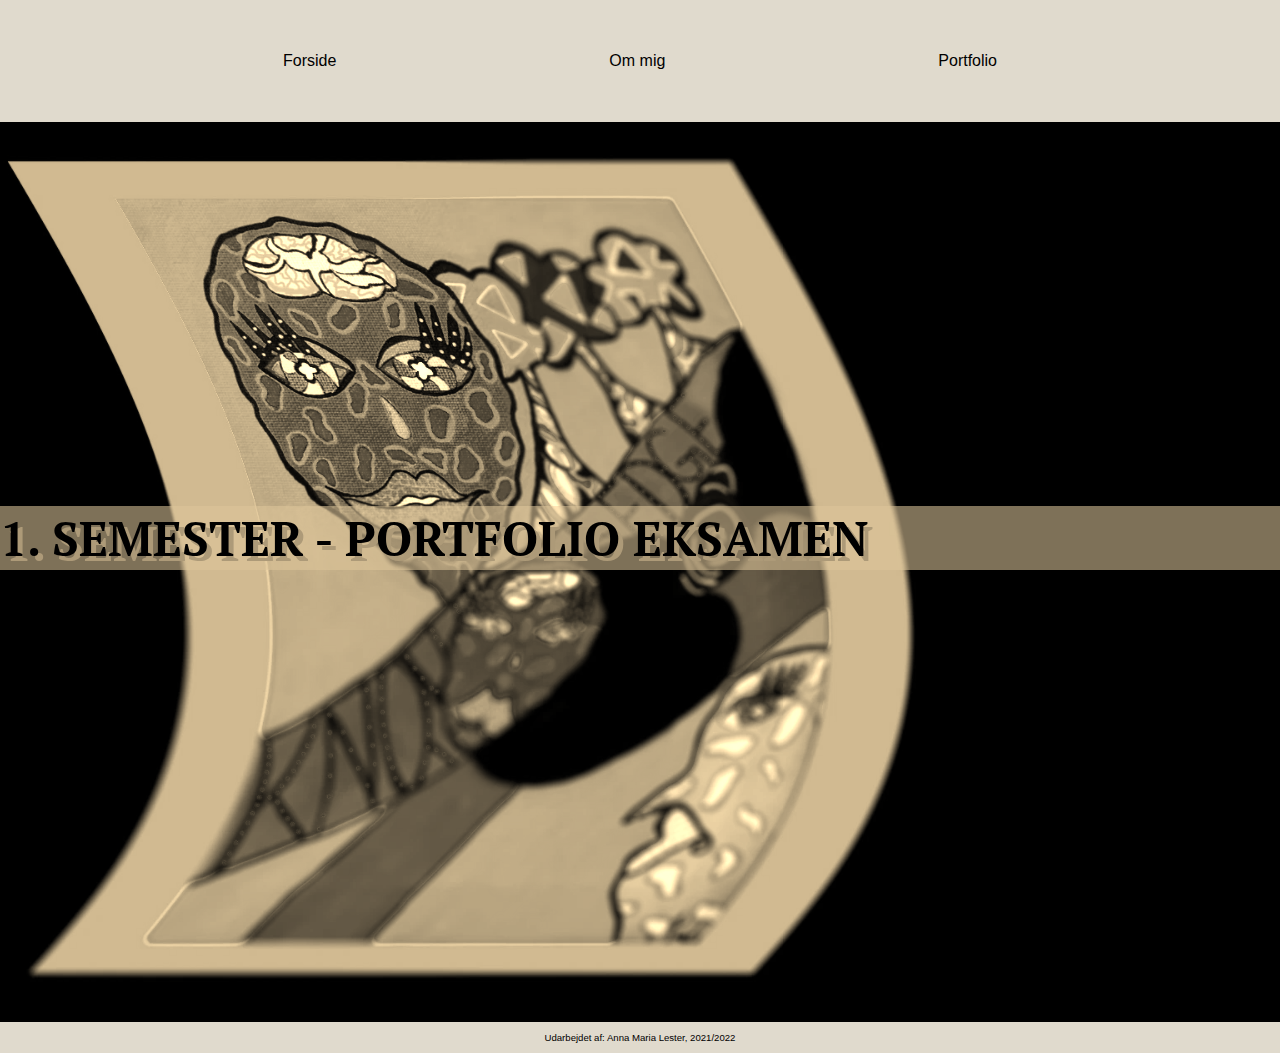
<file: index.html>
<!DOCTYPE html>
<html lang="da">
  <head>
    <meta charset="UTF-8" />
    <meta http-equiv="X-UA-Compatible" content="IE=edge" />
    <meta name="viewport" content="width=device-width, initial-scale=1.0" />
    <title>Portfolio-site</title>
    <link rel="stylesheet" href="styles.css" />
    <link rel="preconnect" href="https://fonts.googleapis.com" />
    <link rel="preconnect" href="https://fonts.gstatic.com" crossorigin />
    <link rel="preconnect" href="https://fonts.googleapis.com" />
    <link rel="preconnect" href="https://fonts.gstatic.com" crossorigin />
    <link
      href="https://fonts.googleapis.com/css2?family=PT+Serif:ital,wght@0,400;0,700;1,400;1,700&display=swap"
      rel="stylesheet"
    />
    <link rel="icon" type="image/svg+xml" href="/aml_f.svg" />
  </head>
  <body>
    <header class="banner">
      <button class="toggle-btn">Menu</button>
      <nav>
        <ul>
          <li><a href="index.html">Forside</a></li>
          <li><a href="ommig.html">Om mig</a></li>
          <li class="dropdown">
            <a href="portfolio.html" class="dropbtn">Portfolio</a>
            <div class="dropdown-content">
              <a href="tema2.html">Tema 2</a>
              <a href="tema3.html">Tema 3</a>
              <a href="tema4.html">Tema 4</a>
              <a href="tema5.css">Tema 5</a>
              <a href="tema6.html">Tema 6</a>
            </div>
          </li>
        </ul>
      </nav>
    </header>

    <main>
      <section id="forside">
        <div class="tekst">
          <h1 class="h1">1. semester - portfolio eksamen</h1>
        </div>
      </section>
    </main>
    <footer>
      <p>Udarbejdet af: Anna Maria Lester, 2021/2022</p>
    </footer>
    <script src="script.js"></script>
  </body>
</html>
</file>
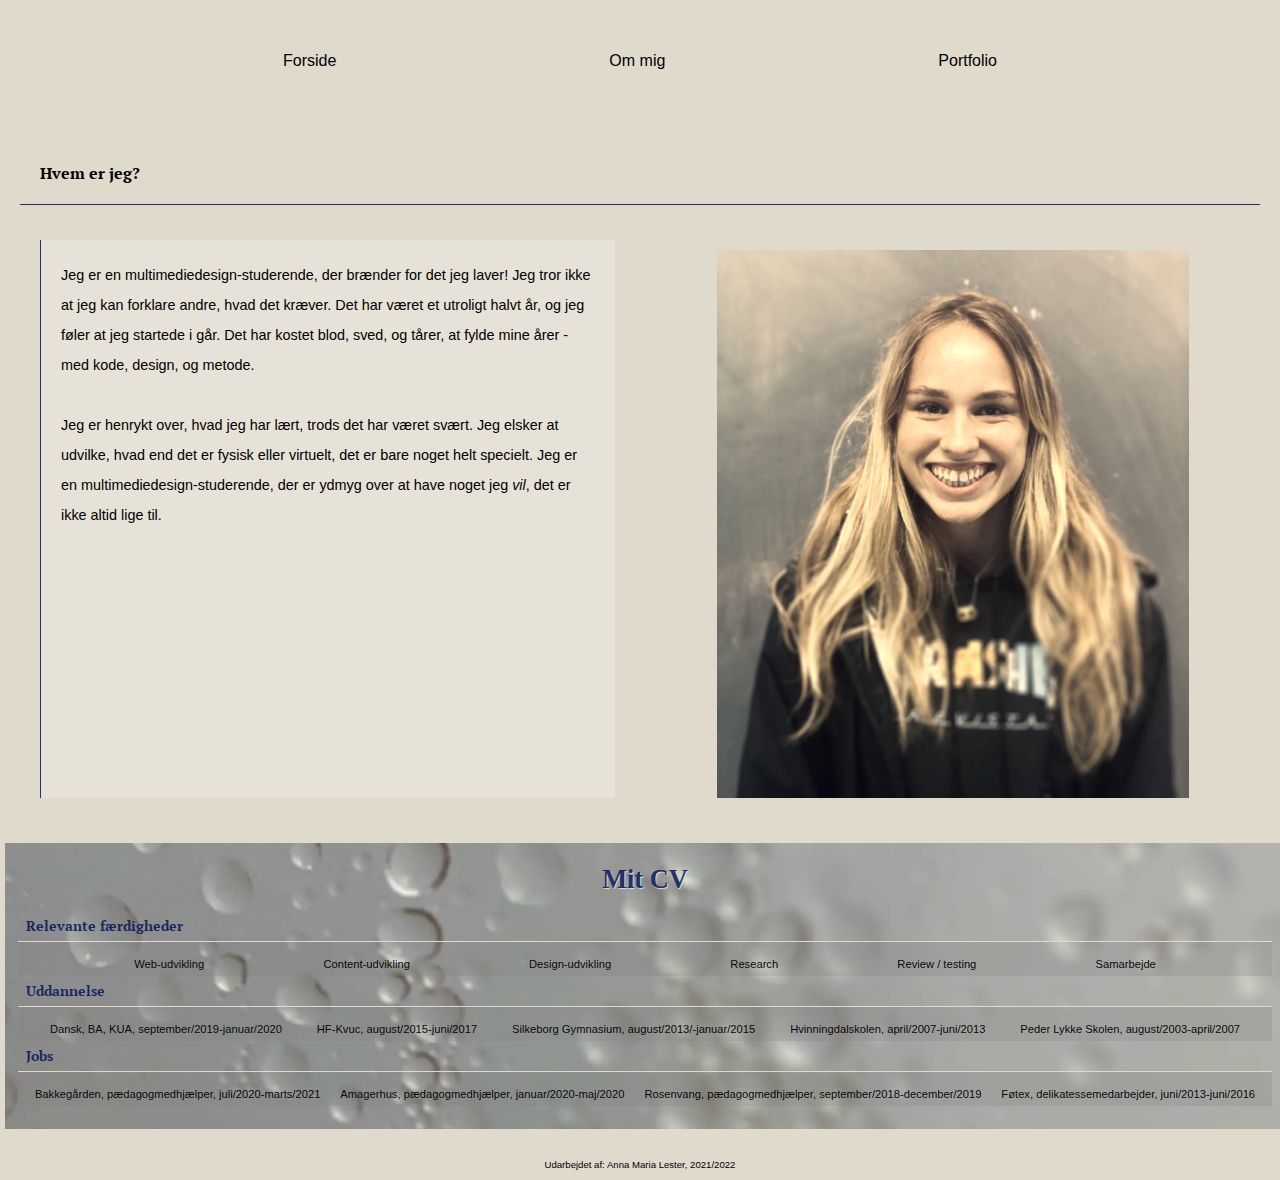
<file: ommig.html>
<!DOCTYPE html>
<html lang="da">
  <head>
    <meta charset="UTF-8" />
    <meta http-equiv="X-UA-Compatible" content="IE=edge" />
    <meta name="viewport" content="width=device-width, initial-scale=1.0" />
    <title>Om mig</title>
    <link rel="stylesheet" href="about.css" />
    <link rel="preconnect" href="https://fonts.googleapis.com" />
    <link rel="preconnect" href="https://fonts.gstatic.com" crossorigin />
    <link rel="preconnect" href="https://fonts.googleapis.com" />
    <link rel="preconnect" href="https://fonts.gstatic.com" crossorigin />
    <link
      href="https://fonts.googleapis.com/css2?family=PT+Serif:ital,wght@0,400;0,700;1,400;1,700&display=swap"
      rel="stylesheet"
    />
    <link rel="icon" type="image/svg+xml" href="aml_f.svg" />
  </head>
  <body>
    <header class="banner">
      <button class="toggle-btn">Menu</button>
      <nav>
        <ul>
          <li><a href="index.html">Forside</a></li>
          <li><a href="ommig.html">Om mig</a></li>
          <li class="dropdown">
            <a href="portfolio.html" class="dropbtn">Portfolio</a>
            <div class="dropdown-content">
              <a href="tema2.html">Tema 2</a>
              <a href="tema3.html">Tema 3</a>
              <a href="tema4.html">Tema 4</a>
              <a href="tema5.html">Tema 5</a>
              <a href="tema6.html">Tema 6</a>
            </div>
          </li>
        </ul>
      </nav>
    </header>
    <main>
      <section id="about">
        <h1>Hvem er jeg?</h1>
        <article>
          <p>
            Jeg er en multimediedesign-studerende, der brænder for det jeg
            laver! Jeg tror ikke at jeg kan forklare andre, hvad det kræver. Det
            har været et utroligt halvt år, og jeg føler at jeg startede i går.
            Det har kostet blod, sved, og tårer, at fylde mine årer - med kode,
            design, og metode.<br /><br />
            Jeg er henrykt over, hvad jeg har lært, trods det har været svært.
            Jeg elsker at udvilke, hvad end det er fysisk eller virtuelt, det er
            bare noget helt specielt. Jeg er en multimediedesign-studerende, der
            er ydmyg over at have noget jeg <em>vil</em>, det er ikke altid lige
            til.
          </p>
          <img src="portraet.webp" class="portraet" alt="portræt af Anna" />
        </article>
      </section>

      <section id="cv">
        <div class="container">
          <div class="h2"><h2>Mit CV</h2></div>
          <h3>Relevante færdigheder</h3>
          <ul class="faerdigheder">
            <li>Web-udvikling</li>
            <li>Content-udvikling</li>
            <li>Design-udvikling</li>
            <li>Research</li>
            <li>Review / testing</li>
            <li>Samarbejde</li>
          </ul>
          <h4>Uddannelse</h4>
          <ul class="uddannelse">
            <li>Dansk, BA, KUA, september/2019-januar/2020</li>
            <li>HF-Kvuc, august/2015-juni/2017</li>
            <li>Silkeborg Gymnasium, august/2013/-januar/2015</li>
            <li>Hvinningdalskolen, april/2007-juni/2013</li>
            <li>Peder Lykke Skolen, august/2003-april/2007</li>
          </ul>

          <h5>Jobs</h5>
          <ul class="jobs">
            <li>Bakkegården, pædagogmedhjælper, juli/2020-marts/2021</li>
            <li>Amagerhus, pædagogmedhjælper, januar/2020-maj/2020</li>
            <li>Rosenvang, pædagogmedhjælper, september/2018-december/2019</li>
            <li>Føtex, delikatessemedarbejder, juni/2013-juni/2016</li>
          </ul>
        </div>
      </section>
    </main>
    <footer>
      <p>Udarbejdet af: Anna Maria Lester, 2021/2022</p>
    </footer>
    <script src="script.js"></script>
  </body>
</html>
</file>
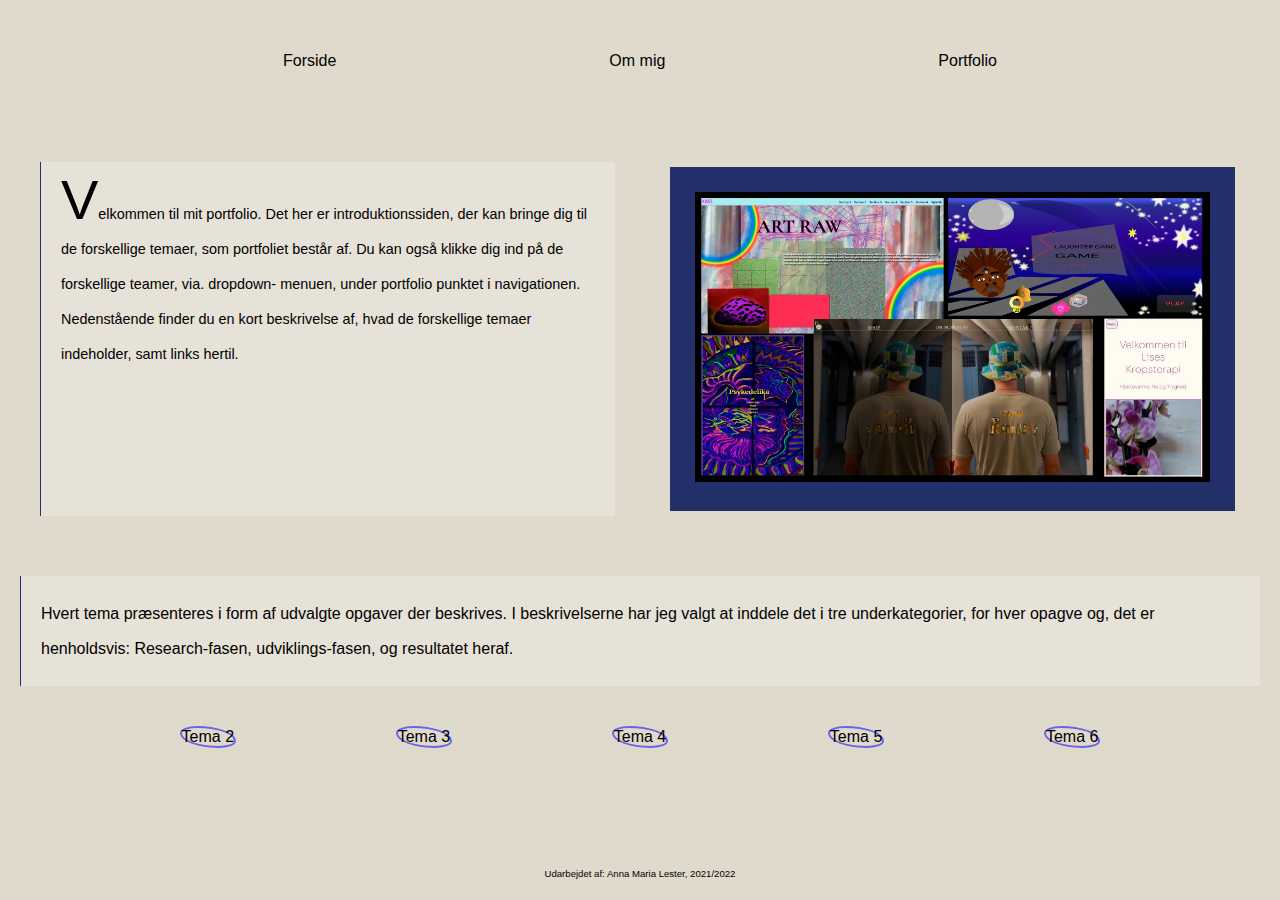
<file: portfolio.html>
<!DOCTYPE html>
<html lang="da">
  <head>
    <meta charset="UTF-8" />
    <meta http-equiv="X-UA-Compatible" content="IE=edge" />
    <meta name="viewport" content="width=device-width, initial-scale=1.0" />
    <title>Portfolio-site</title>
    <link rel="stylesheet" href="port.css" />
    <link rel="preconnect" href="https://fonts.googleapis.com" />
    <link rel="preconnect" href="https://fonts.gstatic.com" crossorigin />
    <link rel="preconnect" href="https://fonts.googleapis.com" />
    <link rel="preconnect" href="https://fonts.gstatic.com" crossorigin />
    <link
      href="https://fonts.googleapis.com/css2?family=PT+Serif:ital,wght@0,400;0,700;1,400;1,700&display=swap"
      rel="stylesheet"
    />
    <link rel="icon" type="image/svg+xml" href="aml_f.svg" />
  </head>
  <body>
    <header class="banner">
      <button class="toggle-btn">Menu</button>
      <nav>
        <ul>
          <li><a href="index.html">Forside</a></li>
          <li><a href="ommig.html">Om mig</a></li>
          <li class="dropdown">
            <a href="portfolio.html" class="dropbtn">Portfolio</a>
            <div class="dropdown-content">
              <a href="tema2.html">Tema 2</a>
              <a href="tema3.html">Tema 3</a>
              <a href="tema4.html">Tema 4</a>
              <a href="tema5.html">Tema 5</a>
              <a href="tema6.html">Tema 6</a>
            </div>
          </li>
        </ul>
      </nav>
    </header>
    <main>
      <section id="introduktion">
        <div class="text">
          <h1 class="h1">Portfolio-forside</h1>
          <p class="p">
            <span>V</span>elkommen til mit portfolio. Det her er
            introduktionssiden, der kan bringe dig til de forskellige temaer,
            som portfoliet består af. Du kan også klikke dig ind på de
            forskellige teamer, via. dropdown- menuen, under portfolio punktet i
            navigationen. Nedenstående finder du en kort beskrivelse af, hvad de
            forskellige temaer indeholder, samt links hertil.<br />
          </p>
        </div>
        <figure class="collage">
          <img src="frontpages.webp" alt="tema-forsider" />
        </figure>
      </section>

      <section id="yderligere">
        <div class="port">
          <h2>Links til temaer</h2>
          <p>
            Hvert tema præsenteres i form af udvalgte opgaver der beskrives. I
            beskrivelserne har jeg valgt at inddele det i tre underkategorier,
            for hver opagve og, det er henholdsvis: Research-fasen,
            udviklings-fasen, og resultatet heraf.
          </p>
        </div>

        <div class="links">
          <a href="tema2.html">Tema 2</a>
          <a href="tema3.html">Tema 3</a>
          <a href="tema4.html">Tema 4</a>
          <a href="tema5.html">Tema 5</a>
          <a href="tema6.html">Tema 6</a>
        </div>
      </section>
    </main>
    <footer>
      <p>Udarbejdet af: Anna Maria Lester, 2021/2022</p>
    </footer>
    <script src="script.js"></script>
  </body>
</html>
</file>
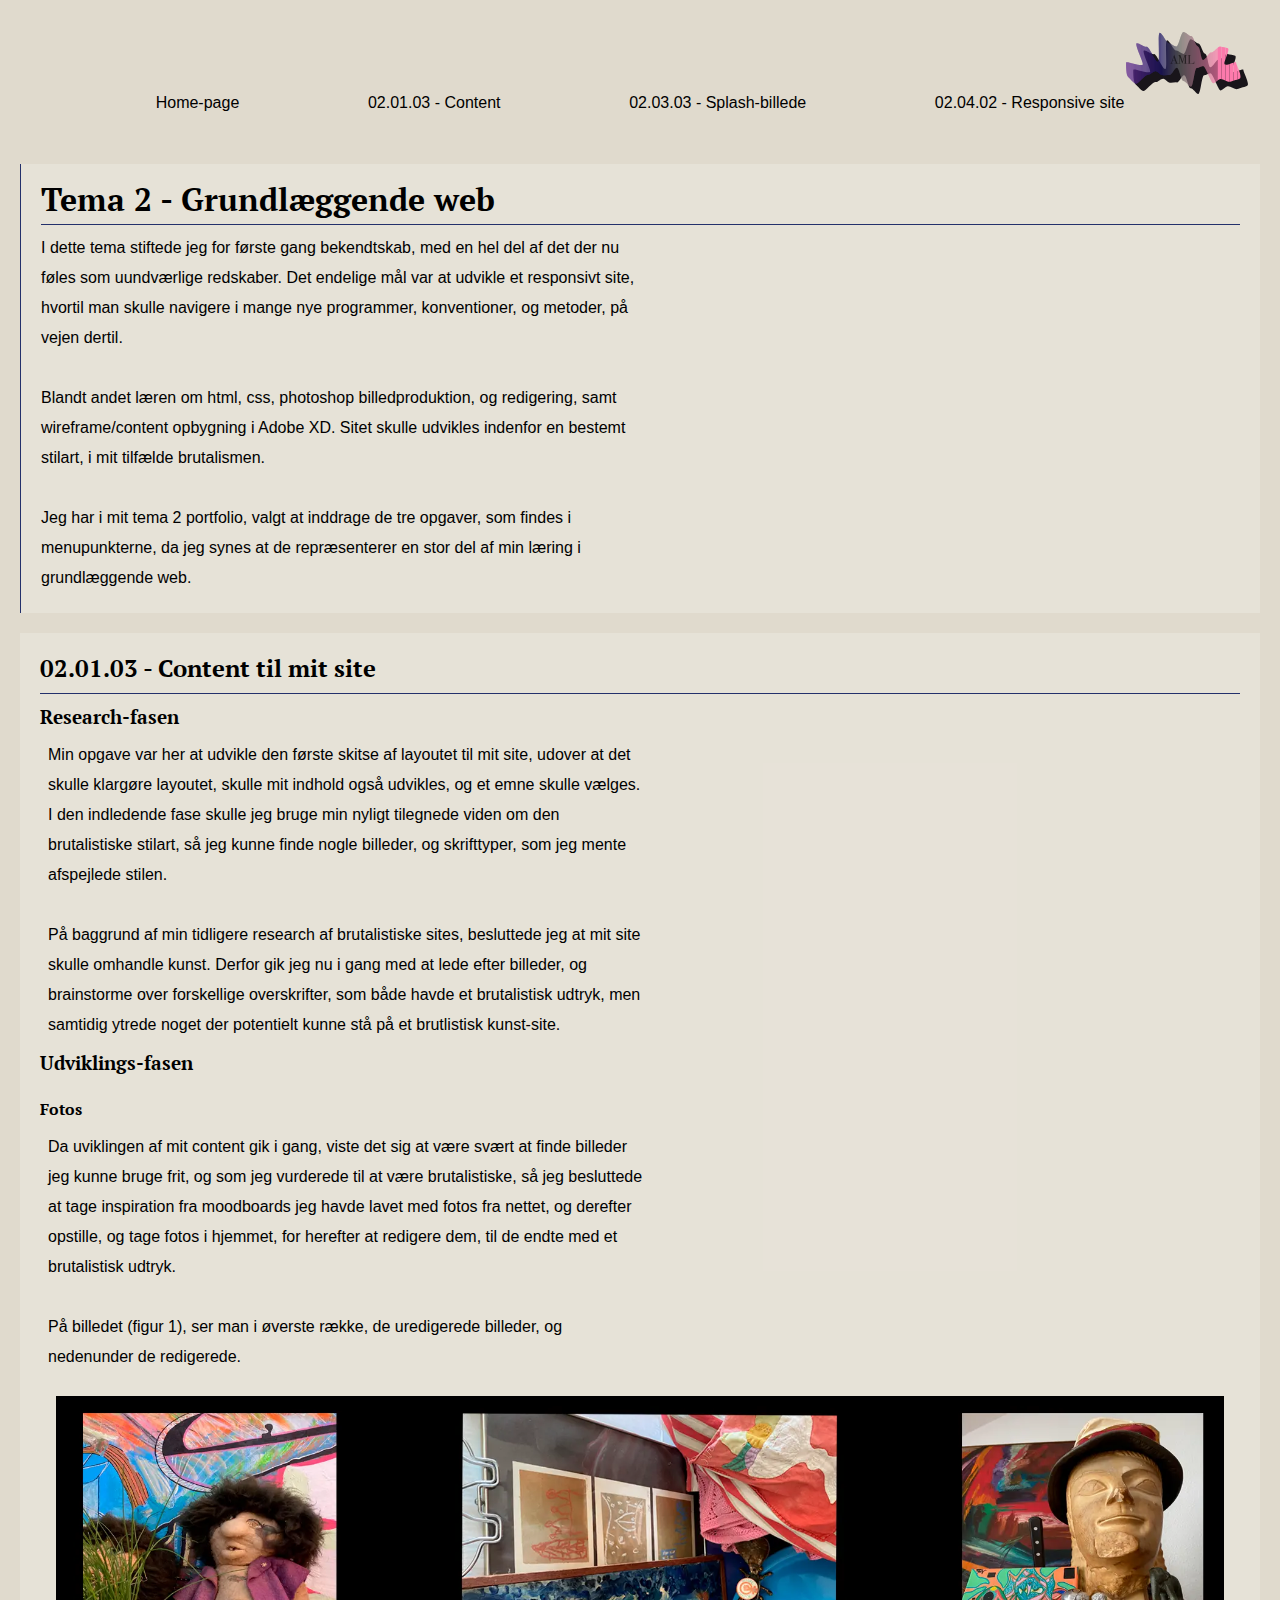
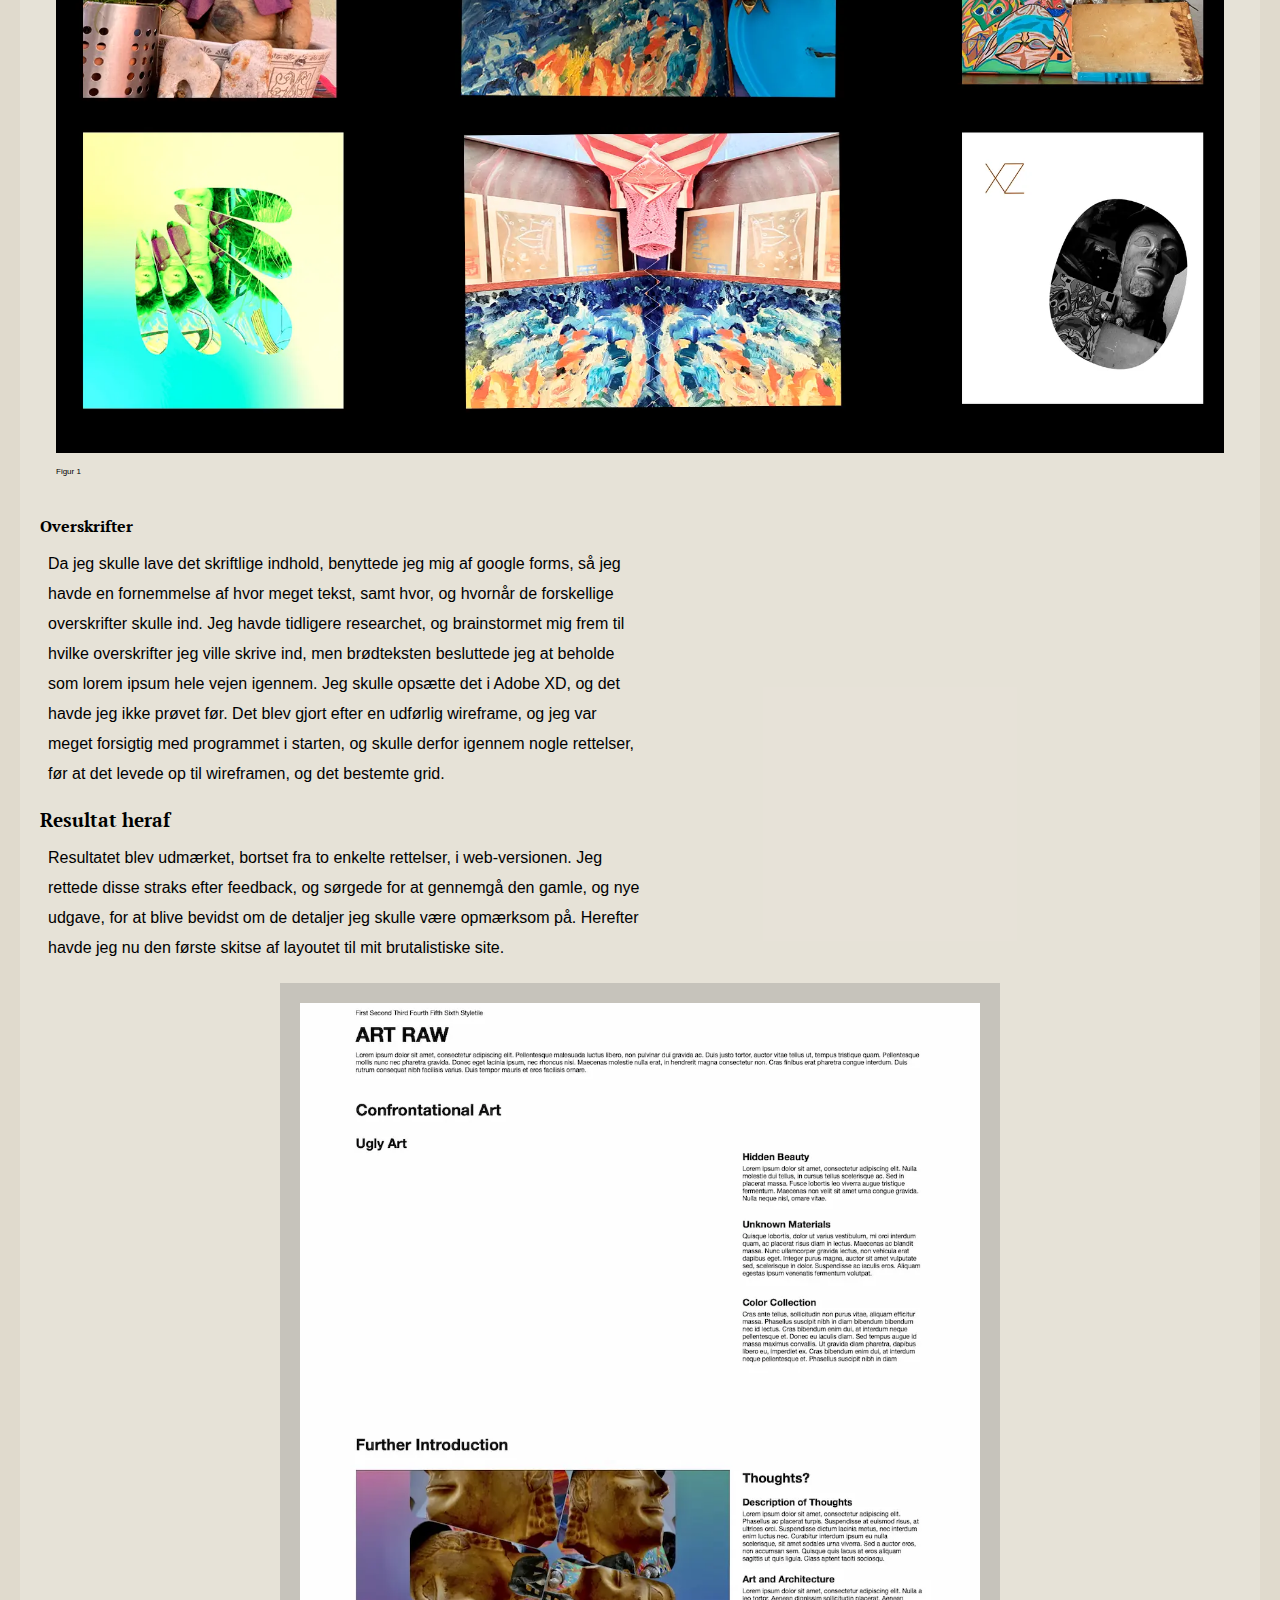
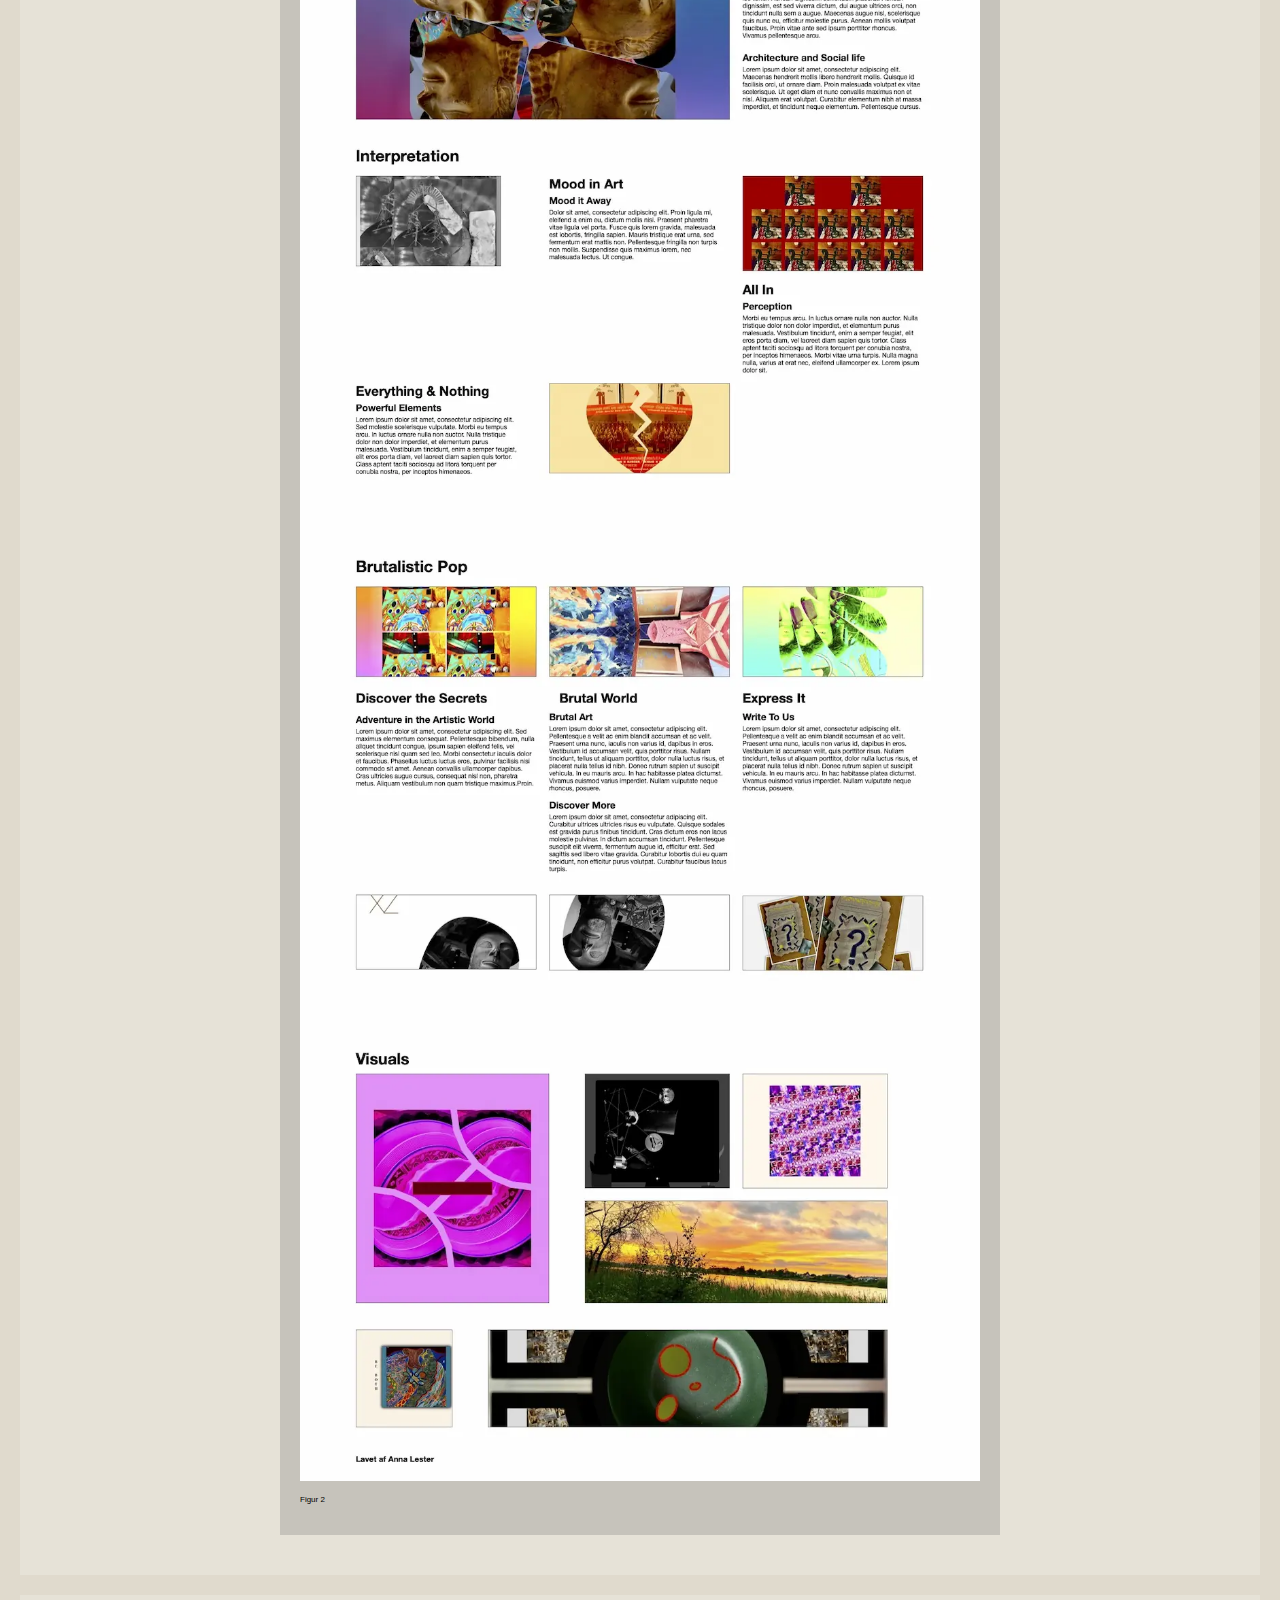
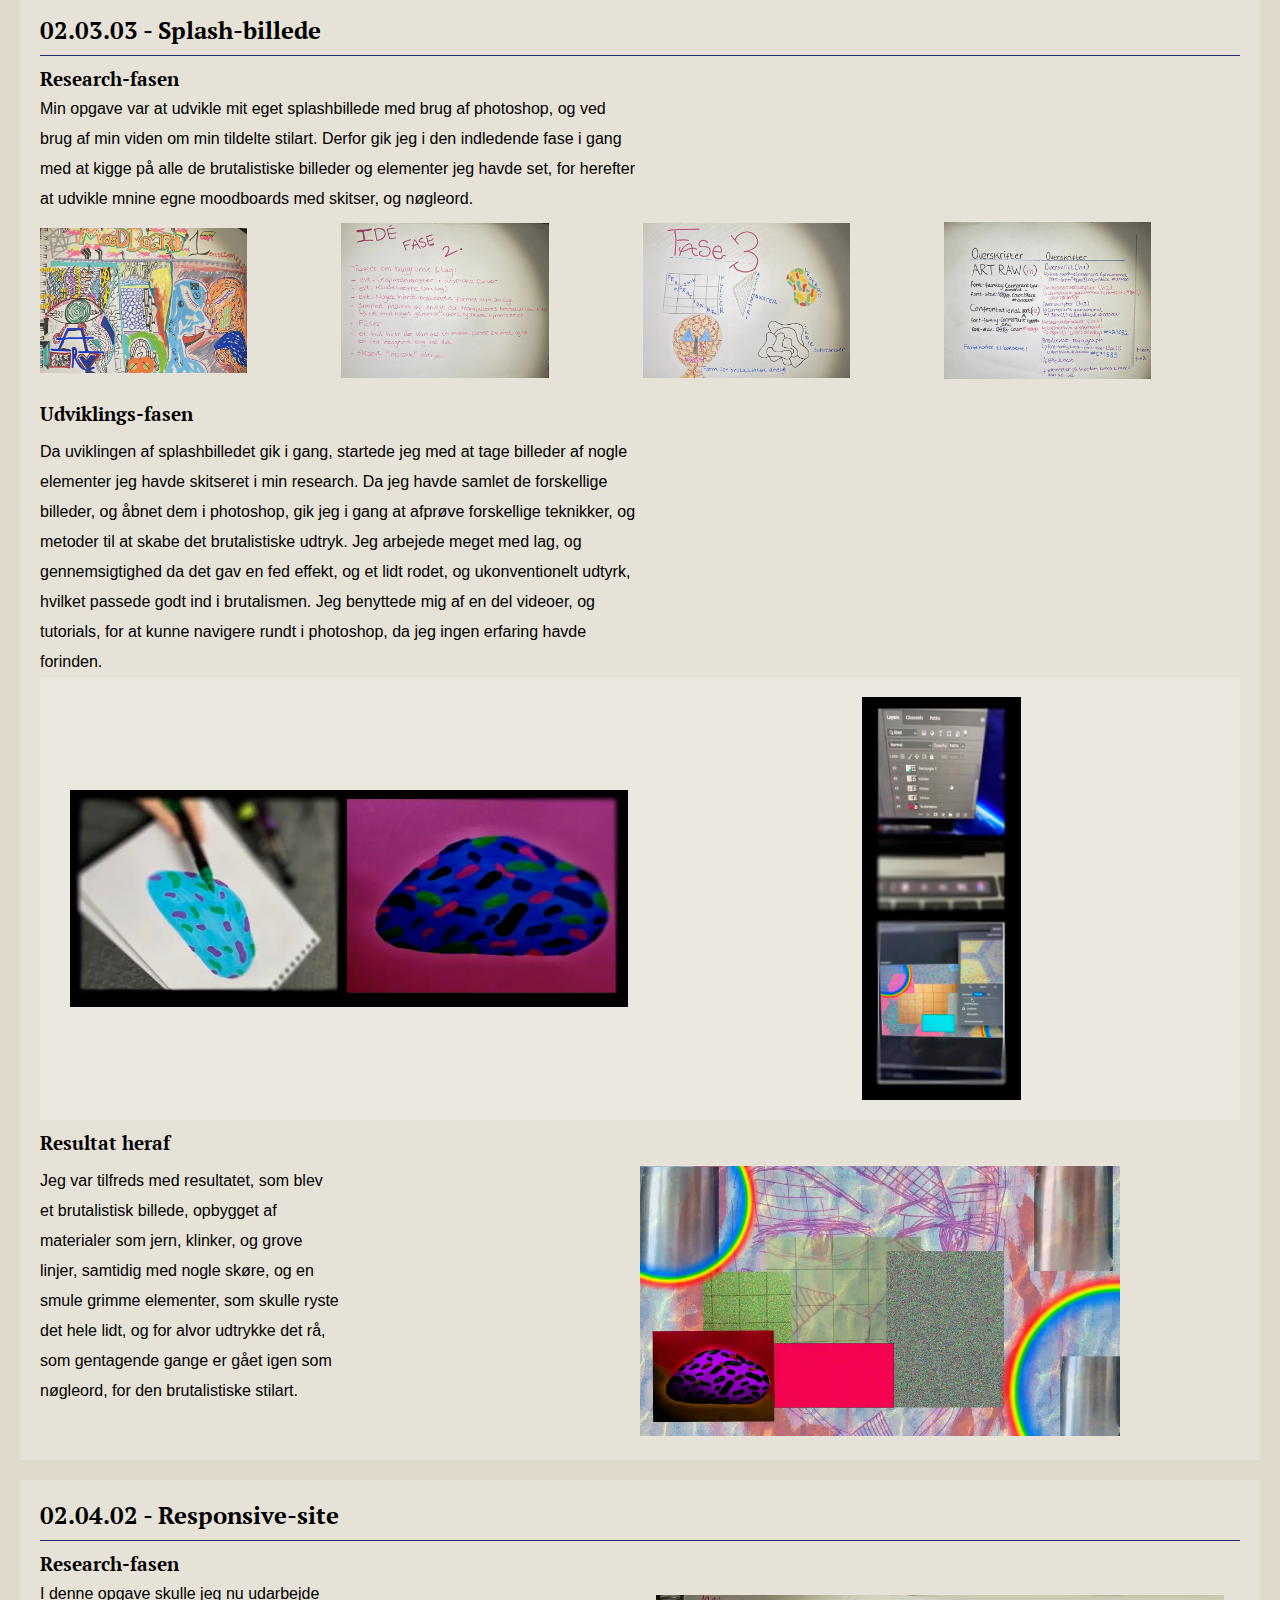
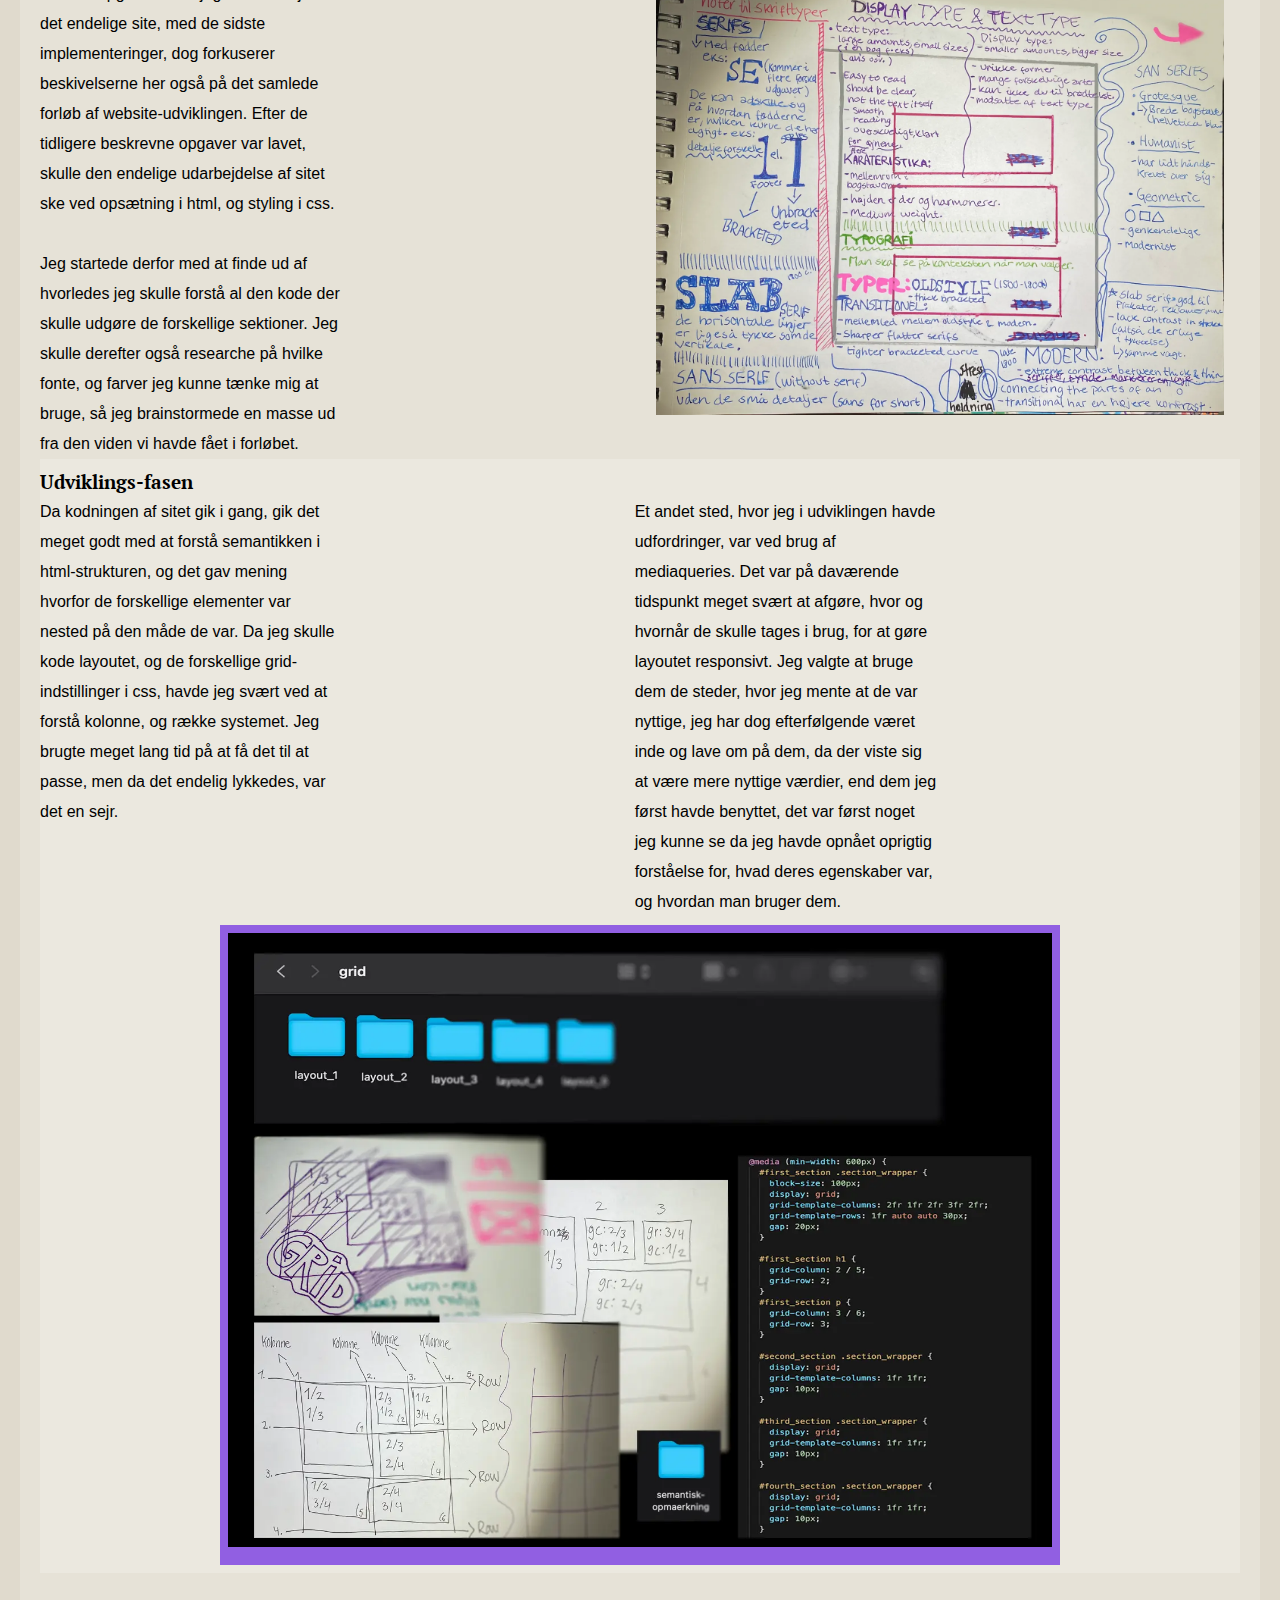
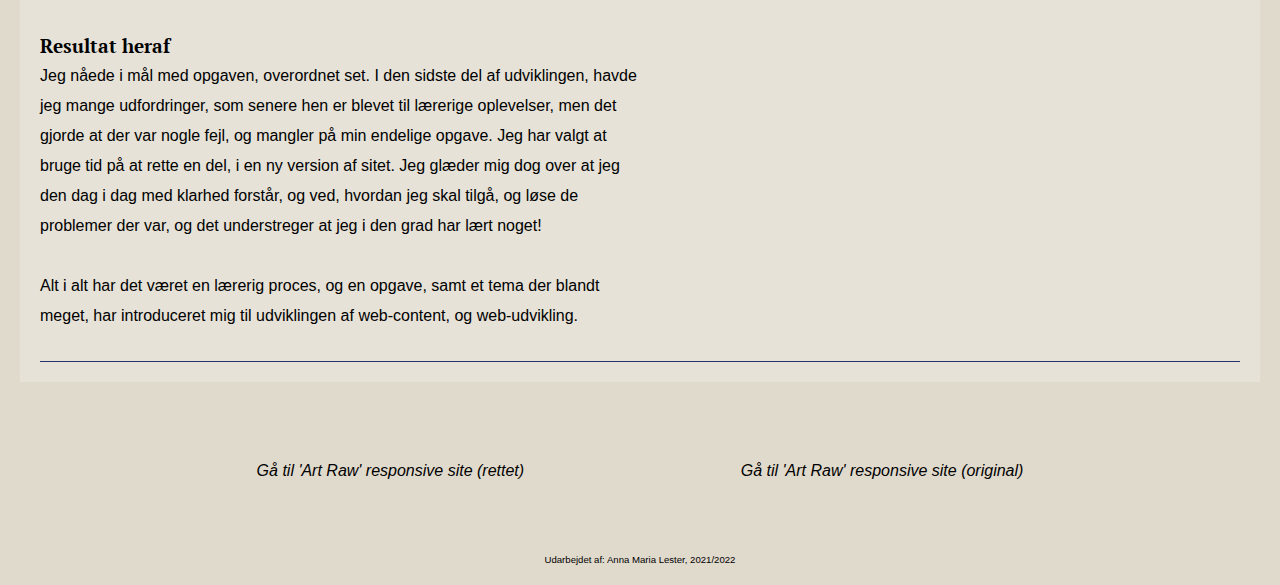
<file: tema2.html>
<!DOCTYPE html>
<html lang="da">
  <head>
    <meta charset="UTF-8" />
    <meta http-equiv="X-UA-Compatible" content="IE=edge" />
    <meta name="viewport" content="width=device-width, initial-scale=1.0" />
    <title>Tema 2</title>
    <link rel="stylesheet" href="tema2.css" />
    <link rel="preconnect" href="https://fonts.googleapis.com" />
    <link rel="preconnect" href="https://fonts.gstatic.com" crossorigin />
    <link rel="preconnect" href="https://fonts.googleapis.com" />
    <link rel="preconnect" href="https://fonts.gstatic.com" crossorigin />
    <link
      href="https://fonts.googleapis.com/css2?family=PT+Serif:ital,wght@0,400;0,700;1,400;1,700&display=swap"
      rel="stylesheet"
    />
    <link rel="icon" type="image/svg+xml" href="aml_f.svg" />
  </head>
  <body>
    <header class="banner">
      <div class="logo">
        <a href="portfolio.html"><img src="aml_.svg" alt="logo" /></a>
      </div>

      <button class="toggle-btn">Menu</button>

      <nav>
        <ul>
          <li><a href="index.html">Home-page</a></li>
          <li><a href="#content">02.01.03 - Content</a></li>
          <li><a href="#splash">02.03.03 - Splash-billede</a></li>
          <li><a href="#responsive">02.04.02 - Responsive site</a></li>
        </ul>
      </nav>
    </header>

    <main>
      <section id="tema2">
        <h1>Tema 2 - Grundlæggende web</h1>
        <p>
          I dette tema stiftede jeg for første gang bekendtskab, med en hel del
          af det der nu føles som uundværlige redskaber. Det endelige mål var at
          udvikle et responsivt site, hvortil man skulle navigere i mange nye
          programmer, konventioner, og metoder, på vejen dertil.<br /><br />
          Blandt andet læren om html, css, photoshop billedproduktion, og
          redigering, samt wireframe/content opbygning i Adobe XD. Sitet skulle
          udvikles indenfor en bestemt stilart, i mit tilfælde brutalismen.<br /><br />
          Jeg har i mit tema 2 portfolio, valgt at inddrage de tre opgaver, som
          findes i menupunkterne, da jeg synes at de repræsenterer en stor del
          af min læring i grundlæggende web.
        </p>
      </section>

      <section id="content">
        <div class="content1">
          <h2>02.01.03 - Content til mit site</h2>
          <h3 class="h3">Research-fasen</h3>
          <p>
            Min opgave var her at udvikle den første skitse af layoutet til mit
            site, udover at det skulle klargøre layoutet, skulle mit indhold
            også udvikles, og et emne skulle vælges. I den indledende fase
            skulle jeg bruge min nyligt tilegnede viden om den brutalistiske
            stilart, så jeg kunne finde nogle billeder, og skrifttyper, som jeg
            mente afspejlede stilen.<br /><br />
            På baggrund af min tidligere research af brutalistiske sites,
            besluttede jeg at mit site skulle omhandle kunst. Derfor gik jeg nu
            i gang med at lede efter billeder, og brainstorme over forskellige
            overskrifter, som både havde et brutalistisk udtryk, men samtidig
            ytrede noget der potentielt kunne stå på et brutlistisk kunst-site.
          </p>
        </div>

        <div class="content2">
          <h3>Udviklings-fasen</h3>
          <h4>Fotos</h4>
          <p>
            Da uviklingen af mit content gik i gang, viste det sig at være svært
            at finde billeder jeg kunne bruge frit, og som jeg vurderede til at
            være brutalistiske, så jeg besluttede at tage inspiration fra
            moodboards jeg havde lavet med fotos fra nettet, og derefter
            opstille, og tage fotos i hjemmet, for herefter at redigere dem, til
            de endte med et brutalistisk udtryk.<br /><br />
            På billedet (figur 1), ser man i øverste række, de uredigerede
            billeder, og nedenunder de redigerede.
          </p>
          <figure class="content_img">
            <img src="brufotos.webp" alt="brutalistiske fotos" />
            <figcaption>Figur 1</figcaption>
          </figure>

          <h4>Overskrifter</h4>
          <p>
            Da jeg skulle lave det skriftlige indhold, benyttede jeg mig af
            google forms, så jeg havde en fornemmelse af hvor meget tekst, samt
            hvor, og hvornår de forskellige overskrifter skulle ind. Jeg havde
            tidligere researchet, og brainstormet mig frem til hvilke
            overskrifter jeg ville skrive ind, men brødteksten besluttede jeg at
            beholde som lorem ipsum hele vejen igennem. Jeg skulle opsætte det i
            Adobe XD, og det havde jeg ikke prøvet før. Det blev gjort efter en
            udførlig wireframe, og jeg var meget forsigtig med programmet i
            starten, og skulle derfor igennem nogle rettelser, før at det levede
            op til wireframen, og det bestemte grid.
          </p>
        </div>

        <div class="content3">
          <h3>Resultat heraf</h3>
          <p>
            Resultatet blev udmærket, bortset fra to enkelte rettelser, i
            web-versionen. Jeg rettede disse straks efter feedback, og sørgede
            for at gennemgå den gamle, og nye udgave, for at blive bevidst om de
            detaljer jeg skulle være opmærksom på. Herefter havde jeg nu den
            første skitse af layoutet til mit brutalistiske site.
          </p>
          <figure class="resultat">
            <img src="content.webp" alt="content web" />
            <figcaption>Figur 2</figcaption>
          </figure>
        </div>
      </section>

      <section id="splash">
        <h2>02.03.03 - Splash-billede</h2>

        <div class="splash1">
          <h3>Research-fasen</h3>
          <p>
            Min opgave var at udvikle mit eget splashbillede med brug af
            photoshop, og ved brug af min viden om min tildelte stilart. Derfor
            gik jeg i den indledende fase i gang med at kigge på alle de
            brutalistiske billeder og elementer jeg havde set, for herefter at
            udvikle mnine egne moodboards med skitser, og nøgleord.
          </p>

          <div class="skitser">
            <img src="moodboard.webp" alt="skitse" />
            <img src="fase2.webp" alt="skitse" />
            <img src="fase3.webp" alt="skitse" />
            <img src="skrift.webp" alt="skitse" />
          </div>
        </div>

        <div class="splash2">
          <h3>Udviklings-fasen</h3>
          <p>
            Da uviklingen af splashbilledet gik i gang, startede jeg med at tage
            billeder af nogle elementer jeg havde skitseret i min research. Da
            jeg havde samlet de forskellige billeder, og åbnet dem i photoshop,
            gik jeg i gang at afprøve forskellige teknikker, og metoder til at
            skabe det brutalistiske udtryk. Jeg arbejede meget med lag, og
            gennemsigtighed da det gav en fed effekt, og et lidt rodet, og
            ukonventionelt udtyrk, hvilket passede godt ind i brutalismen. Jeg
            benyttede mig af en del videoer, og tutorials, for at kunne navigere
            rundt i photoshop, da jeg ingen erfaring havde forinden.
          </p>

          <div class="proces">
            <img src="leopard.webp" class="leopard" alt="element" />

            <img
              src="proces.webp"
              class="img_proces"
              alt="lag & gennemsigtighed"
            />
          </div>
        </div>

        <div class="splash3">
          <h3>Resultat heraf</h3>
          <p>
            Jeg var tilfreds med resultatet, som blev et brutalistisk billede,
            opbygget af materialer som jern, klinker, og grove linjer, samtidig
            med nogle skøre, og en smule grimme elementer, som skulle ryste det
            hele lidt, og for alvor udtrykke det rå, som gentagende gange er
            gået igen som nøgleord, for den brutalistiske stilart.
          </p>

          <div class="splash_foto">
            <img src="splash.webp" alt="splashbillede" />
          </div>
        </div>
      </section>

      <section id="responsive">
        <h2>02.04.02 - Responsive-site</h2>
        <div class="responsive1">
          <h3>Research-fasen</h3>
          <p>
            I denne opgave skulle jeg nu udarbejde det endelige site, med de
            sidste implementeringer, dog forkuserer beskivelserne her også på
            det samlede forløb af website-udviklingen. Efter de tidligere
            beskrevne opgaver var lavet, skulle den endelige udarbejdelse af
            sitet ske ved opsætning i html, og styling i css.<br /><br />
            Jeg startede derfor med at finde ud af hvorledes jeg skulle forstå
            al den kode der skulle udgøre de forskellige sektioner. Jeg skulle
            derefter også researche på hvilke fonte, og farver jeg kunne tænke
            mig at bruge, så jeg brainstormede en masse ud fra den viden vi
            havde fået i forløbet.
          </p>
          <figure>
            <img src="fonte.webp" alt="font-noter" />
          </figure>
        </div>

        <div class="responsive2">
          <h3>Udviklings-fasen</h3>
          <div class="p">
            <p class="p1">
              Da kodningen af sitet gik i gang, gik det meget godt med at forstå
              semantikken i html-strukturen, og det gav mening hvorfor de
              forskellige elementer var nested på den måde de var. Da jeg skulle
              kode layoutet, og de forskellige grid-indstillinger i css, havde
              jeg svært ved at forstå kolonne, og række systemet. Jeg brugte
              meget lang tid på at få det til at passe, men da det endelig
              lykkedes, var det en sejr.
            </p>
            <p class="p2">
              Et andet sted, hvor jeg i udviklingen havde udfordringer, var ved
              brug af mediaqueries. Det var på daværende tidspunkt meget svært
              at afgøre, hvor og hvornår de skulle tages i brug, for at gøre
              layoutet responsivt. Jeg valgte at bruge dem de steder, hvor jeg
              mente at de var nyttige, jeg har dog efterfølgende været inde og
              lave om på dem, da der viste sig at være mere nyttige værdier, end
              dem jeg først havde benyttet, det var først noget jeg kunne se da
              jeg havde opnået oprigtig forståelse for, hvad deres egenskaber
              var, og hvordan man bruger dem.
            </p>
          </div>
          <figure>
            <img src="udvikling.webp" alt="udfordringer" />
          </figure>
        </div>

        <div class="responsive3">
          <h3>Resultat heraf</h3>

          <p>
            Jeg nåede i mål med opgaven, overordnet set. I den sidste del af
            udviklingen, havde jeg mange udfordringer, som senere hen er blevet
            til lærerige oplevelser, men det gjorde at der var nogle fejl, og
            mangler på min endelige opgave. Jeg har valgt at bruge tid på at
            rette en del, i en ny version af sitet. Jeg glæder mig dog over at
            jeg den dag i dag med klarhed forstår, og ved, hvordan jeg skal
            tilgå, og løse de problemer der var, og det understreger at jeg i
            den grad har lært noget!<br /><br />
            Alt i alt har det været en lærerig proces, og en opgave, samt et
            tema der blandt meget, har introduceret mig til udviklingen af
            web-content, og web-udvikling.
          </p>
        </div>
      </section>
      <div class="link">
        <a href="https://perfpics.dk/kea/02_web/responsive2_rettelser/"
          ><em>Gå til 'Art Raw' responsive site (rettet)</em></a
        >
        <a
          href="https://perfpics.dk/kea/02_web/04_responsive/responsive_02/index.html"
          ><em>Gå til 'Art Raw' responsive site (original)</em></a
        >
      </div>
    </main>
    <footer>
      <p>Udarbejdet af: Anna Maria Lester, 2021/2022</p>
    </footer>
    <script src="script.js"></script>
  </body>
</html>
</file>
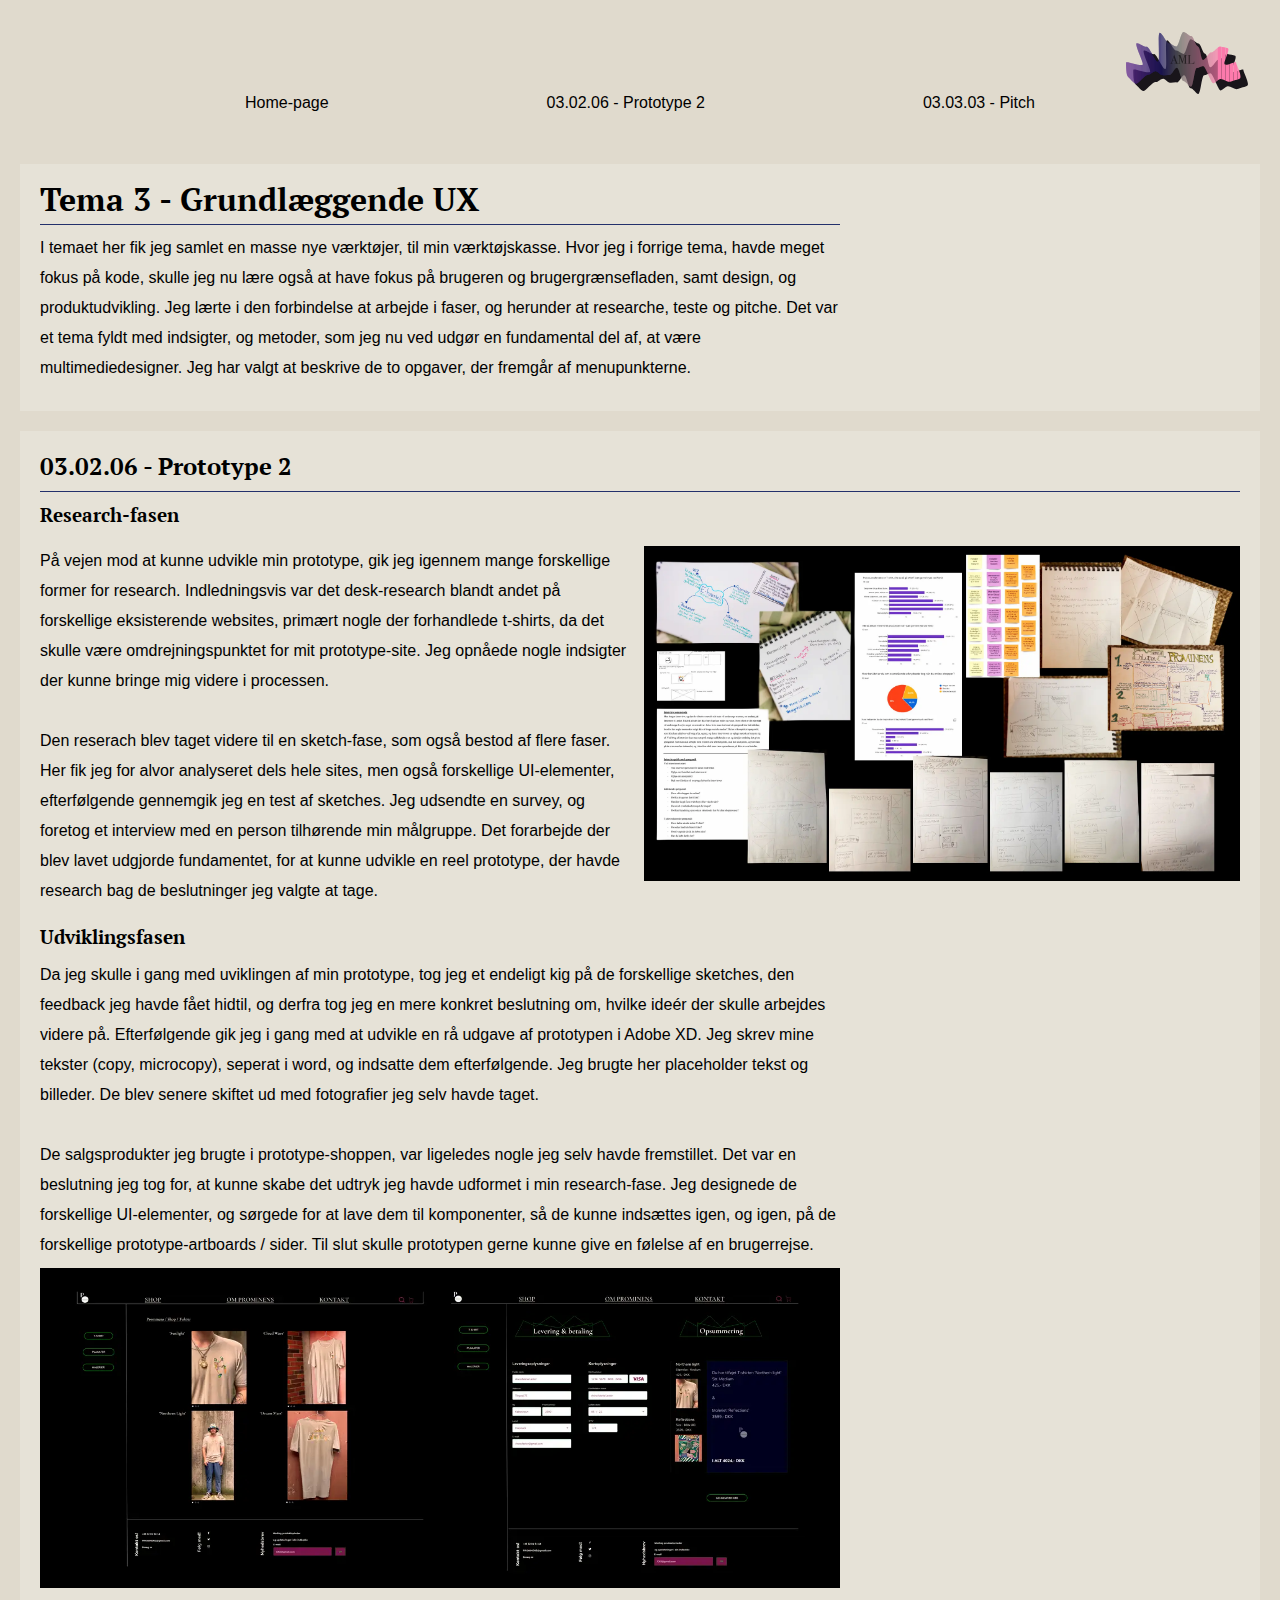
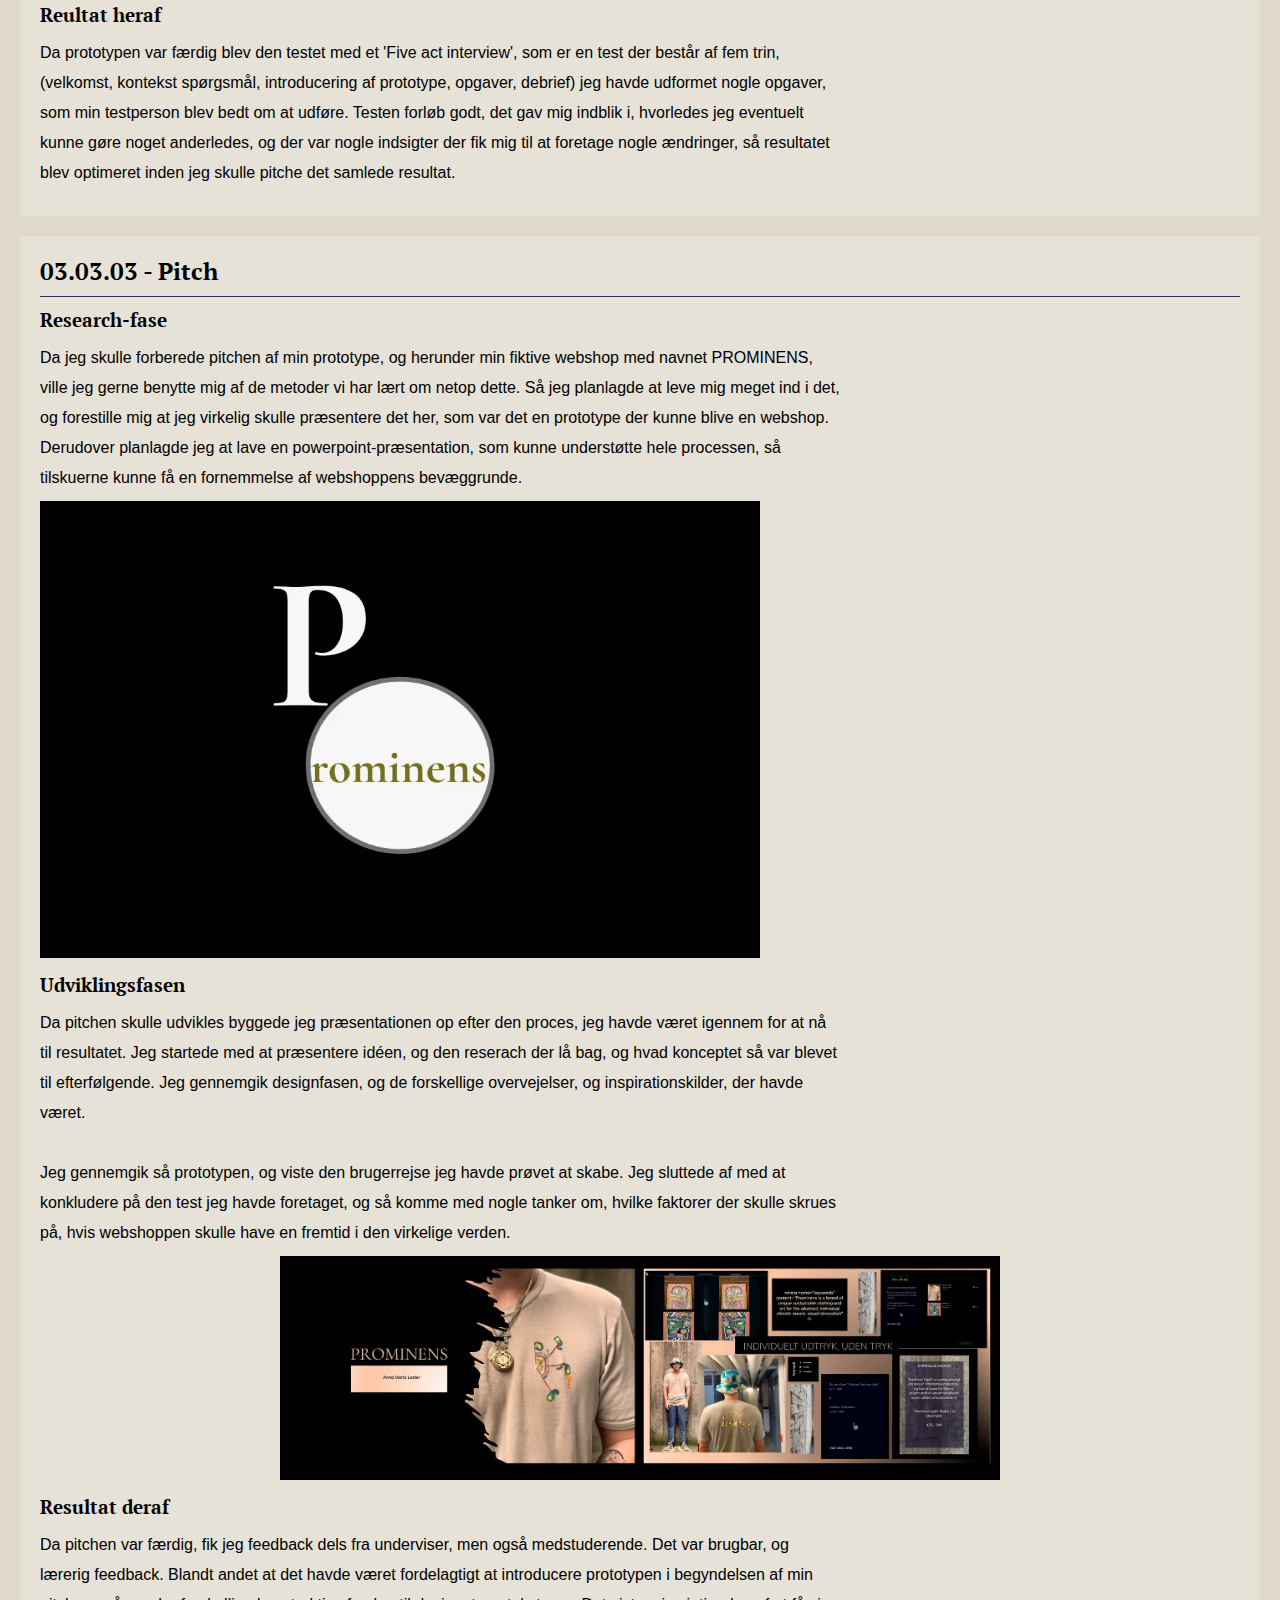
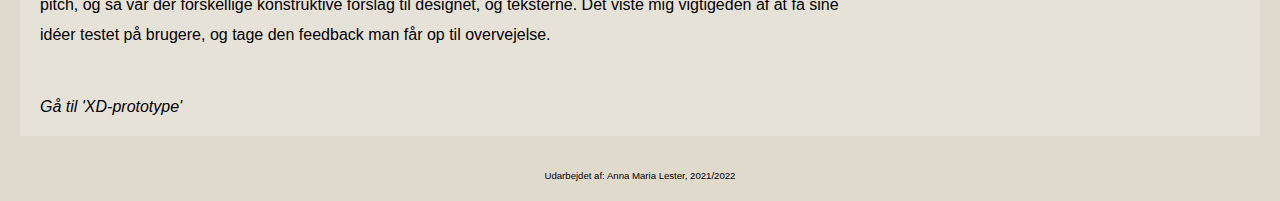
<file: tema3.html>
<!DOCTYPE html>
<html lang="da">
  <head>
    <meta charset="UTF-8" />
    <meta http-equiv="X-UA-Compatible" content="IE=edge" />
    <meta name="viewport" content="width=device-width, initial-scale=1.0" />
    <title>Tema 3</title>
    <link rel="stylesheet" href="tema3.css" />
    <link rel="preconnect" href="https://fonts.googleapis.com" />
    <link rel="preconnect" href="https://fonts.gstatic.com" crossorigin />
    <link rel="preconnect" href="https://fonts.googleapis.com" />
    <link rel="preconnect" href="https://fonts.gstatic.com" crossorigin />
    <link
      href="https://fonts.googleapis.com/css2?family=PT+Serif:ital,wght@0,400;0,700;1,400;1,700&display=swap"
      rel="stylesheet"
    />
    <link rel="icon" type="image/svg+xml" href="aml_f.svg" />
  </head>
  <body>
    <header class="banner">
      <div class="logo">
        <a href="portfolio.html"><img src="aml_.svg" alt="logo" /></a>
      </div>

      <button class="toggle-btn">Menu</button>

      <nav>
        <ul>
          <li><a href="index.html">Home-page</a></li>
          <li><a href="#prototype">03.02.06 - Prototype 2</a></li>
          <li><a href="#pitch">03.03.03 - Pitch</a></li>
        </ul>
      </nav>
    </header>
    <main>
      <section id="tema3">
        <h1>Tema 3 - Grundlæggende UX</h1>
        <p>
          I temaet her fik jeg samlet en masse nye værktøjer, til min
          værktøjskasse. Hvor jeg i forrige tema, havde meget fokus på kode,
          skulle jeg nu lære også at have fokus på brugeren og
          brugergrænsefladen, samt design, og produktudvikling. Jeg lærte i den
          forbindelse at arbejde i faser, og herunder at researche, teste og
          pitche. Det var et tema fyldt med indsigter, og metoder, som jeg nu
          ved udgør en fundamental del af, at være multimediedesigner. Jeg har
          valgt at beskrive de to opgaver, der fremgår af menupunkterne.
        </p>
      </section>

      <section id="prototype">
        <h2>03.02.06 - Prototype 2</h2>
        <div class="proto1">
          <h3>Research-fasen</h3>
          <p>
            På vejen mod at kunne udvikle min prototype, gik jeg igennem mange
            forskellige former for research. Indledningsvis var det
            desk-research blandt andet på forskellige eksisterende websites,
            primært nogle der forhandlede t-shirts, da det skulle være
            omdrejningspunktet for mit prototype-site. Jeg opnåede nogle
            indsigter der kunne bringe mig videre i processen.<br /><br />
            Den reserach blev taget videre til en sketch-fase, som også bestod
            af flere faser. Her fik jeg for alvor analyseret dels hele sites,
            men også forskellige UI-elementer, efterfølgende gennemgik jeg en
            test af sketches. Jeg udsendte en survey, og foretog et interview
            med en person tilhørende min målgruppe. Det forarbejde der blev
            lavet udgjorde fundamentet, for at kunne udvikle en reel prototype,
            der havde research bag de beslutninger jeg valgte at tage.
          </p>

          <figure class="research_img">
            <img src="research.webp" alt="research collage" />
          </figure>
        </div>

        <div class="proto2">
          <h3>Udviklingsfasen</h3>
          <p>
            Da jeg skulle i gang med uviklingen af min prototype, tog jeg et
            endeligt kig på de forskellige sketches, den feedback jeg havde fået
            hidtil, og derfra tog jeg en mere konkret beslutning om, hvilke
            ideér der skulle arbejdes videre på. Efterfølgende gik jeg i gang
            med at udvikle en rå udgave af prototypen i Adobe XD. Jeg skrev mine
            tekster (copy, microcopy), seperat i word, og indsatte dem
            efterfølgende. Jeg brugte her placeholder tekst og billeder. De blev
            senere skiftet ud med fotografier jeg selv havde taget.<br /><br />
            De salgsprodukter jeg brugte i prototype-shoppen, var ligeledes
            nogle jeg selv havde fremstillet. Det var en beslutning jeg tog for,
            at kunne skabe det udtryk jeg havde udformet i min research-fase.
            Jeg designede de forskellige UI-elementer, og sørgede for at lave
            dem til komponenter, så de kunne indsættes igen, og igen, på de
            forskellige prototype-artboards / sider. Til slut skulle prototypen
            gerne kunne give en følelse af en brugerrejse.
          </p>

          <figure class="proto_img">
            <img src="prototype.webp" alt="research collage" />
          </figure>
        </div>
        <div class="proto3">
          <h3>Reultat heraf</h3>
          <p>
            Da prototypen var færdig blev den testet med et 'Five act
            interview', som er en test der består af fem trin, (velkomst,
            kontekst spørgsmål, introducering af prototype, opgaver, debrief)
            jeg havde udformet nogle opgaver, som min testperson blev bedt om at
            udføre. Testen forløb godt, det gav mig indblik i, hvorledes jeg
            eventuelt kunne gøre noget anderledes, og der var nogle indsigter
            der fik mig til at foretage nogle ændringer, så resultatet blev
            optimeret inden jeg skulle pitche det samlede resultat.
          </p>
        </div>
      </section>

      <section id="pitch">
        <h2>03.03.03 - Pitch</h2>
        <div class="pitch1">
          <h3>Research-fase</h3>
          <p>
            Da jeg skulle forberede pitchen af min prototype, og herunder min
            fiktive webshop med navnet PROMINENS, ville jeg gerne benytte mig af
            de metoder vi har lært om netop dette. Så jeg planlagde at leve mig
            meget ind i det, og forestille mig at jeg virkelig skulle præsentere
            det her, som var det en prototype der kunne blive en webshop.
            Derudover planlagde jeg at lave en powerpoint-præsentation, som
            kunne understøtte hele processen, så tilskuerne kunne få en
            fornemmelse af webshoppens bevæggrunde.
          </p>
        </div>

        <figure class="prominens_img">
          <img src="prominens.webp" alt="research collage" />
        </figure>

        <div class="pitch2">
          <h3>Udviklingsfasen</h3>
          <p>
            Da pitchen skulle udvikles byggede jeg præsentationen op efter den
            proces, jeg havde været igennem for at nå til resultatet. Jeg
            startede med at præsentere idéen, og den reserach der lå bag, og
            hvad konceptet så var blevet til efterfølgende. Jeg gennemgik
            designfasen, og de forskellige overvejelser, og inspirationskilder,
            der havde været.<br /><br />
            Jeg gennemgik så prototypen, og viste den brugerrejse jeg havde
            prøvet at skabe. Jeg sluttede af med at konkludere på den test jeg
            havde foretaget, og så komme med nogle tanker om, hvilke faktorer
            der skulle skrues på, hvis webshoppen skulle have en fremtid i den
            virkelige verden.
          </p>
        </div>

        <div class="pitch_webp">
          <figure class="pitch_img">
            <img src="pitch.webp" alt="research collage" />
          </figure>
        </div>
        <div class="pitch3">
          <h3>Resultat deraf</h3>
          <p>
            Da pitchen var færdig, fik jeg feedback dels fra underviser, men
            også medstuderende. Det var brugbar, og lærerig feedback. Blandt
            andet at det havde været fordelagtigt at introducere prototypen i
            begyndelsen af min pitch, og så var der forskellige konstruktive
            forslag til designet, og teksterne. Det viste mig vigtigeden af at
            få sine idéer testet på brugere, og tage den feedback man får op til
            overvejelse.
          </p>
        </div>
        <div class="link">
          <a
            href="https://xd.adobe.com/view/c033ac98-3715-4692-84a0-30c38525140c-9560/"
            ><em>Gå til 'XD-prototype'</em></a
          >
        </div>
      </section>
    </main>
    <footer>
      <p>Udarbejdet af: Anna Maria Lester, 2021/2022</p>
    </footer>
    <script src="script.js"></script>
  </body>
</html>
</file>
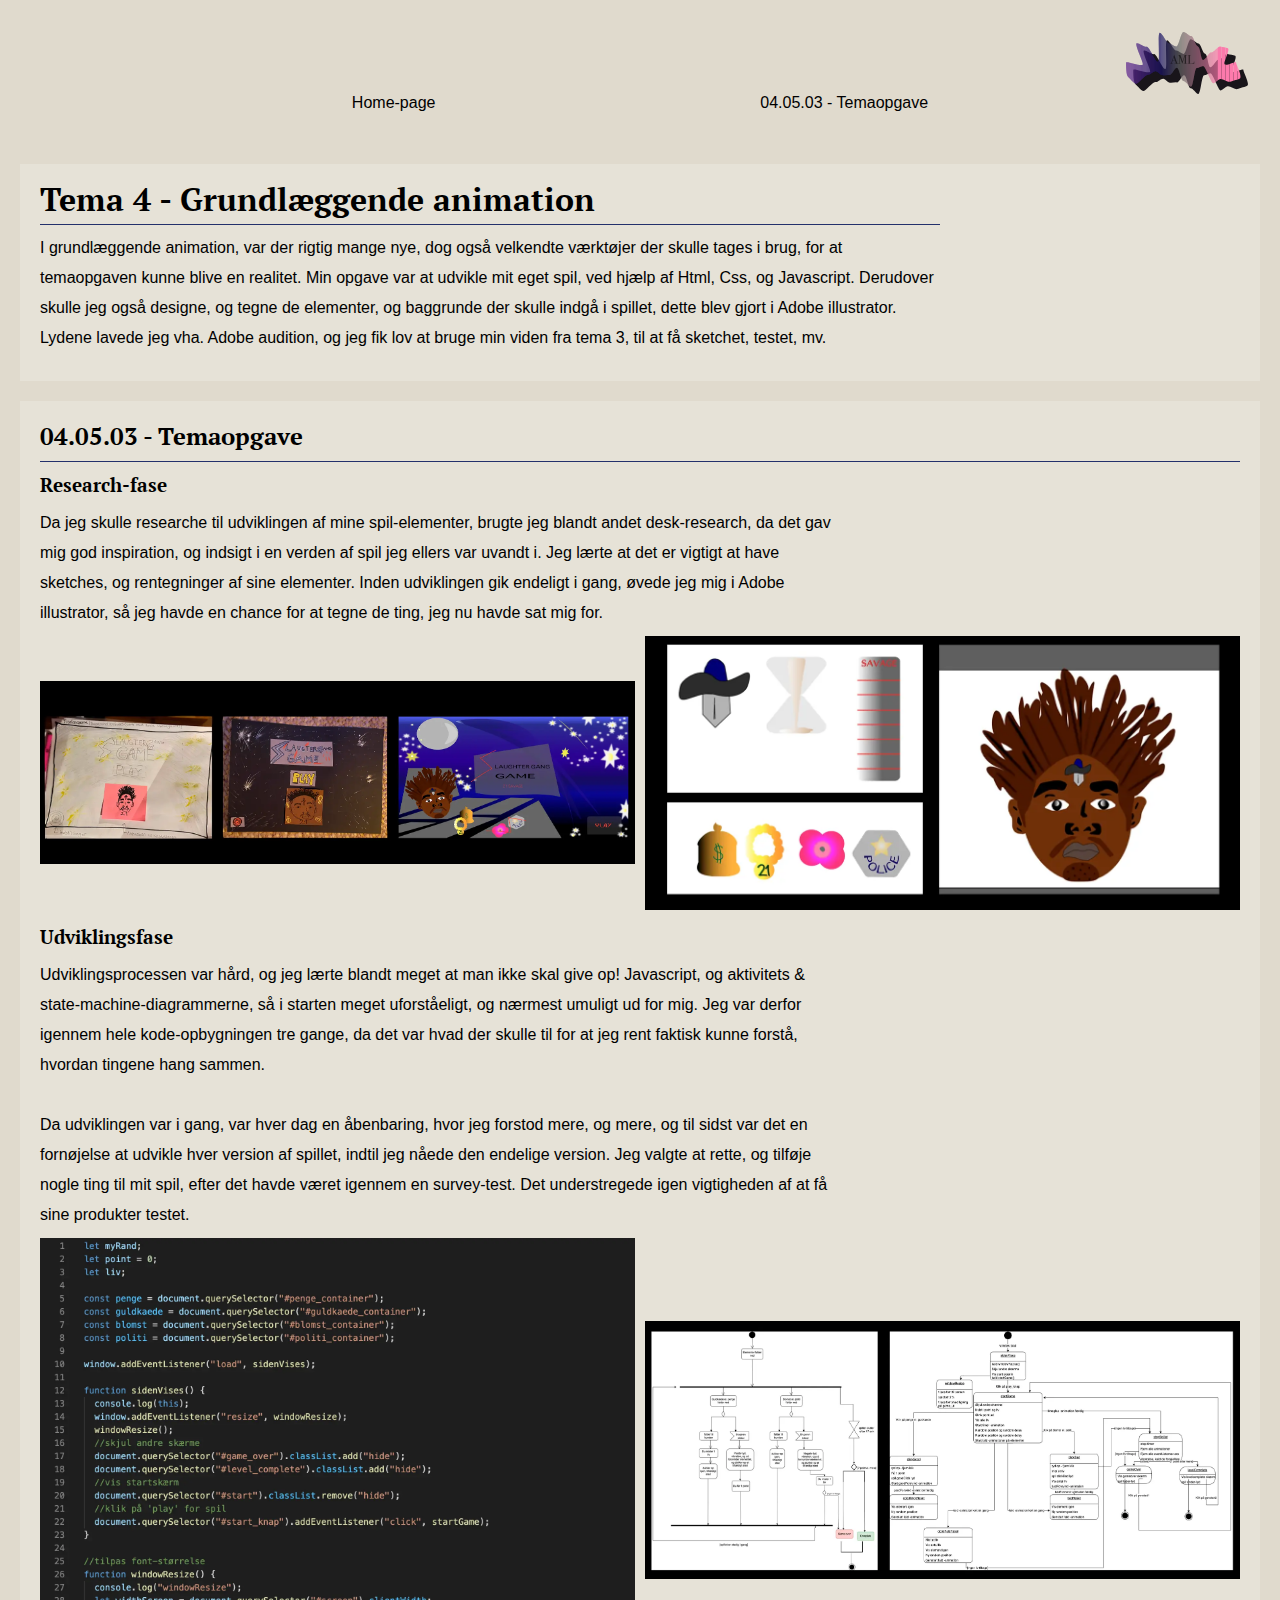
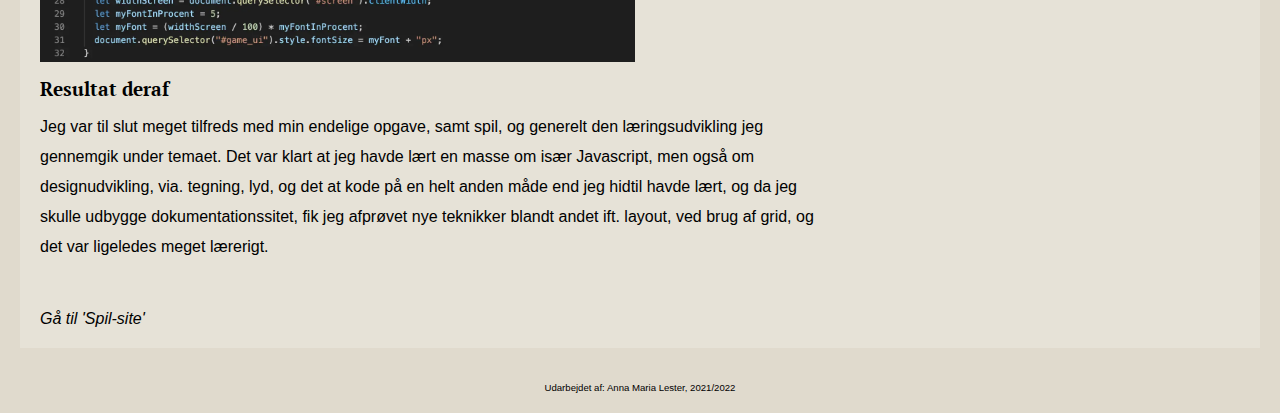
<file: tema4.html>
<!DOCTYPE html>
<html lang="da">
  <head>
    <meta charset="UTF-8" />
    <meta http-equiv="X-UA-Compatible" content="IE=edge" />
    <meta name="viewport" content="width=device-width, initial-scale=1.0" />
    <title>Tema 4</title>
    <link rel="stylesheet" href="tema4.css" />
    <link rel="preconnect" href="https://fonts.googleapis.com" />
    <link rel="preconnect" href="https://fonts.gstatic.com" crossorigin />
    <link rel="preconnect" href="https://fonts.googleapis.com" />
    <link rel="preconnect" href="https://fonts.gstatic.com" crossorigin />
    <link
      href="https://fonts.googleapis.com/css2?family=PT+Serif:ital,wght@0,400;0,700;1,400;1,700&display=swap"
      rel="stylesheet"
    />
    <link rel="icon" type="image/svg+xml" href="aml_f.svg" />
  </head>
  <body>
    <header class="banner">
      <div class="logo">
        <a href="portfolio.html"><img src="aml_.svg" alt="logo" /></a>
      </div>

      <button class="toggle-btn">Menu</button>

      <nav>
        <ul>
          <li><a href="index.html">Home-page</a></li>
          <li><a href="#spil">04.05.03 - Temaopgave</a></li>
        </ul>
      </nav>
    </header>
    <main>
      <section id="tema4">
        <h1>Tema 4 - Grundlæggende animation</h1>
        <p>
          I grundlæggende animation, var der rigtig mange nye, dog også
          velkendte værktøjer der skulle tages i brug, for at temaopgaven kunne
          blive en realitet. Min opgave var at udvikle mit eget spil, ved hjælp
          af Html, Css, og Javascript. Derudover skulle jeg også designe, og
          tegne de elementer, og baggrunde der skulle indgå i spillet, dette
          blev gjort i Adobe illustrator. Lydene lavede jeg vha. Adobe audition,
          og jeg fik lov at bruge min viden fra tema 3, til at få sketchet,
          testet, mv.
        </p>
      </section>
      <section id="spil">
        <h2>04.05.03 - Temaopgave</h2>
        <div class="spil1">
          <h3>Research-fase</h3>
          <p>
            Da jeg skulle researche til udviklingen af mine spil-elementer,
            brugte jeg blandt andet desk-research, da det gav mig god
            inspiration, og indsigt i en verden af spil jeg ellers var uvandt i.
            Jeg lærte at det er vigtigt at have sketches, og rentegninger af
            sine elementer. Inden udviklingen gik endeligt i gang, øvede jeg mig
            i Adobe illustrator, så jeg havde en chance for at tegne de ting,
            jeg nu havde sat mig for.
          </p>
        </div>
        <div class="re_img">
          <figure class="research_img1">
            <img src="titelskærme.webp" alt="research collage" />
          </figure>
          <figure class="research_img2">
            <img src="elementer.webp" alt="research collage" />
          </figure>
        </div>

        <div class="spil2">
          <h3>Udviklingsfase</h3>
          <p>
            Udviklingsprocessen var hård, og jeg lærte blandt meget at man ikke
            skal give op! Javascript, og aktivitets &
            state-machine-diagrammerne, så i starten meget uforståeligt, og
            nærmest umuligt ud for mig. Jeg var derfor igennem hele
            kode-opbygningen tre gange, da det var hvad der skulle til for at
            jeg rent faktisk kunne forstå, hvordan tingene hang sammen.<br /><br />
            Da udviklingen var i gang, var hver dag en åbenbaring, hvor jeg
            forstod mere, og mere, og til sidst var det en fornøjelse at udvikle
            hver version af spillet, indtil jeg nåede den endelige version. Jeg
            valgte at rette, og tilføje nogle ting til mit spil, efter det havde
            været igennem en survey-test. Det understregede igen vigtigheden af
            at få sine produkter testet.
          </p>
        </div>
        <div class="re_img2">
          <figure class="spil_img2">
            <img src="js_spil.webp" alt="research collage" />
          </figure>

          <figure class="spil_img3">
            <img src="diagrammer.webp" alt="research collage" />
          </figure>
        </div>
        <div class="spil3">
          <h3>Resultat deraf</h3>
          <p>
            Jeg var til slut meget tilfreds med min endelige opgave, samt spil,
            og generelt den læringsudvikling jeg gennemgik under temaet. Det var
            klart at jeg havde lært en masse om især Javascript, men også om
            designudvikling, via. tegning, lyd, og det at kode på en helt anden
            måde end jeg hidtil havde lært, og da jeg skulle udbygge
            dokumentationssitet, fik jeg afprøvet nye teknikker blandt andet
            ift. layout, ved brug af grid, og det var ligeledes meget lærerigt.
          </p>
        </div>
        <div class="link">
          <a href="http://perfpics.dk/kea/04_animation/spil/index.html"
            ><em>Gå til 'Spil-site'</em></a
          >
        </div>
      </section>
    </main>
    <footer>
      <p>Udarbejdet af: Anna Maria Lester, 2021/2022</p>
    </footer>
    <script src="script.js"></script>
  </body>
</html>
</file>
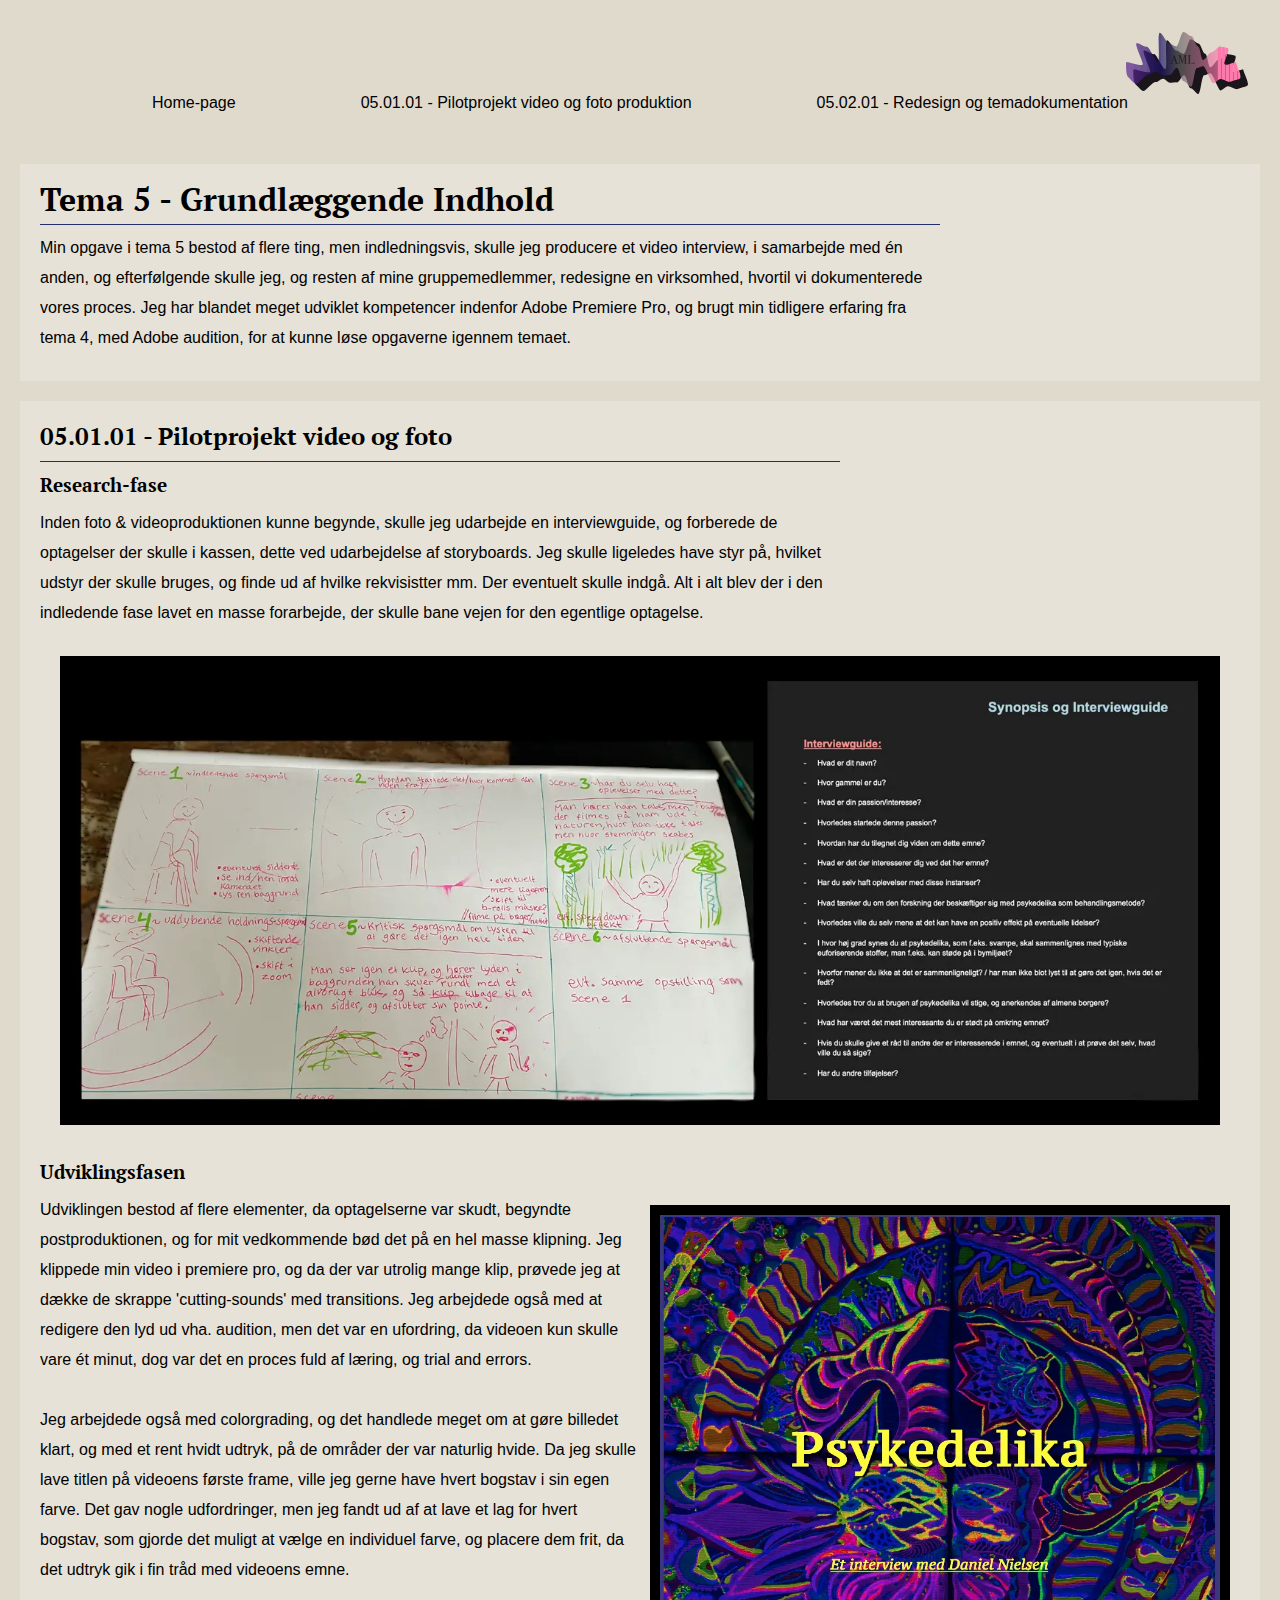
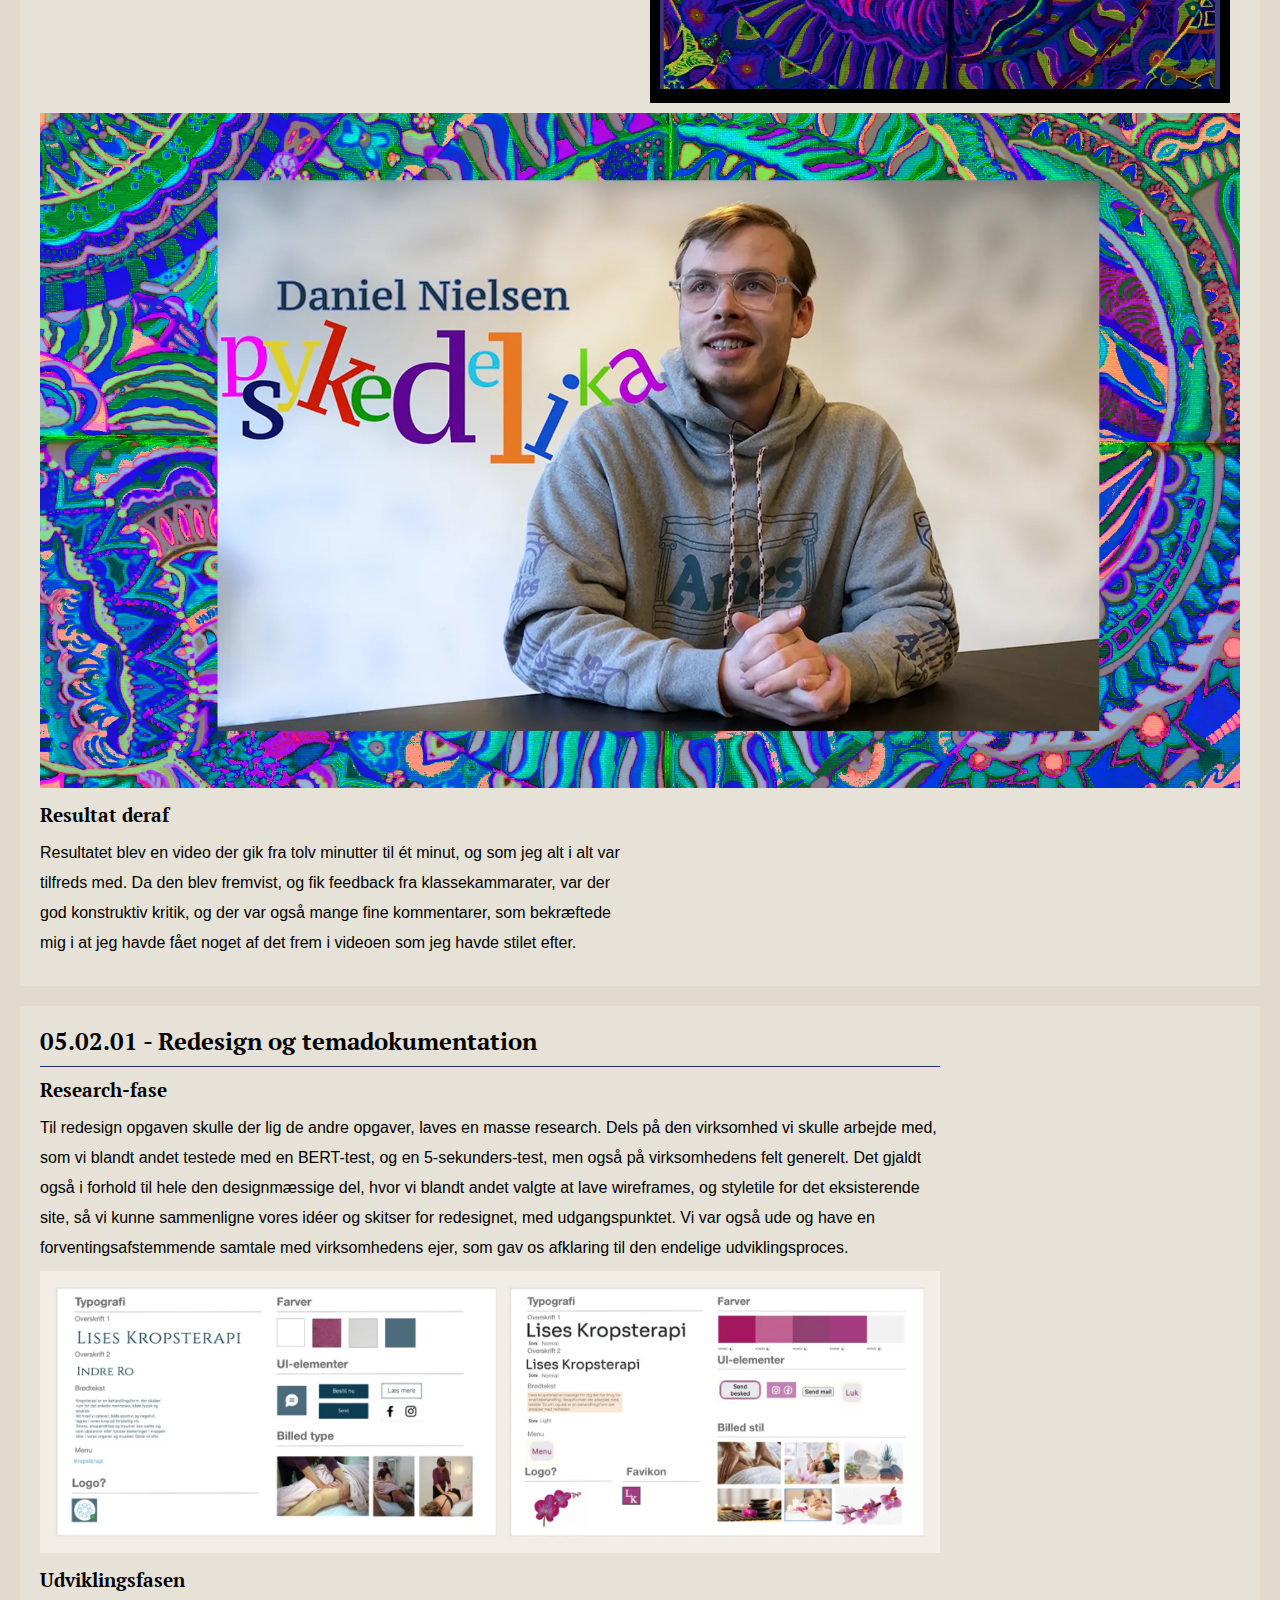
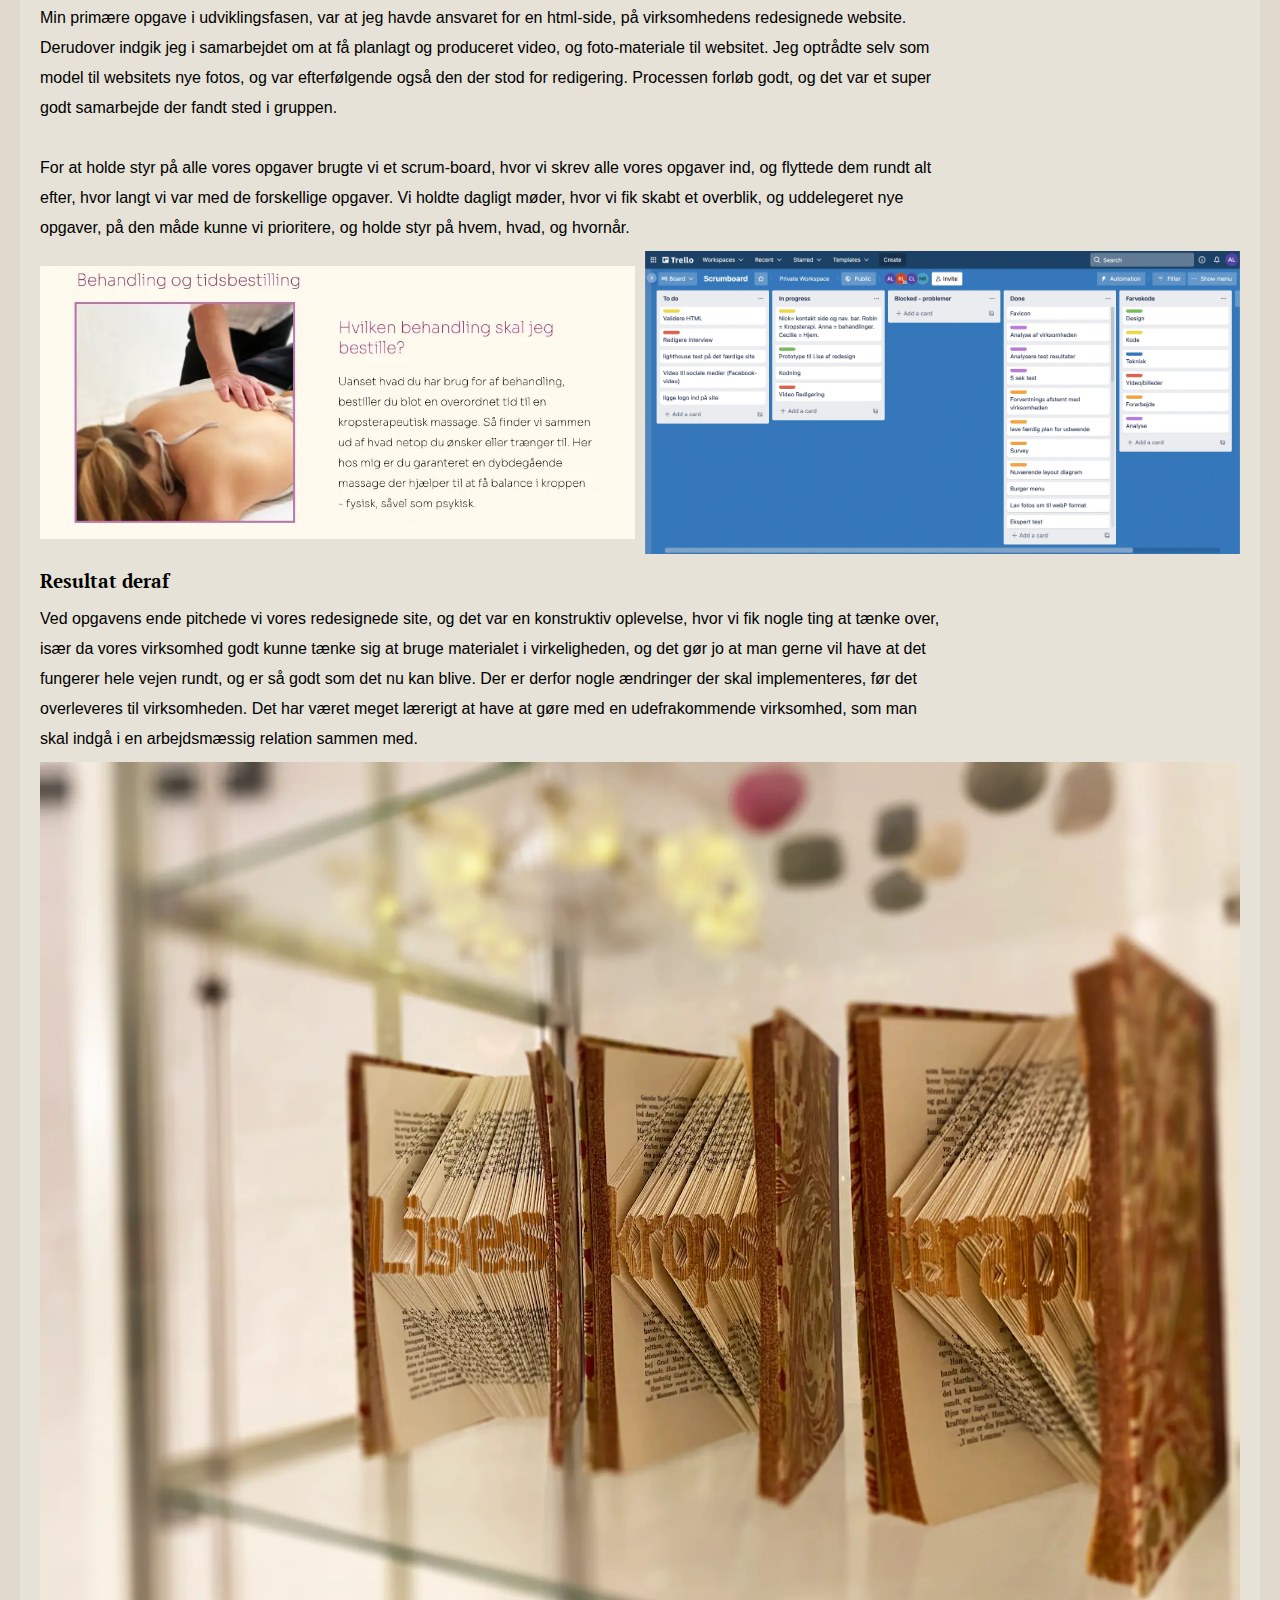
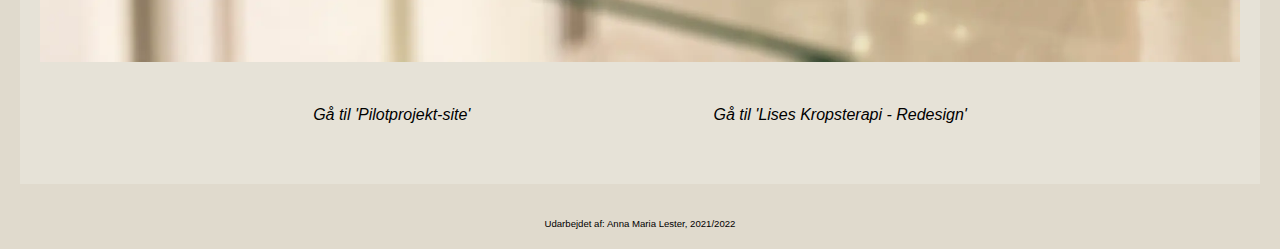
<file: tema5.html>
<!DOCTYPE html>
<html lang="da">
  <head>
    <meta charset="UTF-8" />
    <meta http-equiv="X-UA-Compatible" content="IE=edge" />
    <meta name="viewport" content="width=device-width, initial-scale=1.0" />
    <title>Tema 5</title>
    <link rel="stylesheet" href="tema5.css" />
    <link rel="preconnect" href="https://fonts.googleapis.com" />
    <link rel="preconnect" href="https://fonts.gstatic.com" crossorigin />
    <link rel="preconnect" href="https://fonts.googleapis.com" />
    <link rel="preconnect" href="https://fonts.gstatic.com" crossorigin />
    <link
      href="https://fonts.googleapis.com/css2?family=PT+Serif:ital,wght@0,400;0,700;1,400;1,700&display=swap"
      rel="stylesheet"
    />
    <link rel="icon" type="image/svg+xml" href="aml_f.svg" />
  </head>
  <body>
    <header class="banner">
      <div class="logo">
        <a href="portfolio.html"><img src="aml_.svg" alt="logo" /></a>
      </div>

      <button class="toggle-btn">Menu</button>

      <nav>
        <ul>
          <li><a href="index.html">Home-page</a></li>
          <li>
            <a href="#pilot"
              >05.01.01 - Pilotprojekt video og foto produktion</a
            >
          </li>
          <li>
            <a href="#redesign">05.02.01 - Redesign og temadokumentation</a>
          </li>
        </ul>
      </nav>
    </header>
    <main>
      <section id="tema5">
        <h1>Tema 5 - Grundlæggende Indhold</h1>
        <p>
          Min opgave i tema 5 bestod af flere ting, men indledningsvis, skulle
          jeg producere et video interview, i samarbejde med én anden, og
          efterfølgende skulle jeg, og resten af mine gruppemedlemmer, redesigne
          en virksomhed, hvortil vi dokumenterede vores proces. Jeg har blandet
          meget udviklet kompetencer indenfor Adobe Premiere Pro, og brugt min
          tidligere erfaring fra tema 4, med Adobe audition, for at kunne løse
          opgaverne igennem temaet.
        </p>
      </section>
      <section id="pilot">
        <div class="pilot1">
          <h2>05.01.01 - Pilotprojekt video og foto</h2>
          <h3>Research-fase</h3>
          <p>
            Inden foto & videoproduktionen kunne begynde, skulle jeg udarbejde
            en interviewguide, og forberede de optagelser der skulle i kassen,
            dette ved udarbejdelse af storyboards. Jeg skulle ligeledes have
            styr på, hvilket udstyr der skulle bruges, og finde ud af hvilke
            rekvisistter mm. Der eventuelt skulle indgå. Alt i alt blev der i
            den indledende fase lavet en masse forarbejde, der skulle bane vejen
            for den egentlige optagelse.
          </p>
        </div>
        <div class="img_wrap">
          <figure class="pilot_img1">
            <img src="pilot.webp" alt="forabejde" />
          </figure>
        </div>

        <div class="pilot2">
          <h3>Udviklingsfasen</h3>
          <p>
            Udviklingen bestod af flere elementer, da optagelserne var skudt,
            begyndte postproduktionen, og for mit vedkommende bød det på en hel
            masse klipning. Jeg klippede min video i premiere pro, og da der var
            utrolig mange klip, prøvede jeg at dække de skrappe 'cutting-sounds'
            med transitions. Jeg arbejdede også med at redigere den lyd ud vha.
            audition, men det var en ufordring, da videoen kun skulle vare ét
            minut, dog var det en proces fuld af læring, og trial and errors.<br /><br />
            Jeg arbejdede også med colorgrading, og det handlede meget om at
            gøre billedet klart, og med et rent hvidt udtryk, på de områder der
            var naturlig hvide. Da jeg skulle lave titlen på videoens første
            frame, ville jeg gerne have hvert bogstav i sin egen farve. Det gav
            nogle udfordringer, men jeg fandt ud af at lave et lag for hvert
            bogstav, som gjorde det muligt at vælge en individuel farve, og
            placere dem frit, da det udtryk gik i fin tråd med videoens emne.
          </p>
          <figure class="pilot_img2">
            <img src="psykedelika.webp" alt="forabejde" />
          </figure>
        </div>
        <figure class="pilot_img3">
          <img src="poster.webp" alt="forabejde" />
        </figure>
        <div class="pilot3">
          <h3>Resultat deraf</h3>
          <p>
            Resultatet blev en video der gik fra tolv minutter til ét minut, og
            som jeg alt i alt var tilfreds med. Da den blev fremvist, og fik
            feedback fra klassekammarater, var der god konstruktiv kritik, og
            der var også mange fine kommentarer, som bekræftede mig i at jeg
            havde fået noget af det frem i videoen som jeg havde stilet efter.
          </p>
        </div>
      </section>

      <section id="redesign">
        <div class="redesign1">
          <h2>05.02.01 - Redesign og temadokumentation</h2>
          <h3>Research-fase</h3>
          <p>
            Til redesign opgaven skulle der lig de andre opgaver, laves en masse
            research. Dels på den virksomhed vi skulle arbejde med, som vi
            blandt andet testede med en BERT-test, og en 5-sekunders-test, men
            også på virksomhedens felt generelt. Det gjaldt også i forhold til
            hele den designmæssige del, hvor vi blandt andet valgte at lave
            wireframes, og styletile for det eksisterende site, så vi kunne
            sammenligne vores idéer og skitser for redesignet, med
            udgangspunktet. Vi var også ude og have en forventingsafstemmende
            samtale med virksomhedens ejer, som gav os afklaring til den
            endelige udviklingsproces.
          </p>
        </div>
        <figure class="red_img1">
          <img src="styletile.webp" alt="styletile, før og efter" />
        </figure>
        <div class="redesign2">
          <h3>Udviklingsfasen</h3>
          <p>
            Min primære opgave i udviklingsfasen, var at jeg havde ansvaret for
            en html-side, på virksomhedens redesignede website. Derudover indgik
            jeg i samarbejdet om at få planlagt og produceret video, og
            foto-materiale til websitet. Jeg optrådte selv som model til
            websitets nye fotos, og var efterfølgende også den der stod for
            redigering. Processen forløb godt, og det var et super godt
            samarbejde der fandt sted i gruppen.<br /><br />
            For at holde styr på alle vores opgaver brugte vi et scrum-board,
            hvor vi skrev alle vores opgaver ind, og flyttede dem rundt alt
            efter, hvor langt vi var med de forskellige opgaver. Vi holdte
            dagligt møder, hvor vi fik skabt et overblik, og uddelegeret nye
            opgaver, på den måde kunne vi prioritere, og holde styr på hvem,
            hvad, og hvornår.
          </p>
        </div>
        <div class="red2">
          <figure class="red_img2">
            <img src="behandling.webp" alt="styletile, før og efter" />
          </figure>

          <figure class="red_img3">
            <img src="scrum.webp" alt="styletile, før og efter" />
          </figure>
        </div>

        <div class="redesign3">
          <h3>Resultat deraf</h3>
          <p>
            Ved opgavens ende pitchede vi vores redesignede site, og det var en
            konstruktiv oplevelse, hvor vi fik nogle ting at tænke over, især da
            vores virksomhed godt kunne tænke sig at bruge materialet i
            virkeligheden, og det gør jo at man gerne vil have at det fungerer
            hele vejen rundt, og er så godt som det nu kan blive. Der er derfor
            nogle ændringer der skal implementeres, før det overleveres til
            virksomheden. Det har været meget lærerigt at have at gøre med en
            udefrakommende virksomhed, som man skal indgå i en arbejdsmæssig
            relation sammen med.
          </p>
        </div>
        <div class="resu_img">
          <figure>
            <img src="lk.webp" alt="styletile, før og efter" />
          </figure>
        </div>
        <div class="link">
          <a href="https://anna47c4.github.io/pilotprojekt/"
            ><em>Gå til 'Pilotprojekt-site'</em></a
          >
          <a href="https://liseskropsterapi.netlify.app/"
            ><em>Gå til 'Lises Kropsterapi - Redesign'</em></a
          >
        </div>
      </section>
    </main>
    <footer>
      <p>Udarbejdet af: Anna Maria Lester, 2021/2022</p>
    </footer>
    <script src="script.js"></script>
  </body>
</html>
</file>
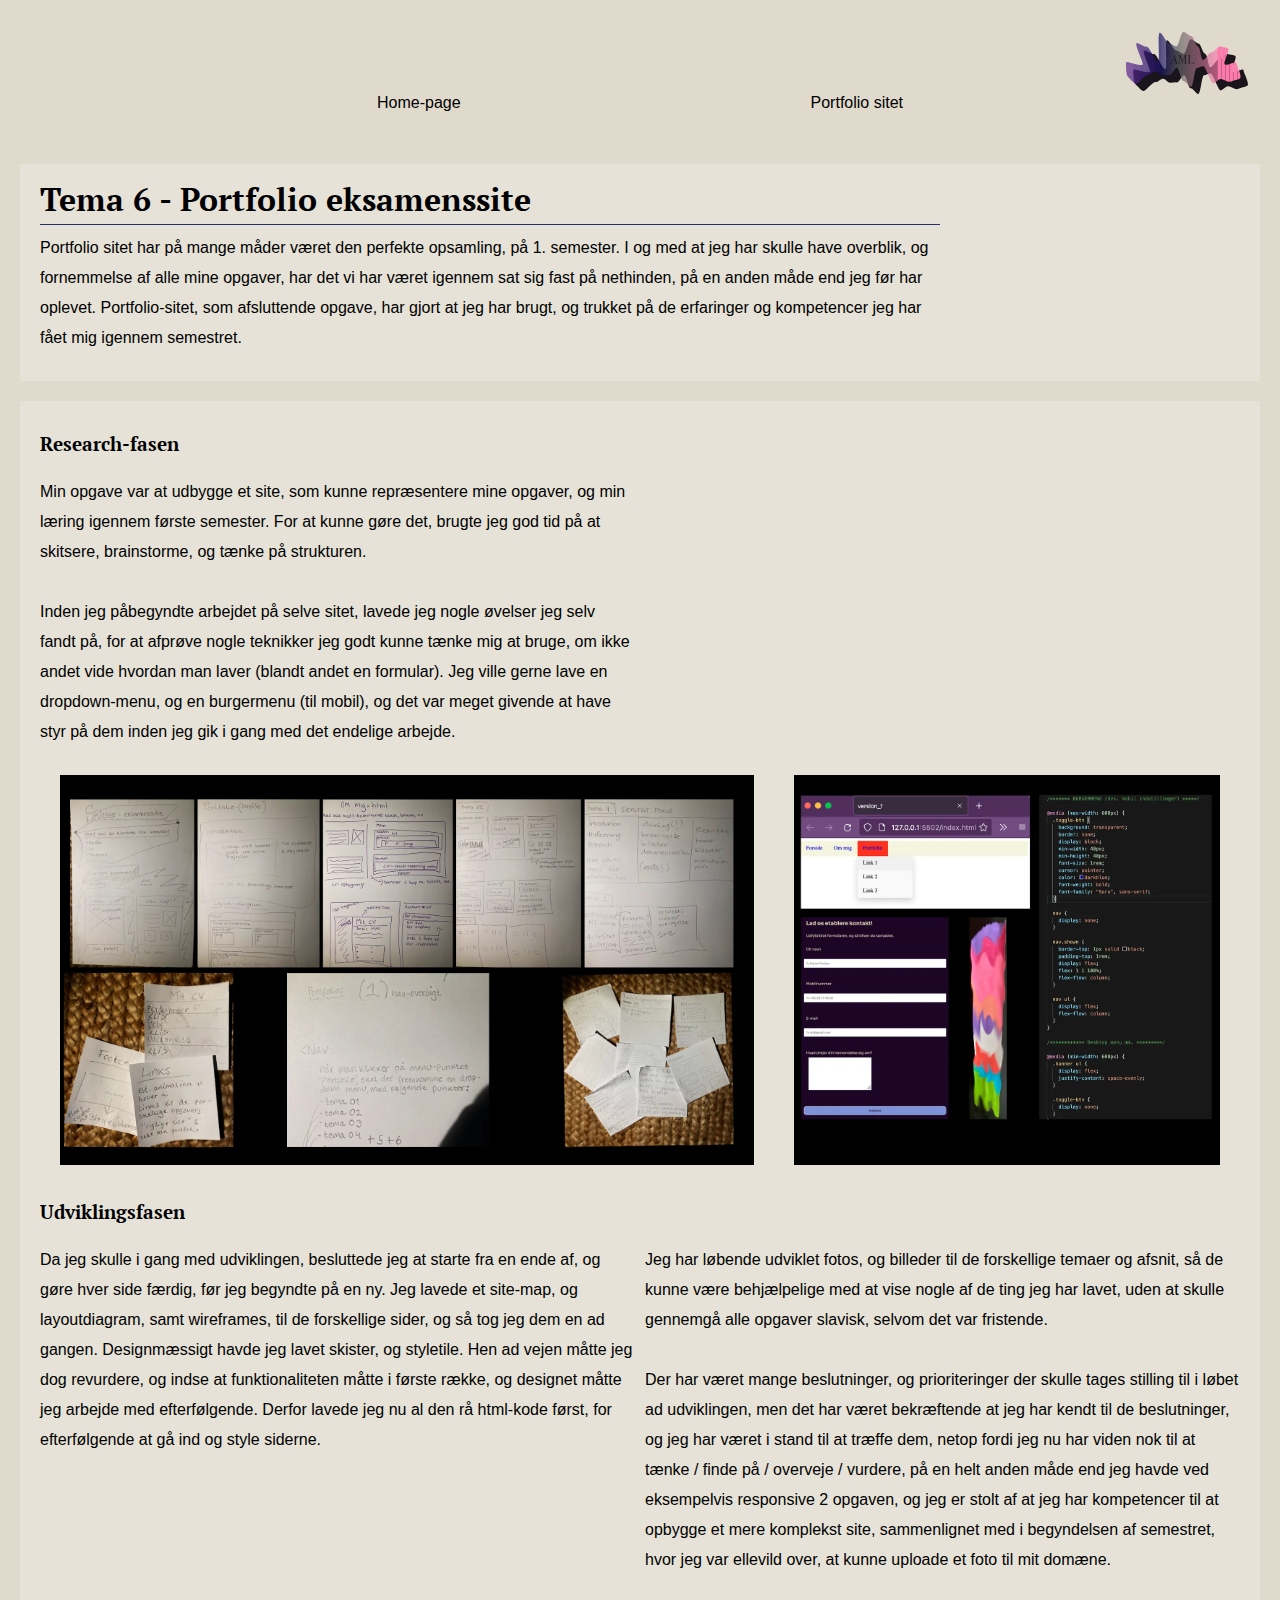
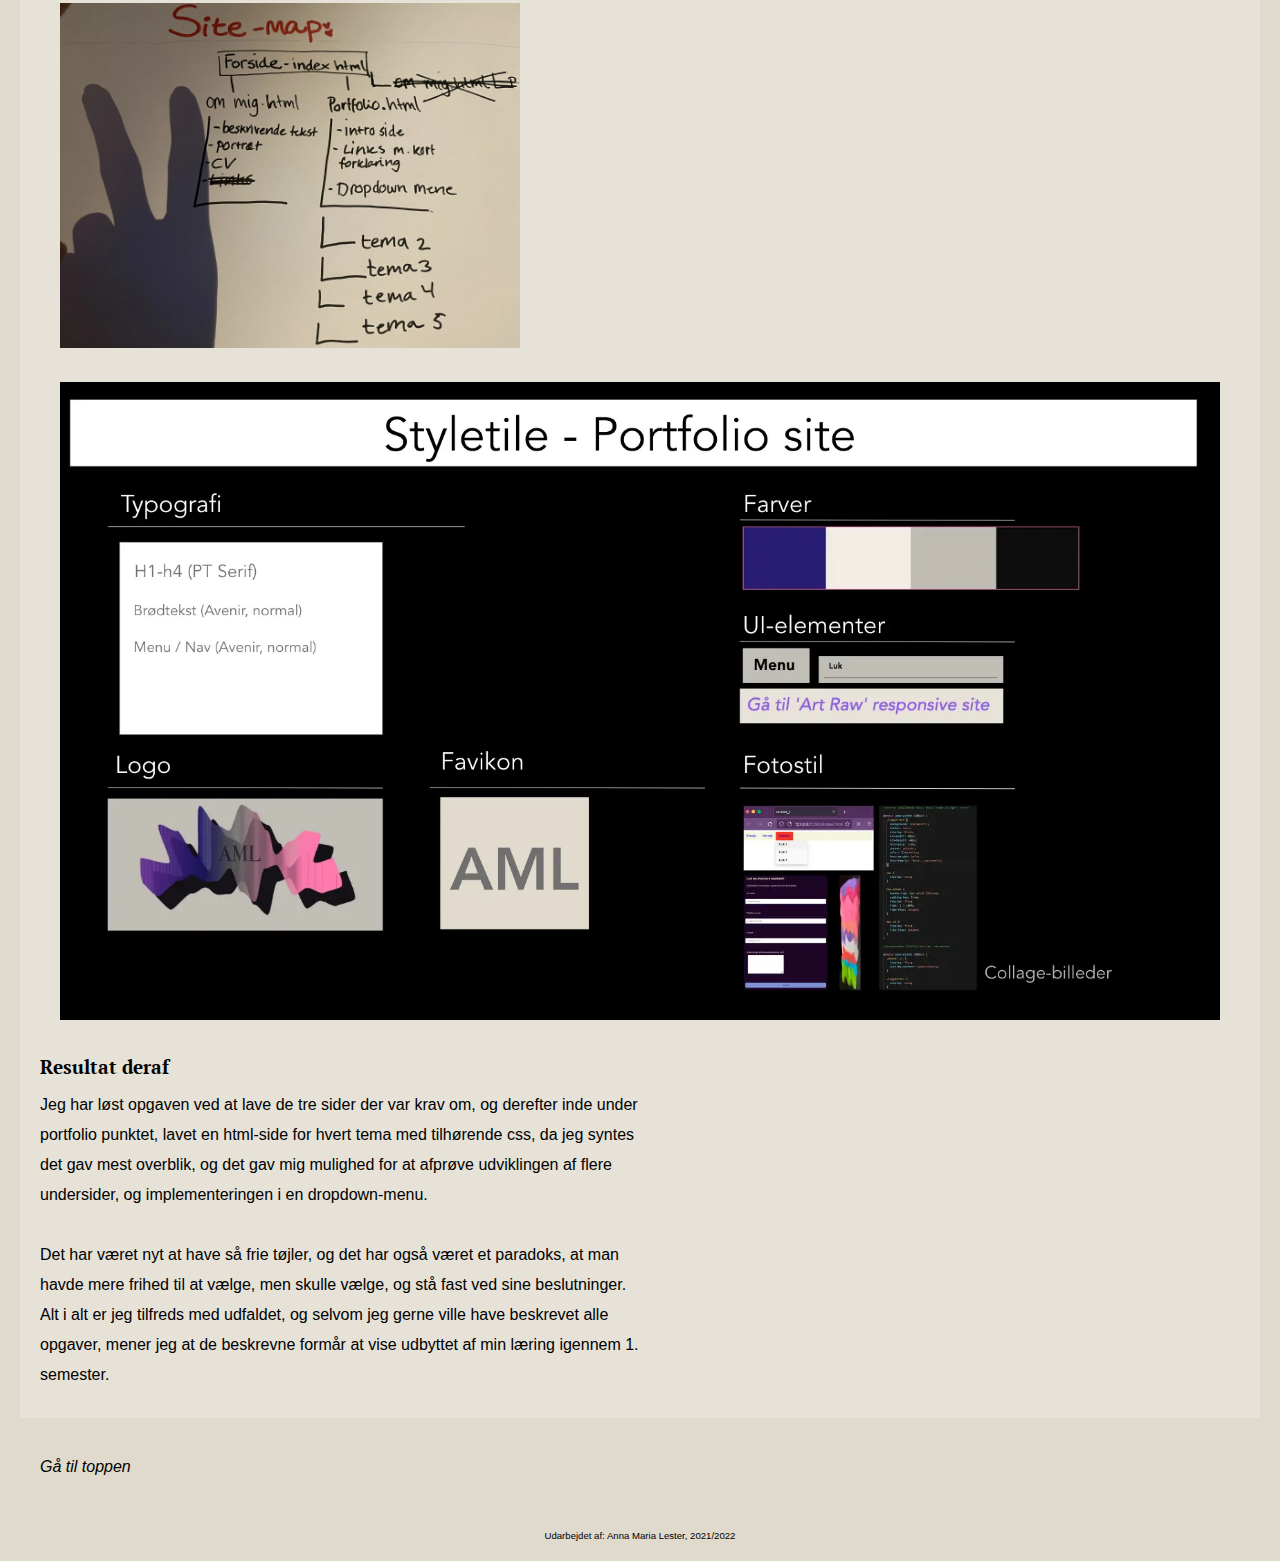
<file: tema6.html>
<!DOCTYPE html>
<html lang="da">
  <head>
    <meta charset="UTF-8" />
    <meta http-equiv="X-UA-Compatible" content="IE=edge" />
    <meta name="viewport" content="width=device-width, initial-scale=1.0" />
    <title>Tema 6</title>
    <link rel="stylesheet" href="tema6.css" />
    <link rel="preconnect" href="https://fonts.googleapis.com" />
    <link rel="preconnect" href="https://fonts.gstatic.com" crossorigin />
    <link rel="preconnect" href="https://fonts.googleapis.com" />
    <link rel="preconnect" href="https://fonts.gstatic.com" crossorigin />
    <link
      href="https://fonts.googleapis.com/css2?family=PT+Serif:ital,wght@0,400;0,700;1,400;1,700&display=swap"
      rel="stylesheet"
    />
    <link rel="icon" type="image/svg+xml" href="aml_f.svg" />
  </head>
  <body>
    <header class="banner">
      <div class="logo">
        <a href="portfolio.html"><img src="aml_.svg" alt="logo" /></a>
      </div>

      <button class="toggle-btn">Menu</button>

      <nav>
        <ul>
          <li><a href="index.html">Home-page</a></li>
          <li><a href="#content">Portfolio sitet</a></li>
        </ul>
      </nav>
    </header>
    <main>
      <section id="tema6">
        <h1>Tema 6 - Portfolio eksamenssite</h1>
        <p>
          Portfolio sitet har på mange måder været den perfekte opsamling, på 1.
          semester. I og med at jeg har skulle have overblik, og fornemmelse af
          alle mine opgaver, har det vi har været igennem sat sig fast på
          nethinden, på en anden måde end jeg før har oplevet. Portfolio-sitet,
          som afsluttende opgave, har gjort at jeg har brugt, og trukket på de
          erfaringer og kompetencer jeg har fået mig igennem semestret.
        </p>
      </section>

      <section id="portfolio">
        <div class="port1">
          <h3>Research-fasen</h3>
          <p>
            Min opgave var at udbygge et site, som kunne repræsentere mine
            opgaver, og min læring igennem første semester. For at kunne gøre
            det, brugte jeg god tid på at skitsere, brainstorme, og tænke på
            strukturen.<br /><br />
            Inden jeg påbegyndte arbejdet på selve sitet, lavede jeg nogle
            øvelser jeg selv fandt på, for at afprøve nogle teknikker jeg godt
            kunne tænke mig at bruge, om ikke andet vide hvordan man laver
            (blandt andet en formular). Jeg ville gerne lave en dropdown-menu,
            og en burgermenu (til mobil), og det var meget givende at have styr
            på dem inden jeg gik i gang med det endelige arbejde.
          </p>
        </div>
        <div class="port_img0">
          <figure class="port_img1">
            <img src="tema6_skitzer.webp" alt="skitse collage" />
          </figure>
          <figure class="port_img2">
            <img src="tema6_re.webp" alt="opgaver collage" />
          </figure>
        </div>

        <div class="port2">
          <h3>Udviklingsfasen</h3>
          <p class="p1">
            Da jeg skulle i gang med udviklingen, besluttede jeg at starte fra
            en ende af, og gøre hver side færdig, før jeg begyndte på en ny. Jeg
            lavede et site-map, og layoutdiagram, samt wireframes, til de
            forskellige sider, og så tog jeg dem en ad gangen. Designmæssigt
            havde jeg lavet skister, og styletile. Hen ad vejen måtte jeg dog
            revurdere, og indse at funktionaliteten måtte i første række, og
            designet måtte jeg arbejde med efterfølgende. Derfor lavede jeg nu
            al den rå html-kode først, for efterfølgende at gå ind og style
            siderne.
          </p>
          <p class="p2">
            Jeg har løbende udviklet fotos, og billeder til de forskellige
            temaer og afsnit, så de kunne være behjælpelige med at vise nogle af
            de ting jeg har lavet, uden at skulle gennemgå alle opgaver slavisk,
            selvom det var fristende.<br /><br />
            Der har været mange beslutninger, og prioriteringer der skulle tages
            stilling til i løbet ad udviklingen, men det har været bekræftende
            at jeg har kendt til de beslutninger, og jeg har været i stand til
            at træffe dem, netop fordi jeg nu har viden nok til at tænke / finde
            på / overveje / vurdere, på en helt anden måde end jeg havde ved
            eksempelvis responsive 2 opgaven, og jeg er stolt af at jeg har
            kompetencer til at opbygge et mere komplekst site, sammenlignet med
            i begyndelsen af semestret, hvor jeg var ellevild over, at kunne
            uploade et foto til mit domæne.
          </p>
        </div>
        <figure class="port_img3">
          <img src="sitemap.webp" alt="sitemap" />
        </figure>
        <figure class="port_img4">
          <img src="styletile_port.webp" alt="styletile" />
        </figure>
        <div class="port3">
          <h3>Resultat deraf</h3>
          <p>
            Jeg har løst opgaven ved at lave de tre sider der var krav om, og
            derefter inde under portfolio punktet, lavet en html-side for hvert
            tema med tilhørende css, da jeg syntes det gav mest overblik, og det
            gav mig mulighed for at afprøve udviklingen af flere undersider, og
            implementeringen i en dropdown-menu.<br /><br />
            Det har været nyt at have så frie tøjler, og det har også været et
            paradoks, at man havde mere frihed til at vælge, men skulle vælge,
            og stå fast ved sine beslutninger. Alt i alt er jeg tilfreds med
            udfaldet, og selvom jeg gerne ville have beskrevet alle opgaver,
            mener jeg at de beskrevne formår at vise udbyttet af min læring
            igennem 1. semester.
          </p>
        </div>
      </section>
      <div class="link">
        <a href="#tema6"><em>Gå til toppen</em></a>
      </div>
    </main>
    <footer>
      <p>Udarbejdet af: Anna Maria Lester, 2021/2022</p>
    </footer>
    <script src="script.js"></script>
  </body>
</html>
</file>
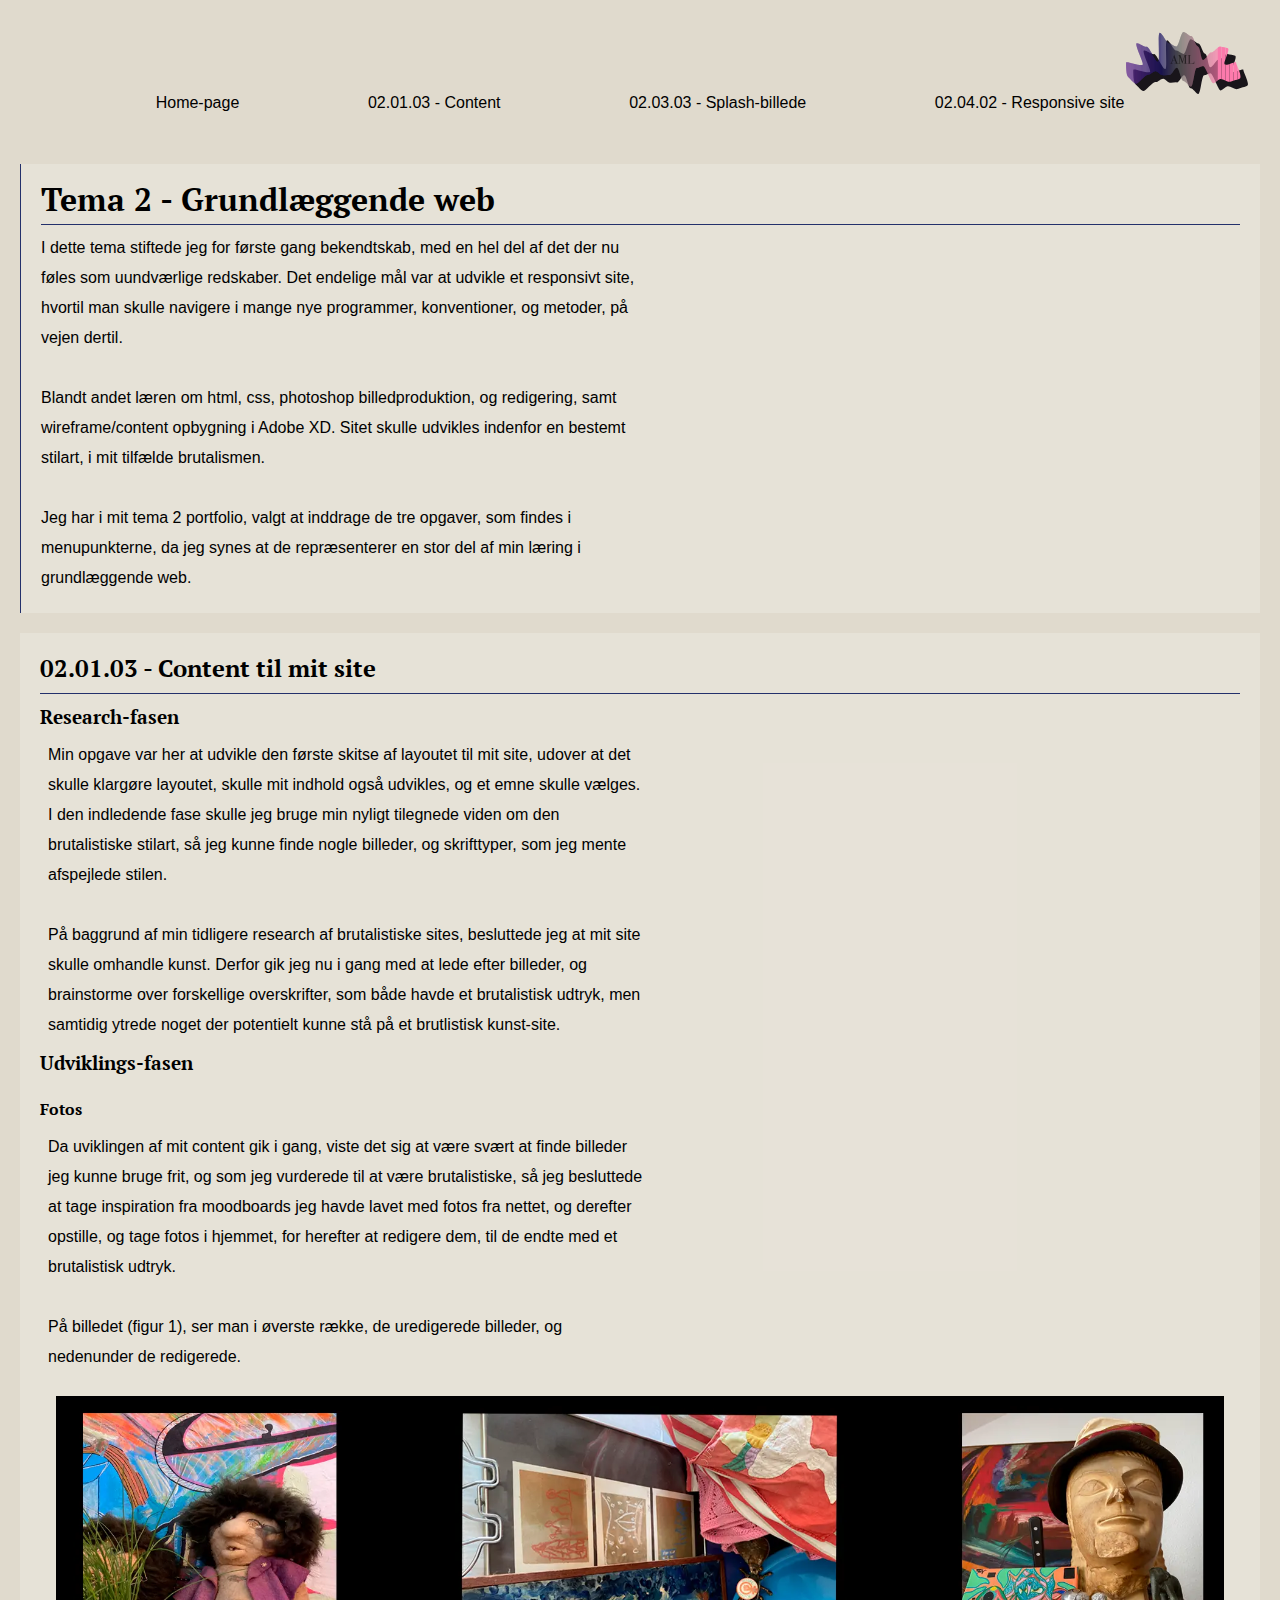
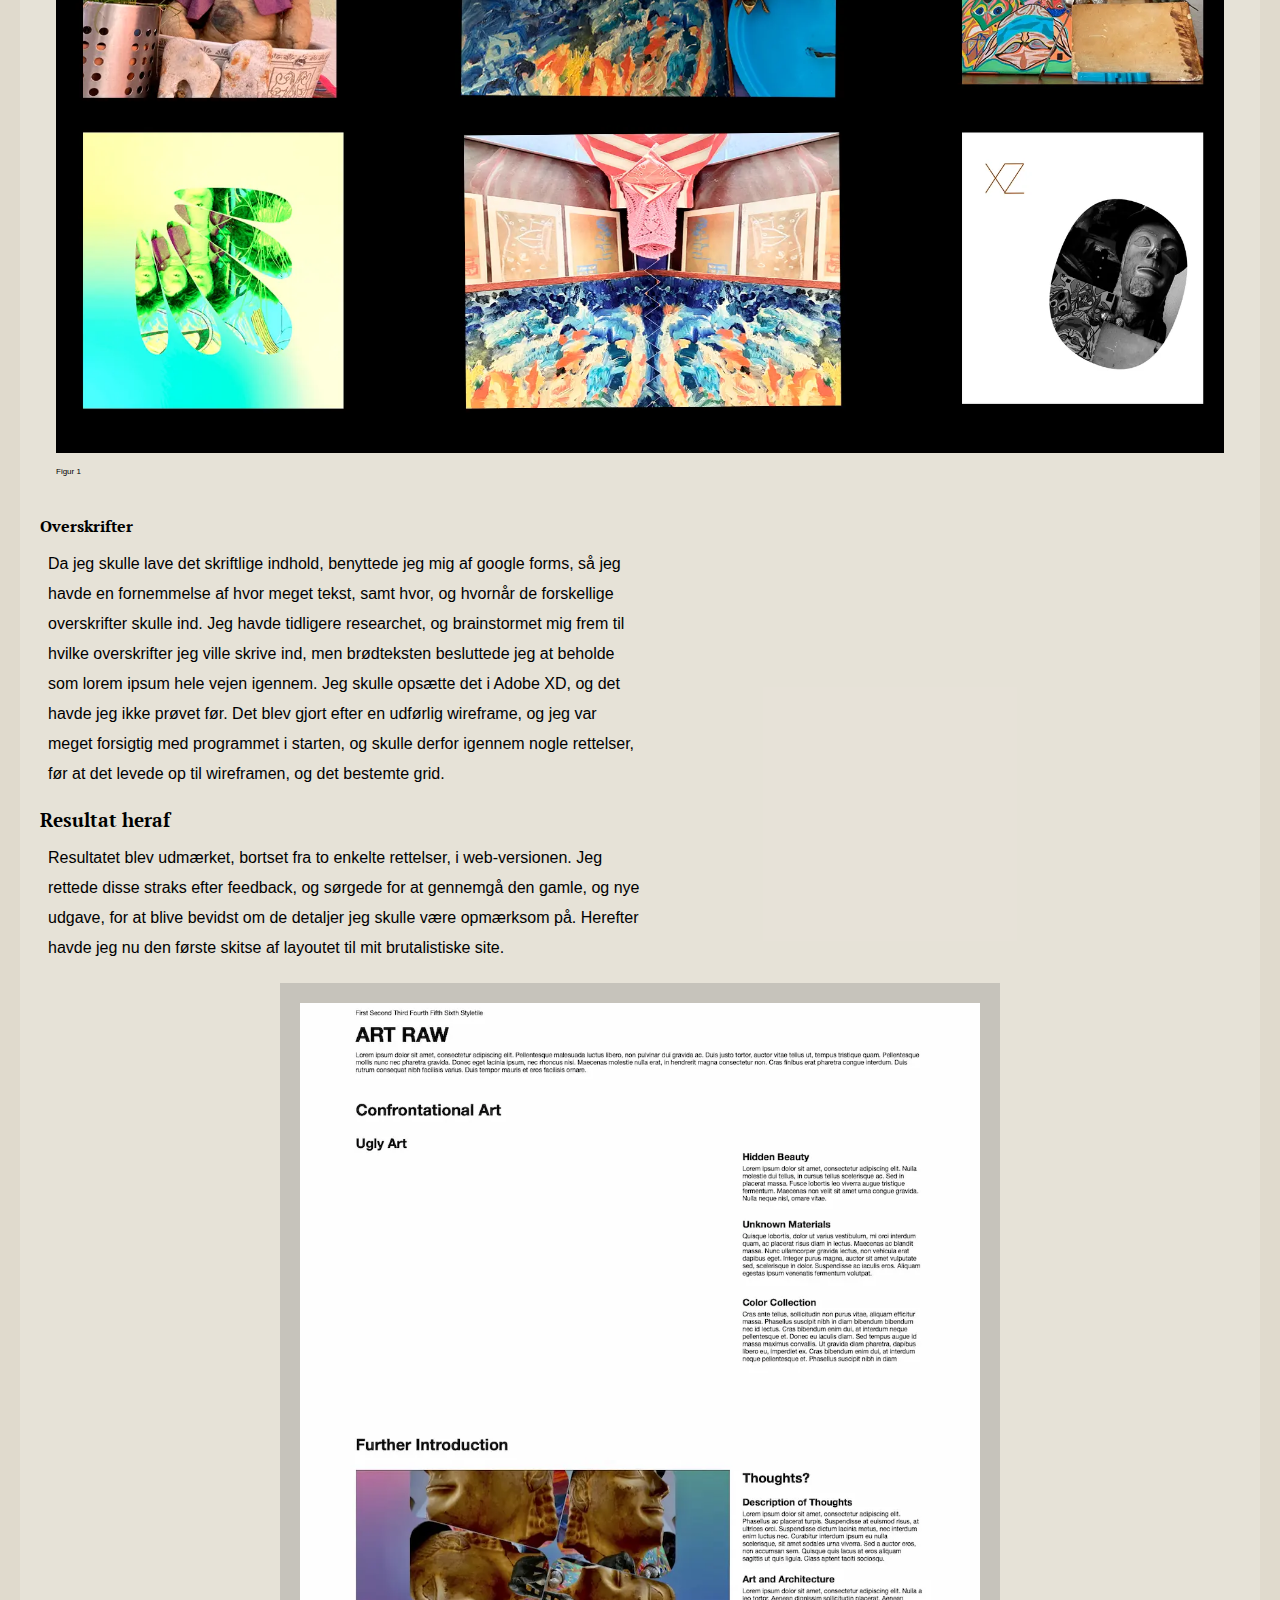
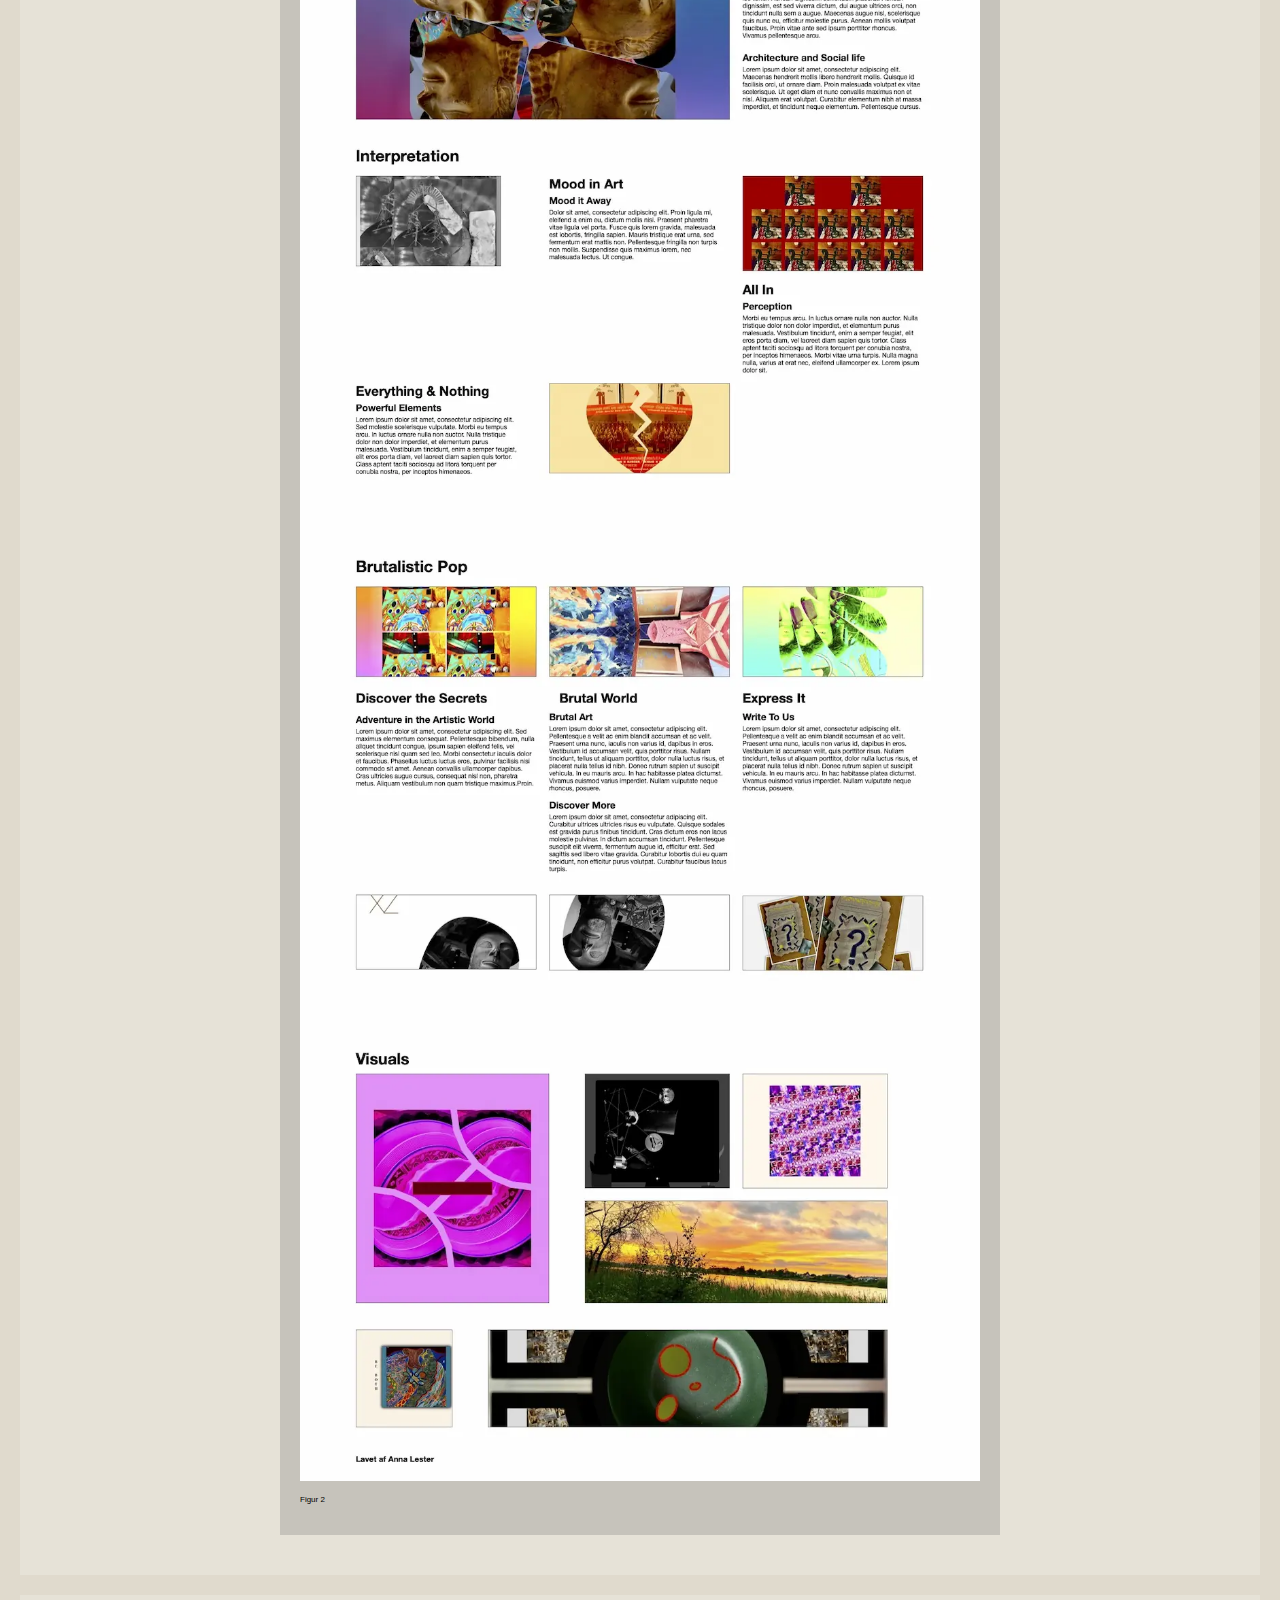
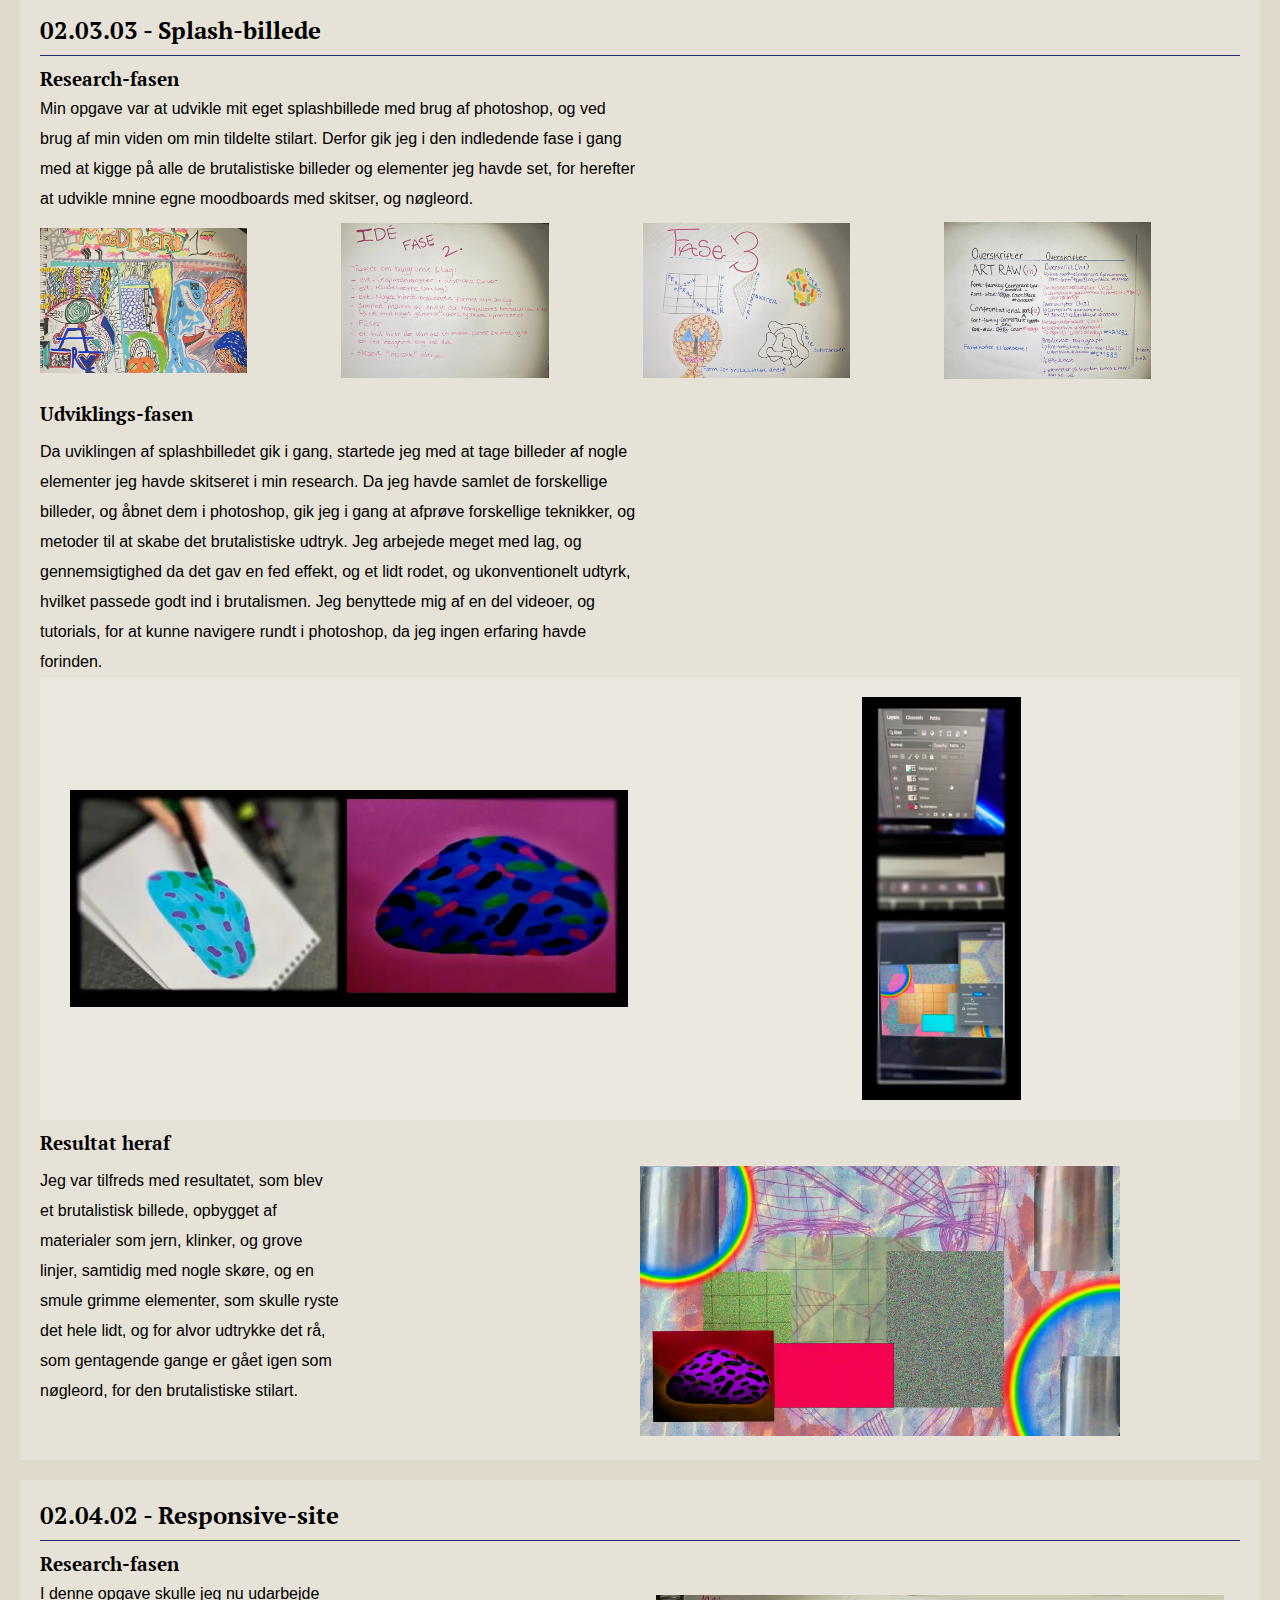
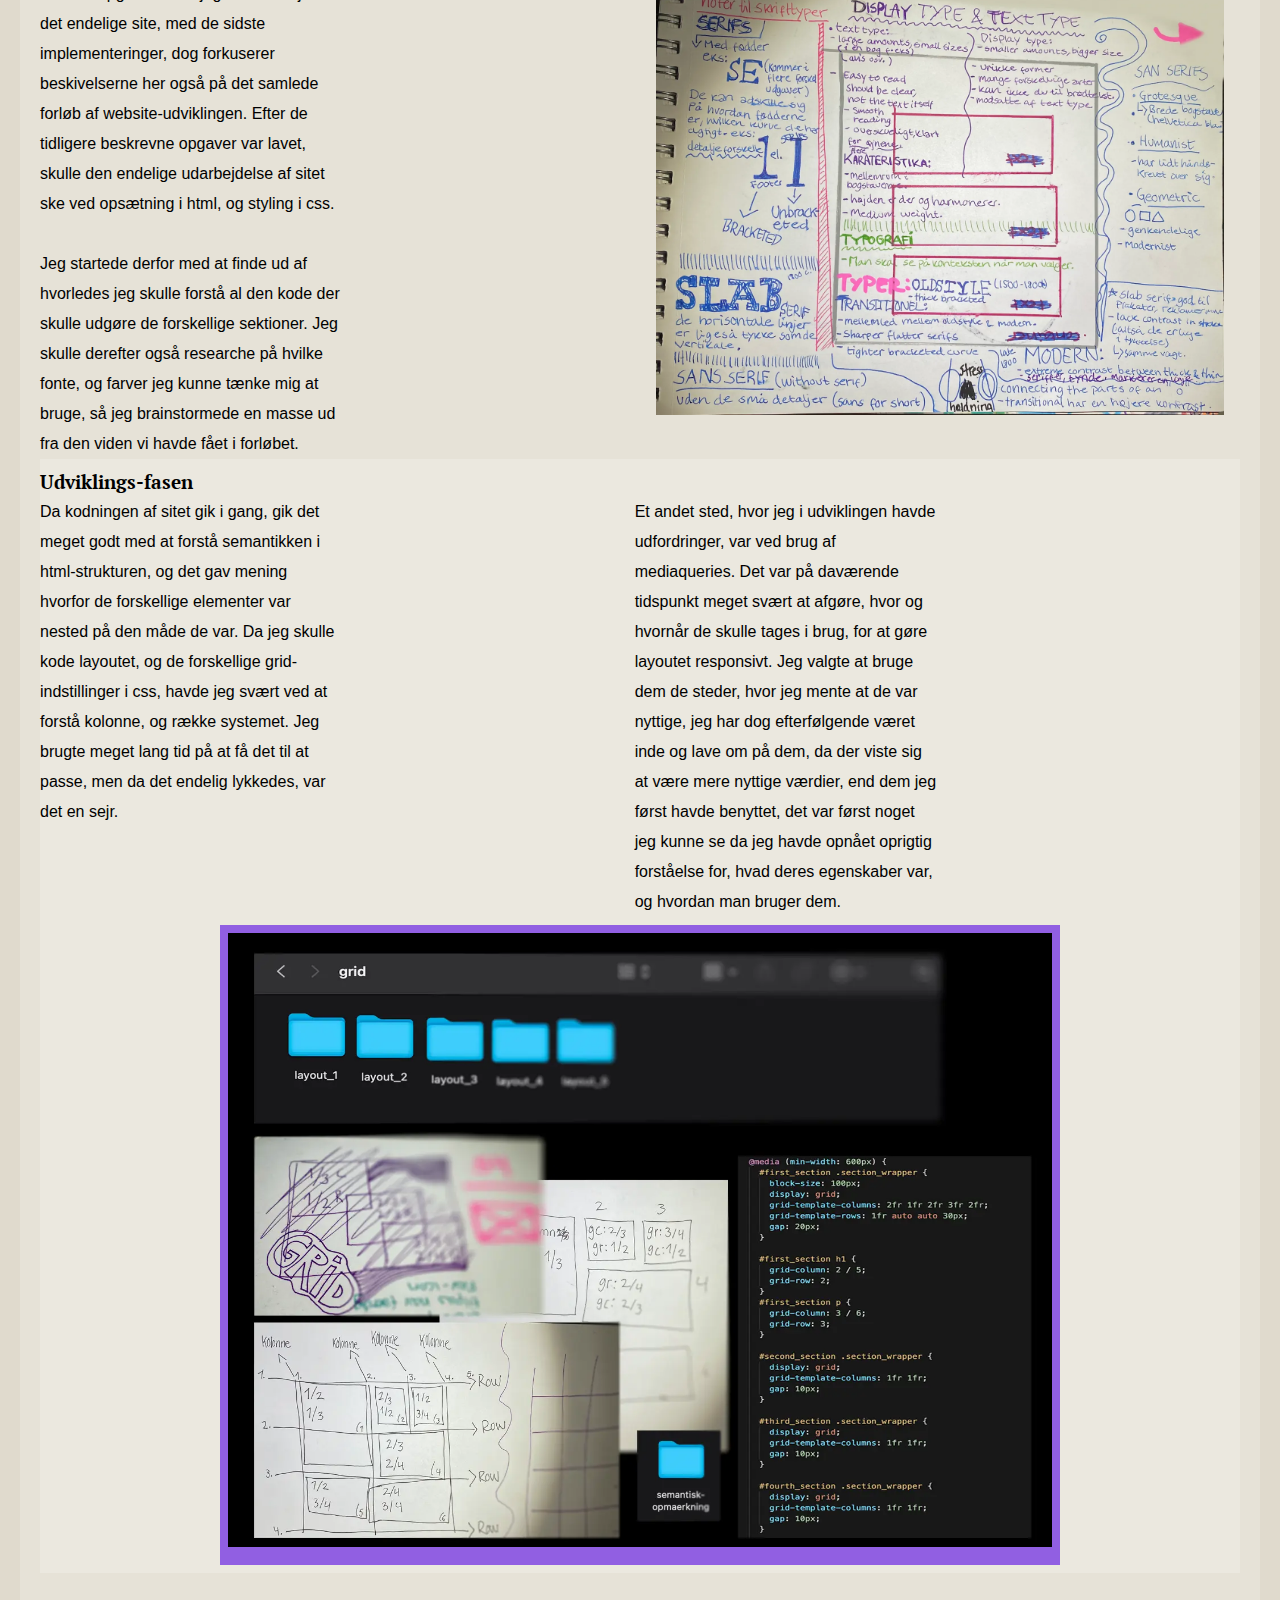
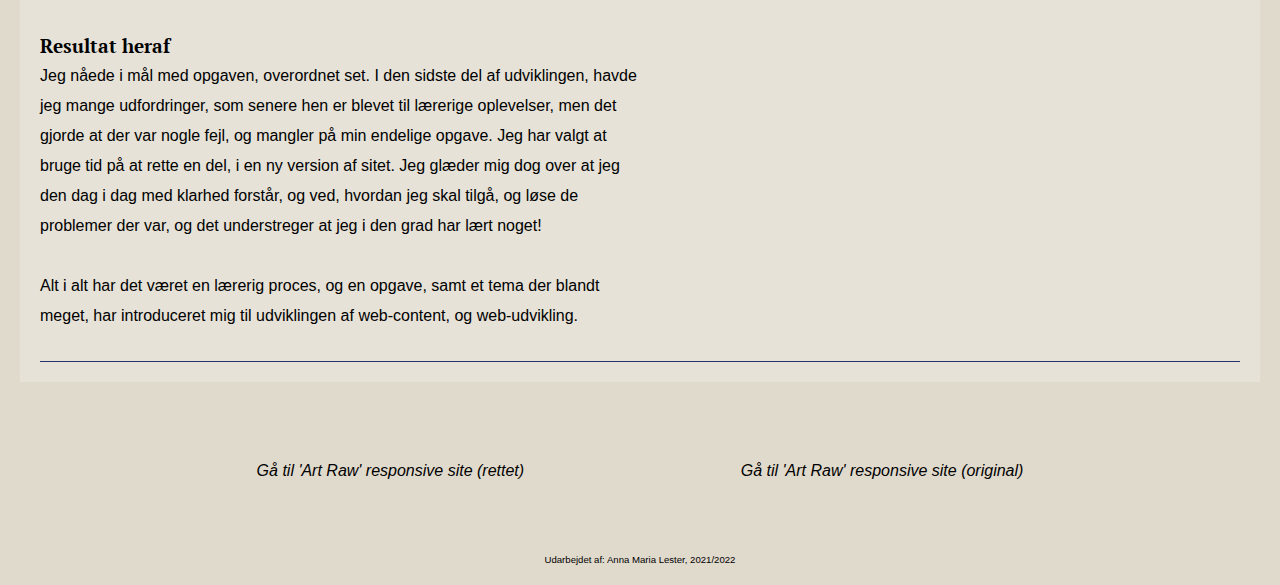
<file: portfolio/tema2.html>
<!DOCTYPE html>
<html lang="da">
  <head>
    <meta charset="UTF-8" />
    <meta http-equiv="X-UA-Compatible" content="IE=edge" />
    <meta name="viewport" content="width=device-width, initial-scale=1.0" />
    <title>Tema 2</title>
    <link rel="stylesheet" href="/css/tema2.css" />
    <link rel="preconnect" href="https://fonts.googleapis.com" />
    <link rel="preconnect" href="https://fonts.gstatic.com" crossorigin />
    <link rel="preconnect" href="https://fonts.googleapis.com" />
    <link rel="preconnect" href="https://fonts.gstatic.com" crossorigin />
    <link
      href="https://fonts.googleapis.com/css2?family=PT+Serif:ital,wght@0,400;0,700;1,400;1,700&display=swap"
      rel="stylesheet"
    />
    <link rel="icon" type="image/svg+xml" href="/svg/aml_f.svg" />
  </head>
  <body>
    <header class="banner">
      <div class="logo">
        <a href="/portfolio.html"><img src="/svg/aml_.svg" alt="logo" /></a>
      </div>

      <button class="toggle-btn">Menu</button>

      <nav>
        <ul>
          <li><a href="/index.html">Home-page</a></li>
          <li><a href="#content">02.01.03 - Content</a></li>
          <li><a href="#splash">02.03.03 - Splash-billede</a></li>
          <li><a href="#responsive">02.04.02 - Responsive site</a></li>
        </ul>
      </nav>
    </header>

    <main>
      <section id="tema2">
        <h1>Tema 2 - Grundlæggende web</h1>
        <p>
          I dette tema stiftede jeg for første gang bekendtskab, med en hel del
          af det der nu føles som uundværlige redskaber. Det endelige mål var at
          udvikle et responsivt site, hvortil man skulle navigere i mange nye
          programmer, konventioner, og metoder, på vejen dertil.<br /><br />
          Blandt andet læren om html, css, photoshop billedproduktion, og
          redigering, samt wireframe/content opbygning i Adobe XD. Sitet skulle
          udvikles indenfor en bestemt stilart, i mit tilfælde brutalismen.<br /><br />
          Jeg har i mit tema 2 portfolio, valgt at inddrage de tre opgaver, som
          findes i menupunkterne, da jeg synes at de repræsenterer en stor del
          af min læring i grundlæggende web.
        </p>
      </section>

      <section id="content">
        <div class="content1">
          <h2>02.01.03 - Content til mit site</h2>
          <h3 class="h3">Research-fasen</h3>
          <p>
            Min opgave var her at udvikle den første skitse af layoutet til mit
            site, udover at det skulle klargøre layoutet, skulle mit indhold
            også udvikles, og et emne skulle vælges. I den indledende fase
            skulle jeg bruge min nyligt tilegnede viden om den brutalistiske
            stilart, så jeg kunne finde nogle billeder, og skrifttyper, som jeg
            mente afspejlede stilen.<br /><br />
            På baggrund af min tidligere research af brutalistiske sites,
            besluttede jeg at mit site skulle omhandle kunst. Derfor gik jeg nu
            i gang med at lede efter billeder, og brainstorme over forskellige
            overskrifter, som både havde et brutalistisk udtryk, men samtidig
            ytrede noget der potentielt kunne stå på et brutlistisk kunst-site.
          </p>
        </div>

        <div class="content2">
          <h3>Udviklings-fasen</h3>
          <h4>Fotos</h4>
          <p>
            Da uviklingen af mit content gik i gang, viste det sig at være svært
            at finde billeder jeg kunne bruge frit, og som jeg vurderede til at
            være brutalistiske, så jeg besluttede at tage inspiration fra
            moodboards jeg havde lavet med fotos fra nettet, og derefter
            opstille, og tage fotos i hjemmet, for herefter at redigere dem, til
            de endte med et brutalistisk udtryk.<br /><br />
            På billedet (figur 1), ser man i øverste række, de uredigerede
            billeder, og nedenunder de redigerede.
          </p>
          <figure class="content_img">
            <img src="/img/brufotos.webp" alt="brutalistiske fotos" />
            <figcaption>Figur 1</figcaption>
          </figure>

          <h4>Overskrifter</h4>
          <p>
            Da jeg skulle lave det skriftlige indhold, benyttede jeg mig af
            google forms, så jeg havde en fornemmelse af hvor meget tekst, samt
            hvor, og hvornår de forskellige overskrifter skulle ind. Jeg havde
            tidligere researchet, og brainstormet mig frem til hvilke
            overskrifter jeg ville skrive ind, men brødteksten besluttede jeg at
            beholde som lorem ipsum hele vejen igennem. Jeg skulle opsætte det i
            Adobe XD, og det havde jeg ikke prøvet før. Det blev gjort efter en
            udførlig wireframe, og jeg var meget forsigtig med programmet i
            starten, og skulle derfor igennem nogle rettelser, før at det levede
            op til wireframen, og det bestemte grid.
          </p>
        </div>

        <div class="content3">
          <h3>Resultat heraf</h3>
          <p>
            Resultatet blev udmærket, bortset fra to enkelte rettelser, i
            web-versionen. Jeg rettede disse straks efter feedback, og sørgede
            for at gennemgå den gamle, og nye udgave, for at blive bevidst om de
            detaljer jeg skulle være opmærksom på. Herefter havde jeg nu den
            første skitse af layoutet til mit brutalistiske site.
          </p>
          <figure class="resultat">
            <img src="/img/content.webp" alt="content web" />
            <figcaption>Figur 2</figcaption>
          </figure>
        </div>
      </section>

      <section id="splash">
        <h2>02.03.03 - Splash-billede</h2>

        <div class="splash1">
          <h3>Research-fasen</h3>
          <p>
            Min opgave var at udvikle mit eget splashbillede med brug af
            photoshop, og ved brug af min viden om min tildelte stilart. Derfor
            gik jeg i den indledende fase i gang med at kigge på alle de
            brutalistiske billeder og elementer jeg havde set, for herefter at
            udvikle mnine egne moodboards med skitser, og nøgleord.
          </p>

          <div class="skitser">
            <img src="/img/moodboard.webp" alt="skitse" />
            <img src="/img/fase2.webp" alt="skitse" />
            <img src="/img/fase3.webp" alt="skitse" />
            <img src="/img/skrift.webp" alt="skitse" />
          </div>
        </div>

        <div class="splash2">
          <h3>Udviklings-fasen</h3>
          <p>
            Da uviklingen af splashbilledet gik i gang, startede jeg med at tage
            billeder af nogle elementer jeg havde skitseret i min research. Da
            jeg havde samlet de forskellige billeder, og åbnet dem i photoshop,
            gik jeg i gang at afprøve forskellige teknikker, og metoder til at
            skabe det brutalistiske udtryk. Jeg arbejede meget med lag, og
            gennemsigtighed da det gav en fed effekt, og et lidt rodet, og
            ukonventionelt udtyrk, hvilket passede godt ind i brutalismen. Jeg
            benyttede mig af en del videoer, og tutorials, for at kunne navigere
            rundt i photoshop, da jeg ingen erfaring havde forinden.
          </p>

          <div class="proces">
            <img src="/img/leopard.webp" class="leopard" alt="element" />

            <img
              src="/img/proces.webp"
              class="img_proces"
              alt="lag & gennemsigtighed"
            />
          </div>
        </div>

        <div class="splash3">
          <h3>Resultat heraf</h3>
          <p>
            Jeg var tilfreds med resultatet, som blev et brutalistisk billede,
            opbygget af materialer som jern, klinker, og grove linjer, samtidig
            med nogle skøre, og en smule grimme elementer, som skulle ryste det
            hele lidt, og for alvor udtrykke det rå, som gentagende gange er
            gået igen som nøgleord, for den brutalistiske stilart.
          </p>

          <div class="splash_foto">
            <img src="/img/splash.webp" alt="splashbillede" />
          </div>
        </div>
      </section>

      <section id="responsive">
        <h2>02.04.02 - Responsive-site</h2>
        <div class="responsive1">
          <h3>Research-fasen</h3>
          <p>
            I denne opgave skulle jeg nu udarbejde det endelige site, med de
            sidste implementeringer, dog forkuserer beskivelserne her også på
            det samlede forløb af website-udviklingen. Efter de tidligere
            beskrevne opgaver var lavet, skulle den endelige udarbejdelse af
            sitet ske ved opsætning i html, og styling i css.<br /><br />
            Jeg startede derfor med at finde ud af hvorledes jeg skulle forstå
            al den kode der skulle udgøre de forskellige sektioner. Jeg skulle
            derefter også researche på hvilke fonte, og farver jeg kunne tænke
            mig at bruge, så jeg brainstormede en masse ud fra den viden vi
            havde fået i forløbet.
          </p>
          <figure>
            <img src="/img/fonte.webp" alt="font-noter" />
          </figure>
        </div>

        <div class="responsive2">
          <h3>Udviklings-fasen</h3>
          <div class="p">
            <p class="p1">
              Da kodningen af sitet gik i gang, gik det meget godt med at forstå
              semantikken i html-strukturen, og det gav mening hvorfor de
              forskellige elementer var nested på den måde de var. Da jeg skulle
              kode layoutet, og de forskellige grid-indstillinger i css, havde
              jeg svært ved at forstå kolonne, og række systemet. Jeg brugte
              meget lang tid på at få det til at passe, men da det endelig
              lykkedes, var det en sejr.
            </p>
            <p class="p2">
              Et andet sted, hvor jeg i udviklingen havde udfordringer, var ved
              brug af mediaqueries. Det var på daværende tidspunkt meget svært
              at afgøre, hvor og hvornår de skulle tages i brug, for at gøre
              layoutet responsivt. Jeg valgte at bruge dem de steder, hvor jeg
              mente at de var nyttige, jeg har dog efterfølgende været inde og
              lave om på dem, da der viste sig at være mere nyttige værdier, end
              dem jeg først havde benyttet, det var først noget jeg kunne se da
              jeg havde opnået oprigtig forståelse for, hvad deres egenskaber
              var, og hvordan man bruger dem.
            </p>
          </div>
          <figure>
            <img src="/img/udvikling.webp" alt="udfordringer" />
          </figure>
        </div>

        <div class="responsive3">
          <h3>Resultat heraf</h3>

          <p>
            Jeg nåede i mål med opgaven, overordnet set. I den sidste del af
            udviklingen, havde jeg mange udfordringer, som senere hen er blevet
            til lærerige oplevelser, men det gjorde at der var nogle fejl, og
            mangler på min endelige opgave. Jeg har valgt at bruge tid på at
            rette en del, i en ny version af sitet. Jeg glæder mig dog over at
            jeg den dag i dag med klarhed forstår, og ved, hvordan jeg skal
            tilgå, og løse de problemer der var, og det understreger at jeg i
            den grad har lært noget!<br /><br />
            Alt i alt har det været en lærerig proces, og en opgave, samt et
            tema der blandt meget, har introduceret mig til udviklingen af
            web-content, og web-udvikling.
          </p>
        </div>
      </section>
      <div class="link">
        <a href="https://perfpics.dk/kea/02_web/responsive2_rettelser/"
          ><em>Gå til 'Art Raw' responsive site (rettet)</em></a
        >
        <a
          href="https://perfpics.dk/kea/02_web/04_responsive/responsive_02/index.html"
          ><em>Gå til 'Art Raw' responsive site (original)</em></a
        >
      </div>
    </main>
    <footer>
      <p>Udarbejdet af: Anna Maria Lester, 2021/2022</p>
    </footer>
    <script src="/js/script.js"></script>
  </body>
</html>
</file>
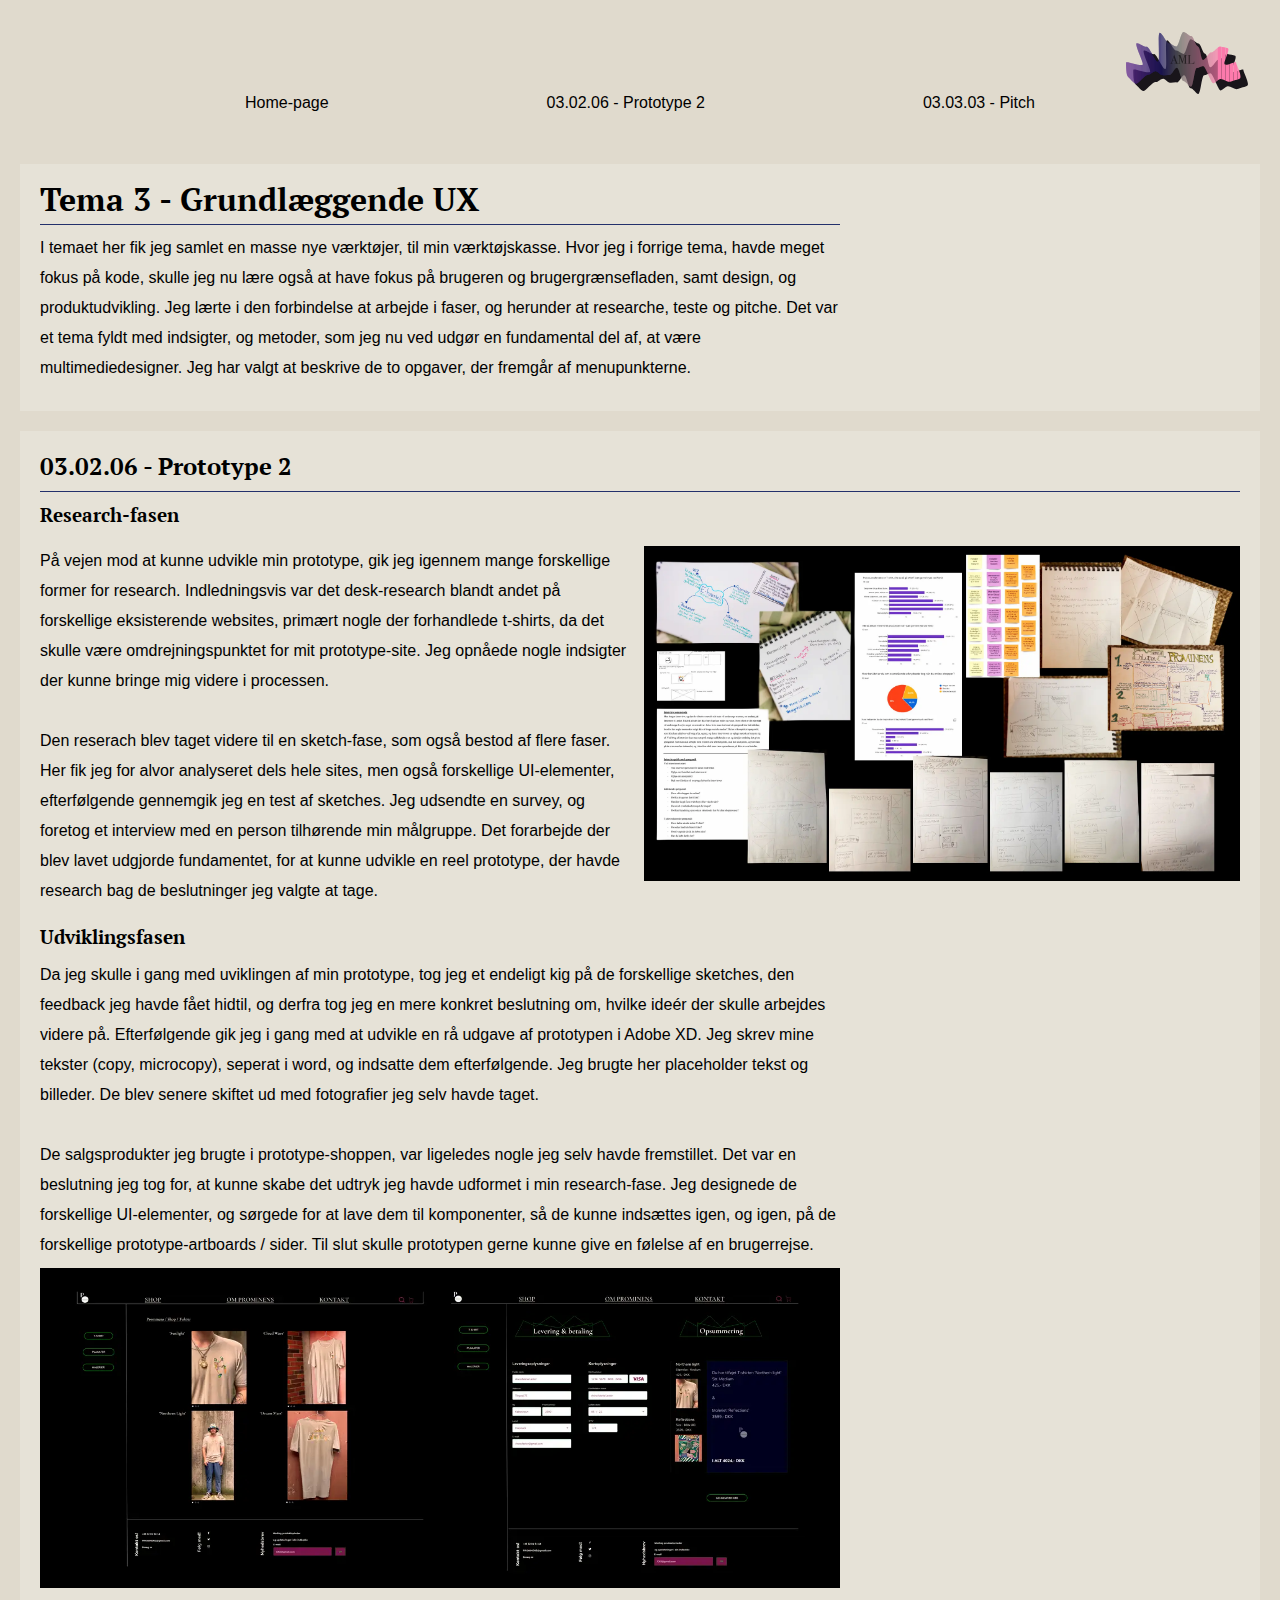
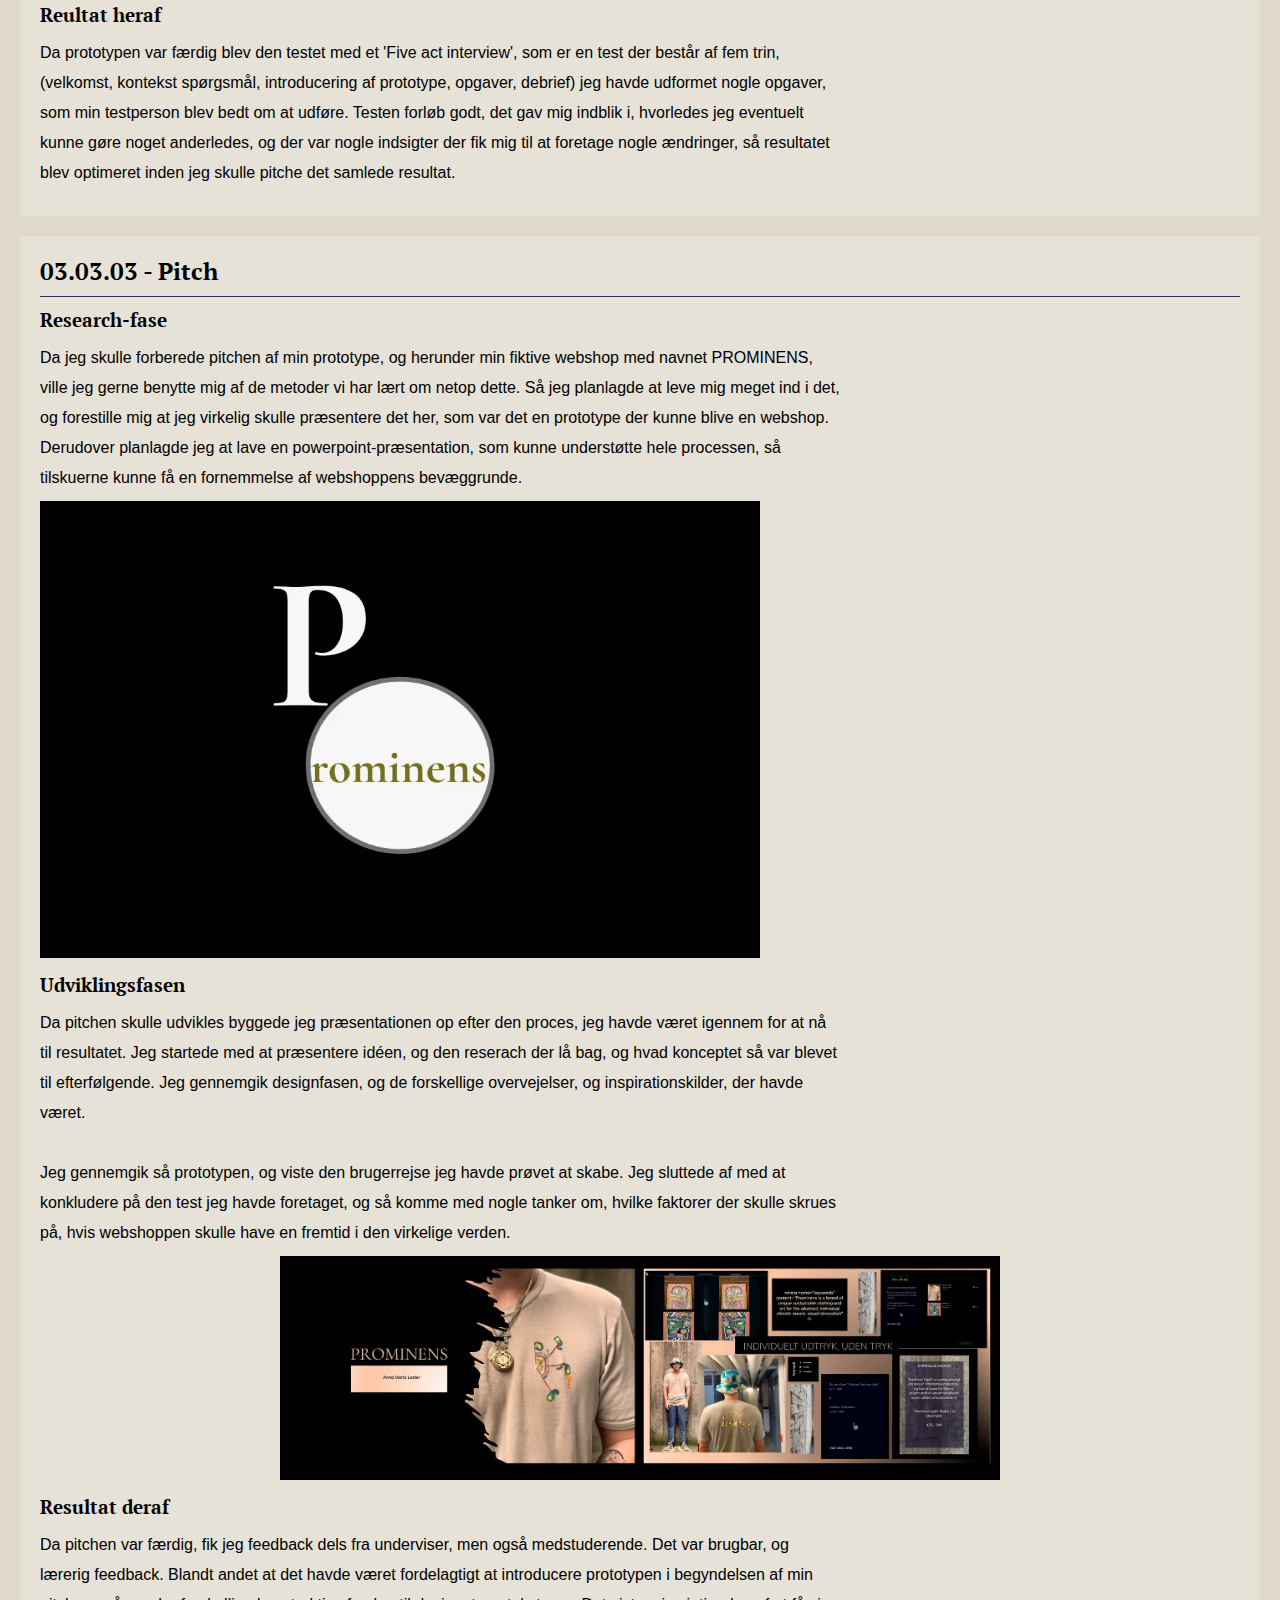
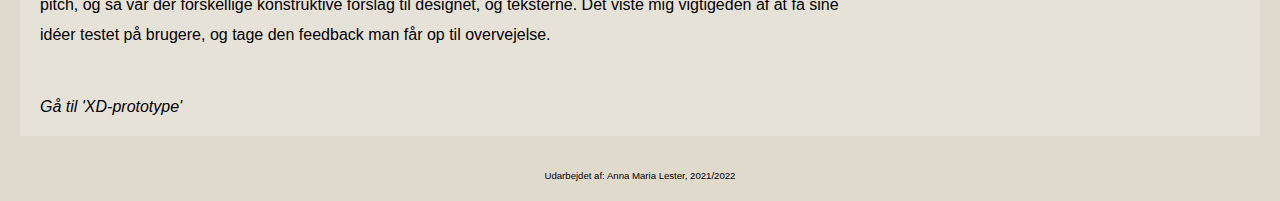
<file: portfolio/tema3.html>
<!DOCTYPE html>
<html lang="da">
  <head>
    <meta charset="UTF-8" />
    <meta http-equiv="X-UA-Compatible" content="IE=edge" />
    <meta name="viewport" content="width=device-width, initial-scale=1.0" />
    <title>Tema 3</title>
    <link rel="stylesheet" href="/css/tema3.css" />
    <link rel="preconnect" href="https://fonts.googleapis.com" />
    <link rel="preconnect" href="https://fonts.gstatic.com" crossorigin />
    <link rel="preconnect" href="https://fonts.googleapis.com" />
    <link rel="preconnect" href="https://fonts.gstatic.com" crossorigin />
    <link
      href="https://fonts.googleapis.com/css2?family=PT+Serif:ital,wght@0,400;0,700;1,400;1,700&display=swap"
      rel="stylesheet"
    />
    <link rel="icon" type="image/svg+xml" href="/svg/aml_f.svg" />
  </head>
  <body>
    <header class="banner">
      <div class="logo">
        <a href="/portfolio.html"><img src="/svg/aml_.svg" alt="logo" /></a>
      </div>

      <button class="toggle-btn">Menu</button>

      <nav>
        <ul>
          <li><a href="/index.html">Home-page</a></li>
          <li><a href="#prototype">03.02.06 - Prototype 2</a></li>
          <li><a href="#pitch">03.03.03 - Pitch</a></li>
        </ul>
      </nav>
    </header>
    <main>
      <section id="tema3">
        <h1>Tema 3 - Grundlæggende UX</h1>
        <p>
          I temaet her fik jeg samlet en masse nye værktøjer, til min
          værktøjskasse. Hvor jeg i forrige tema, havde meget fokus på kode,
          skulle jeg nu lære også at have fokus på brugeren og
          brugergrænsefladen, samt design, og produktudvikling. Jeg lærte i den
          forbindelse at arbejde i faser, og herunder at researche, teste og
          pitche. Det var et tema fyldt med indsigter, og metoder, som jeg nu
          ved udgør en fundamental del af, at være multimediedesigner. Jeg har
          valgt at beskrive de to opgaver, der fremgår af menupunkterne.
        </p>
      </section>

      <section id="prototype">
        <h2>03.02.06 - Prototype 2</h2>
        <div class="proto1">
          <h3>Research-fasen</h3>
          <p>
            På vejen mod at kunne udvikle min prototype, gik jeg igennem mange
            forskellige former for research. Indledningsvis var det
            desk-research blandt andet på forskellige eksisterende websites,
            primært nogle der forhandlede t-shirts, da det skulle være
            omdrejningspunktet for mit prototype-site. Jeg opnåede nogle
            indsigter der kunne bringe mig videre i processen.<br /><br />
            Den reserach blev taget videre til en sketch-fase, som også bestod
            af flere faser. Her fik jeg for alvor analyseret dels hele sites,
            men også forskellige UI-elementer, efterfølgende gennemgik jeg en
            test af sketches. Jeg udsendte en survey, og foretog et interview
            med en person tilhørende min målgruppe. Det forarbejde der blev
            lavet udgjorde fundamentet, for at kunne udvikle en reel prototype,
            der havde research bag de beslutninger jeg valgte at tage.
          </p>

          <figure class="research_img">
            <img src="/img/research.webp" alt="research collage" />
          </figure>
        </div>

        <div class="proto2">
          <h3>Udviklingsfasen</h3>
          <p>
            Da jeg skulle i gang med uviklingen af min prototype, tog jeg et
            endeligt kig på de forskellige sketches, den feedback jeg havde fået
            hidtil, og derfra tog jeg en mere konkret beslutning om, hvilke
            ideér der skulle arbejdes videre på. Efterfølgende gik jeg i gang
            med at udvikle en rå udgave af prototypen i Adobe XD. Jeg skrev mine
            tekster (copy, microcopy), seperat i word, og indsatte dem
            efterfølgende. Jeg brugte her placeholder tekst og billeder. De blev
            senere skiftet ud med fotografier jeg selv havde taget.<br /><br />
            De salgsprodukter jeg brugte i prototype-shoppen, var ligeledes
            nogle jeg selv havde fremstillet. Det var en beslutning jeg tog for,
            at kunne skabe det udtryk jeg havde udformet i min research-fase.
            Jeg designede de forskellige UI-elementer, og sørgede for at lave
            dem til komponenter, så de kunne indsættes igen, og igen, på de
            forskellige prototype-artboards / sider. Til slut skulle prototypen
            gerne kunne give en følelse af en brugerrejse.
          </p>

          <figure class="proto_img">
            <img src="/img/prototype.webp" alt="research collage" />
          </figure>
        </div>
        <div class="proto3">
          <h3>Reultat heraf</h3>
          <p>
            Da prototypen var færdig blev den testet med et 'Five act
            interview', som er en test der består af fem trin, (velkomst,
            kontekst spørgsmål, introducering af prototype, opgaver, debrief)
            jeg havde udformet nogle opgaver, som min testperson blev bedt om at
            udføre. Testen forløb godt, det gav mig indblik i, hvorledes jeg
            eventuelt kunne gøre noget anderledes, og der var nogle indsigter
            der fik mig til at foretage nogle ændringer, så resultatet blev
            optimeret inden jeg skulle pitche det samlede resultat.
          </p>
        </div>
      </section>

      <section id="pitch">
        <h2>03.03.03 - Pitch</h2>
        <div class="pitch1">
          <h3>Research-fase</h3>
          <p>
            Da jeg skulle forberede pitchen af min prototype, og herunder min
            fiktive webshop med navnet PROMINENS, ville jeg gerne benytte mig af
            de metoder vi har lært om netop dette. Så jeg planlagde at leve mig
            meget ind i det, og forestille mig at jeg virkelig skulle præsentere
            det her, som var det en prototype der kunne blive en webshop.
            Derudover planlagde jeg at lave en powerpoint-præsentation, som
            kunne understøtte hele processen, så tilskuerne kunne få en
            fornemmelse af webshoppens bevæggrunde.
          </p>
        </div>

        <figure class="prominens_img">
          <img src="/img/prominens.webp" alt="research collage" />
        </figure>

        <div class="pitch2">
          <h3>Udviklingsfasen</h3>
          <p>
            Da pitchen skulle udvikles byggede jeg præsentationen op efter den
            proces, jeg havde været igennem for at nå til resultatet. Jeg
            startede med at præsentere idéen, og den reserach der lå bag, og
            hvad konceptet så var blevet til efterfølgende. Jeg gennemgik
            designfasen, og de forskellige overvejelser, og inspirationskilder,
            der havde været.<br /><br />
            Jeg gennemgik så prototypen, og viste den brugerrejse jeg havde
            prøvet at skabe. Jeg sluttede af med at konkludere på den test jeg
            havde foretaget, og så komme med nogle tanker om, hvilke faktorer
            der skulle skrues på, hvis webshoppen skulle have en fremtid i den
            virkelige verden.
          </p>
        </div>

        <div class="pitch_webp">
          <figure class="pitch_img">
            <img src="/img/pitch.webp" alt="research collage" />
          </figure>
        </div>
        <div class="pitch3">
          <h3>Resultat deraf</h3>
          <p>
            Da pitchen var færdig, fik jeg feedback dels fra underviser, men
            også medstuderende. Det var brugbar, og lærerig feedback. Blandt
            andet at det havde været fordelagtigt at introducere prototypen i
            begyndelsen af min pitch, og så var der forskellige konstruktive
            forslag til designet, og teksterne. Det viste mig vigtigeden af at
            få sine idéer testet på brugere, og tage den feedback man får op til
            overvejelse.
          </p>
        </div>
        <div class="link">
          <a
            href="https://xd.adobe.com/view/c033ac98-3715-4692-84a0-30c38525140c-9560/"
            ><em>Gå til 'XD-prototype'</em></a
          >
        </div>
      </section>
    </main>
    <footer>
      <p>Udarbejdet af: Anna Maria Lester, 2021/2022</p>
    </footer>
    <script src="/js/script.js"></script>
  </body>
</html>
</file>
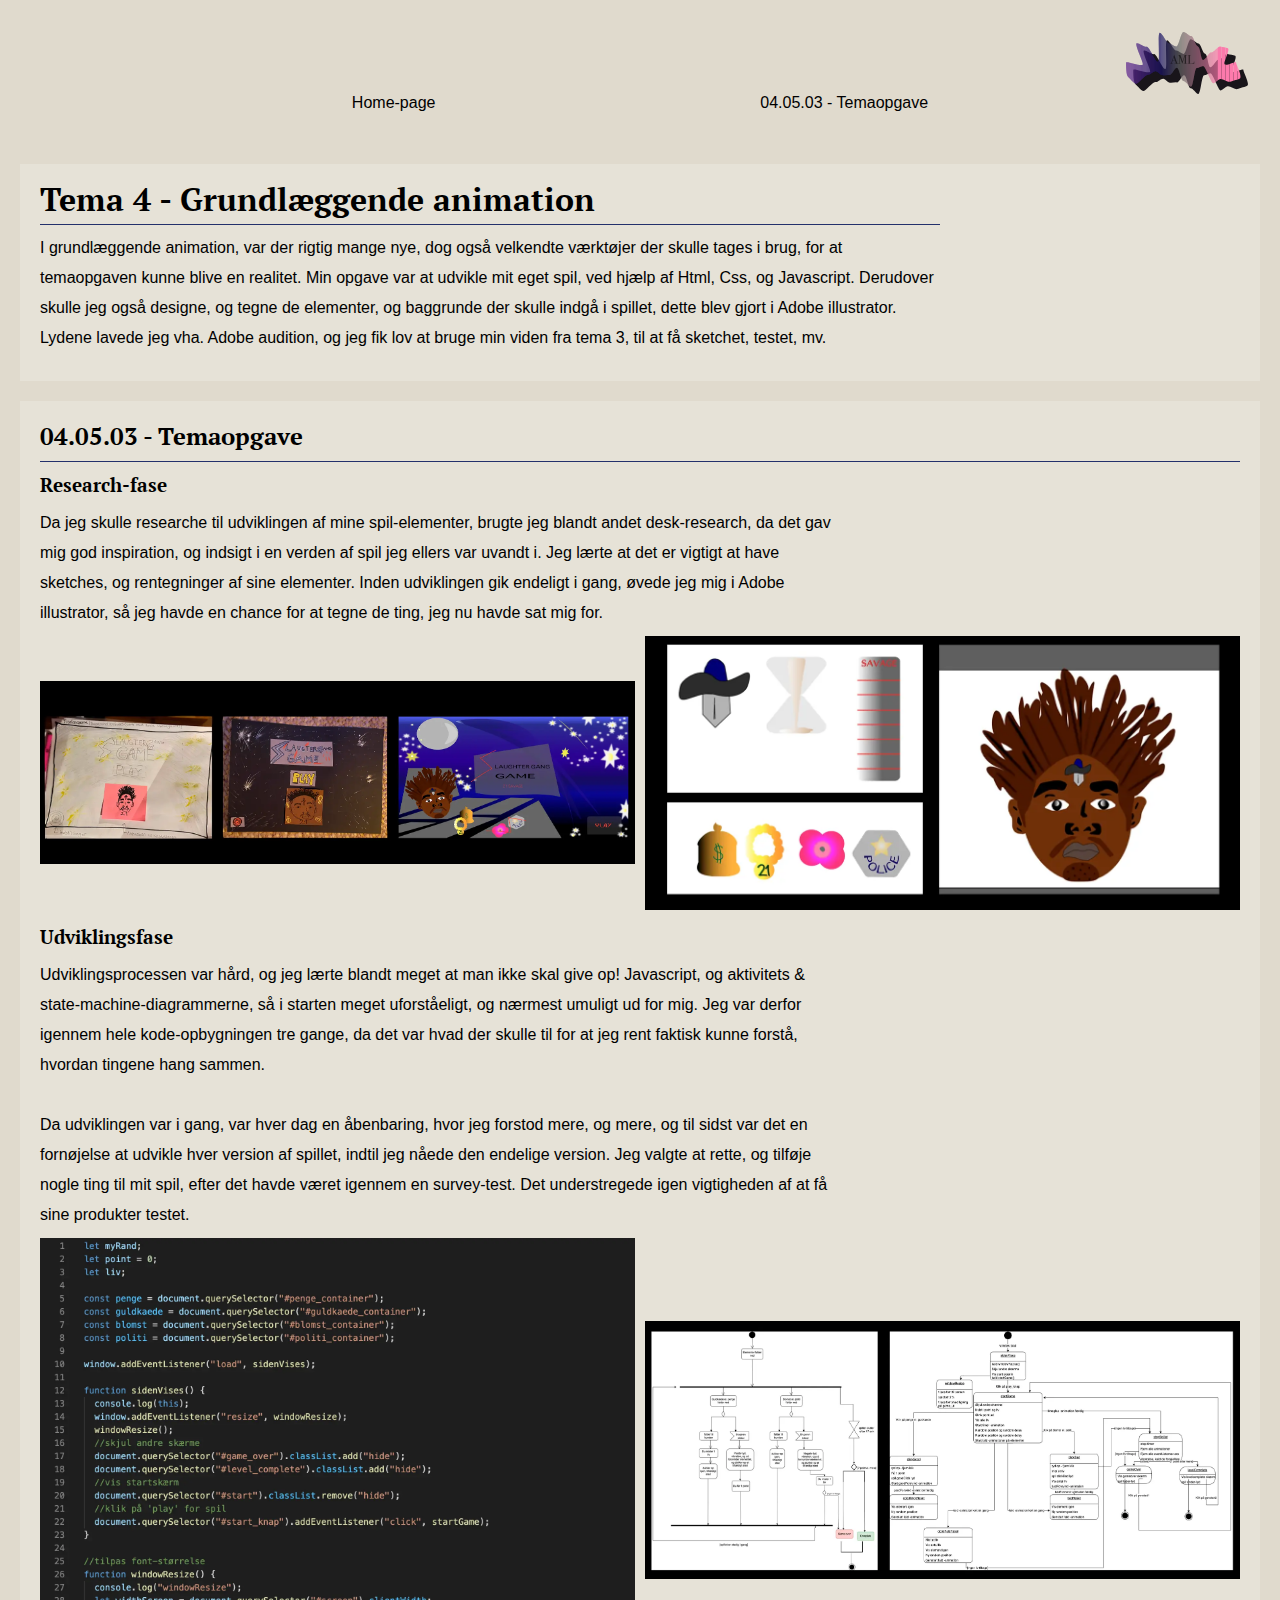
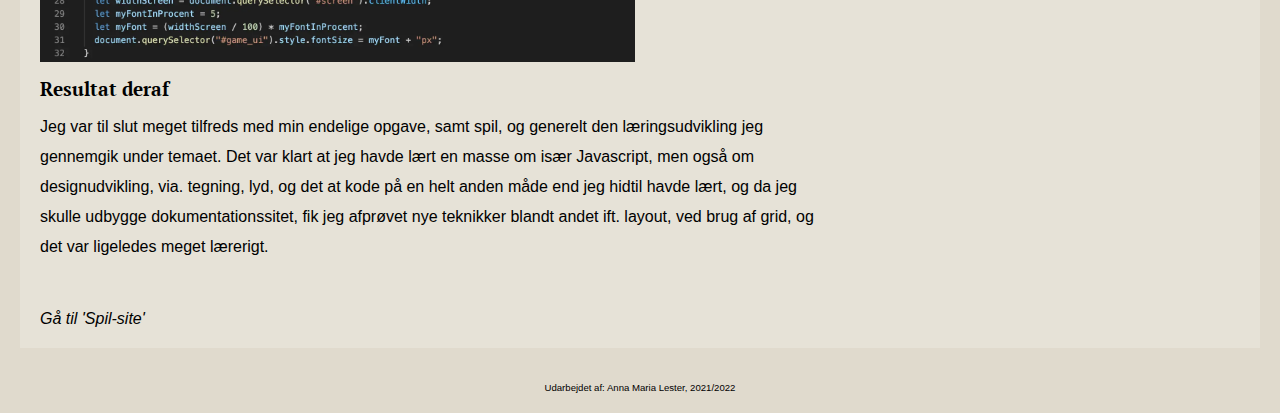
<file: portfolio/tema4.html>
<!DOCTYPE html>
<html lang="da">
  <head>
    <meta charset="UTF-8" />
    <meta http-equiv="X-UA-Compatible" content="IE=edge" />
    <meta name="viewport" content="width=device-width, initial-scale=1.0" />
    <title>Tema 4</title>
    <link rel="stylesheet" href="/css/tema4.css" />
    <link rel="preconnect" href="https://fonts.googleapis.com" />
    <link rel="preconnect" href="https://fonts.gstatic.com" crossorigin />
    <link rel="preconnect" href="https://fonts.googleapis.com" />
    <link rel="preconnect" href="https://fonts.gstatic.com" crossorigin />
    <link
      href="https://fonts.googleapis.com/css2?family=PT+Serif:ital,wght@0,400;0,700;1,400;1,700&display=swap"
      rel="stylesheet"
    />
    <link rel="icon" type="image/svg+xml" href="/svg/aml_f.svg" />
  </head>
  <body>
    <header class="banner">
      <div class="logo">
        <a href="/portfolio.html"><img src="/svg/aml_.svg" alt="logo" /></a>
      </div>

      <button class="toggle-btn">Menu</button>

      <nav>
        <ul>
          <li><a href="/index.html">Home-page</a></li>
          <li><a href="#spil">04.05.03 - Temaopgave</a></li>
        </ul>
      </nav>
    </header>
    <main>
      <section id="tema4">
        <h1>Tema 4 - Grundlæggende animation</h1>
        <p>
          I grundlæggende animation, var der rigtig mange nye, dog også
          velkendte værktøjer der skulle tages i brug, for at temaopgaven kunne
          blive en realitet. Min opgave var at udvikle mit eget spil, ved hjælp
          af Html, Css, og Javascript. Derudover skulle jeg også designe, og
          tegne de elementer, og baggrunde der skulle indgå i spillet, dette
          blev gjort i Adobe illustrator. Lydene lavede jeg vha. Adobe audition,
          og jeg fik lov at bruge min viden fra tema 3, til at få sketchet,
          testet, mv.
        </p>
      </section>
      <section id="spil">
        <h2>04.05.03 - Temaopgave</h2>
        <div class="spil1">
          <h3>Research-fase</h3>
          <p>
            Da jeg skulle researche til udviklingen af mine spil-elementer,
            brugte jeg blandt andet desk-research, da det gav mig god
            inspiration, og indsigt i en verden af spil jeg ellers var uvandt i.
            Jeg lærte at det er vigtigt at have sketches, og rentegninger af
            sine elementer. Inden udviklingen gik endeligt i gang, øvede jeg mig
            i Adobe illustrator, så jeg havde en chance for at tegne de ting,
            jeg nu havde sat mig for.
          </p>
        </div>
        <div class="re_img">
          <figure class="research_img1">
            <img src="/img/titelskærme.webp" alt="research collage" />
          </figure>
          <figure class="research_img2">
            <img src="/img/elementer.webp" alt="research collage" />
          </figure>
        </div>

        <div class="spil2">
          <h3>Udviklingsfase</h3>
          <p>
            Udviklingsprocessen var hård, og jeg lærte blandt meget at man ikke
            skal give op! Javascript, og aktivitets &
            state-machine-diagrammerne, så i starten meget uforståeligt, og
            nærmest umuligt ud for mig. Jeg var derfor igennem hele
            kode-opbygningen tre gange, da det var hvad der skulle til for at
            jeg rent faktisk kunne forstå, hvordan tingene hang sammen.<br /><br />
            Da udviklingen var i gang, var hver dag en åbenbaring, hvor jeg
            forstod mere, og mere, og til sidst var det en fornøjelse at udvikle
            hver version af spillet, indtil jeg nåede den endelige version. Jeg
            valgte at rette, og tilføje nogle ting til mit spil, efter det havde
            været igennem en survey-test. Det understregede igen vigtigheden af
            at få sine produkter testet.
          </p>
        </div>
        <div class="re_img2">
          <figure class="spil_img2">
            <img src="/img/js_spil.webp" alt="research collage" />
          </figure>

          <figure class="spil_img3">
            <img src="/img/diagrammer.webp" alt="research collage" />
          </figure>
        </div>
        <div class="spil3">
          <h3>Resultat deraf</h3>
          <p>
            Jeg var til slut meget tilfreds med min endelige opgave, samt spil,
            og generelt den læringsudvikling jeg gennemgik under temaet. Det var
            klart at jeg havde lært en masse om især Javascript, men også om
            designudvikling, via. tegning, lyd, og det at kode på en helt anden
            måde end jeg hidtil havde lært, og da jeg skulle udbygge
            dokumentationssitet, fik jeg afprøvet nye teknikker blandt andet
            ift. layout, ved brug af grid, og det var ligeledes meget lærerigt.
          </p>
        </div>
        <div class="link">
          <a href="http://perfpics.dk/kea/04_animation/spil/index.html"
            ><em>Gå til 'Spil-site'</em></a
          >
        </div>
      </section>
    </main>
    <footer>
      <p>Udarbejdet af: Anna Maria Lester, 2021/2022</p>
    </footer>
    <script src="/js/script.js"></script>
  </body>
</html>
</file>
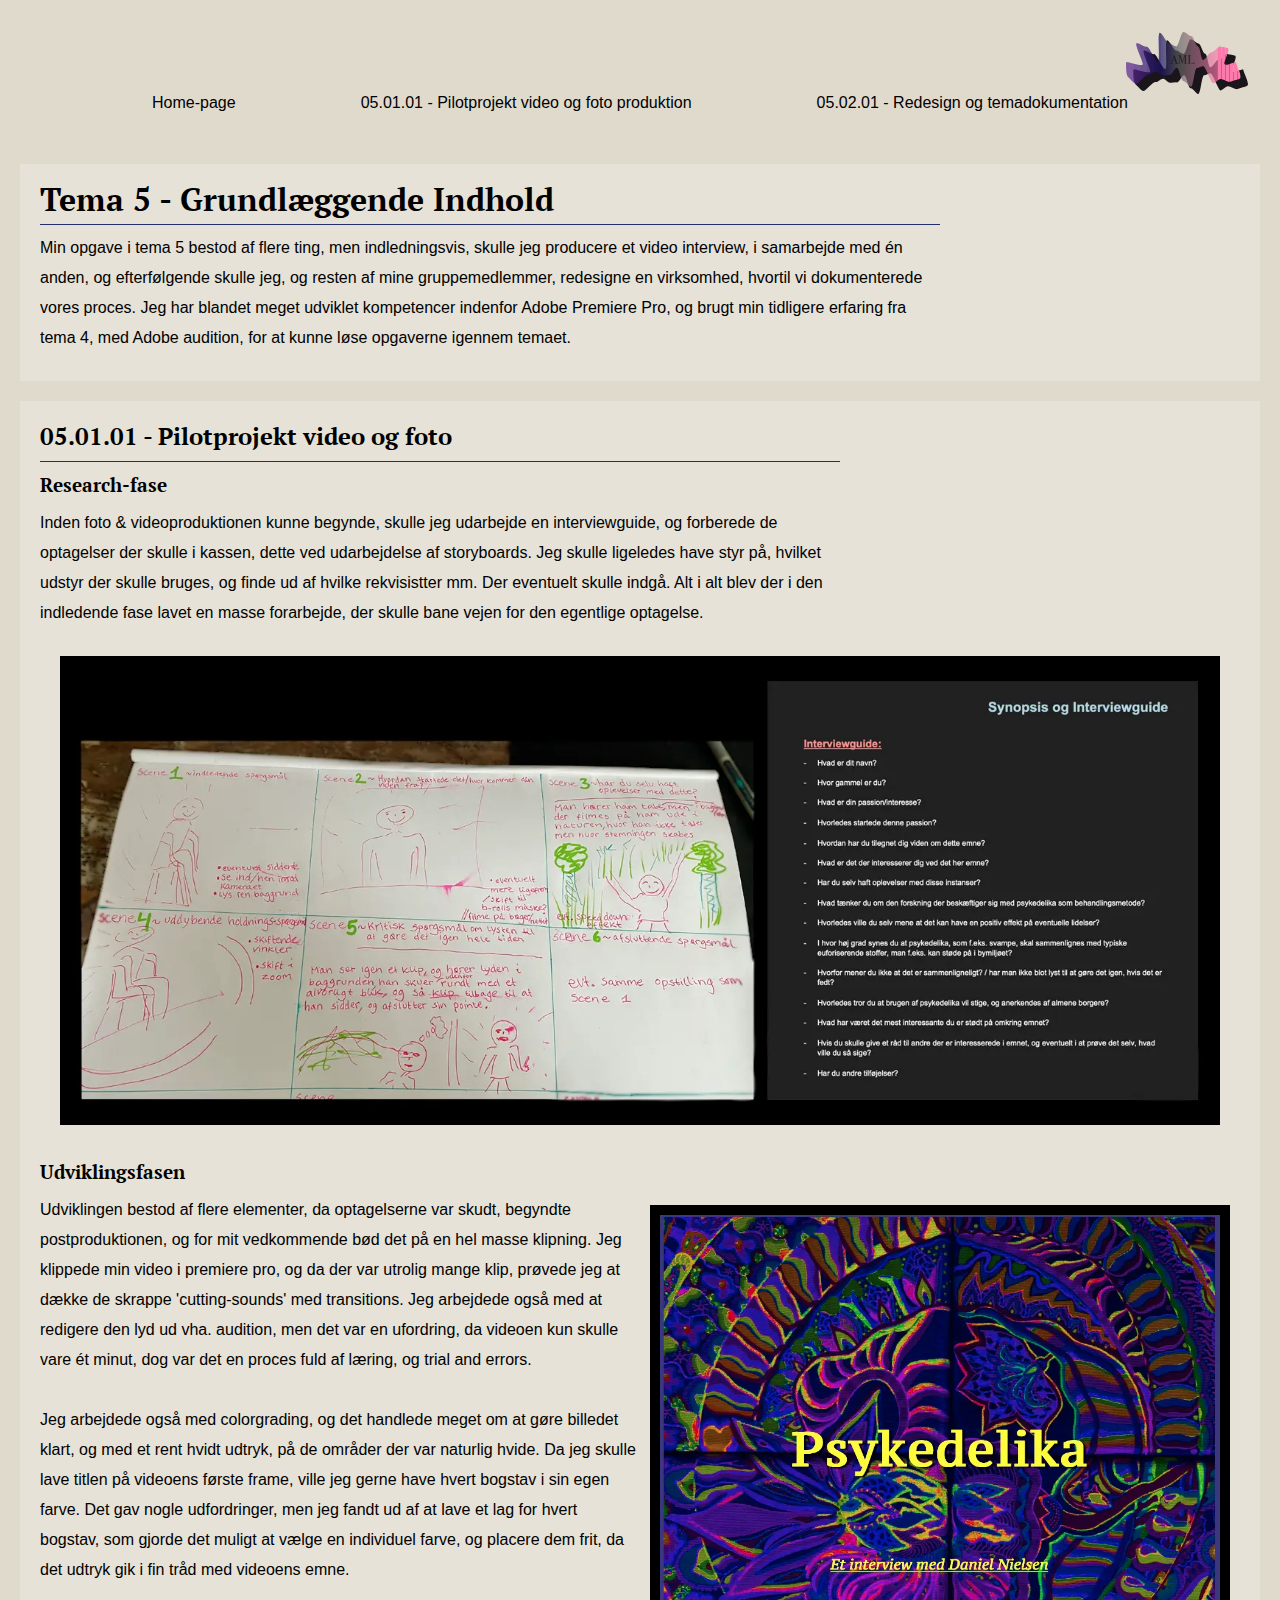
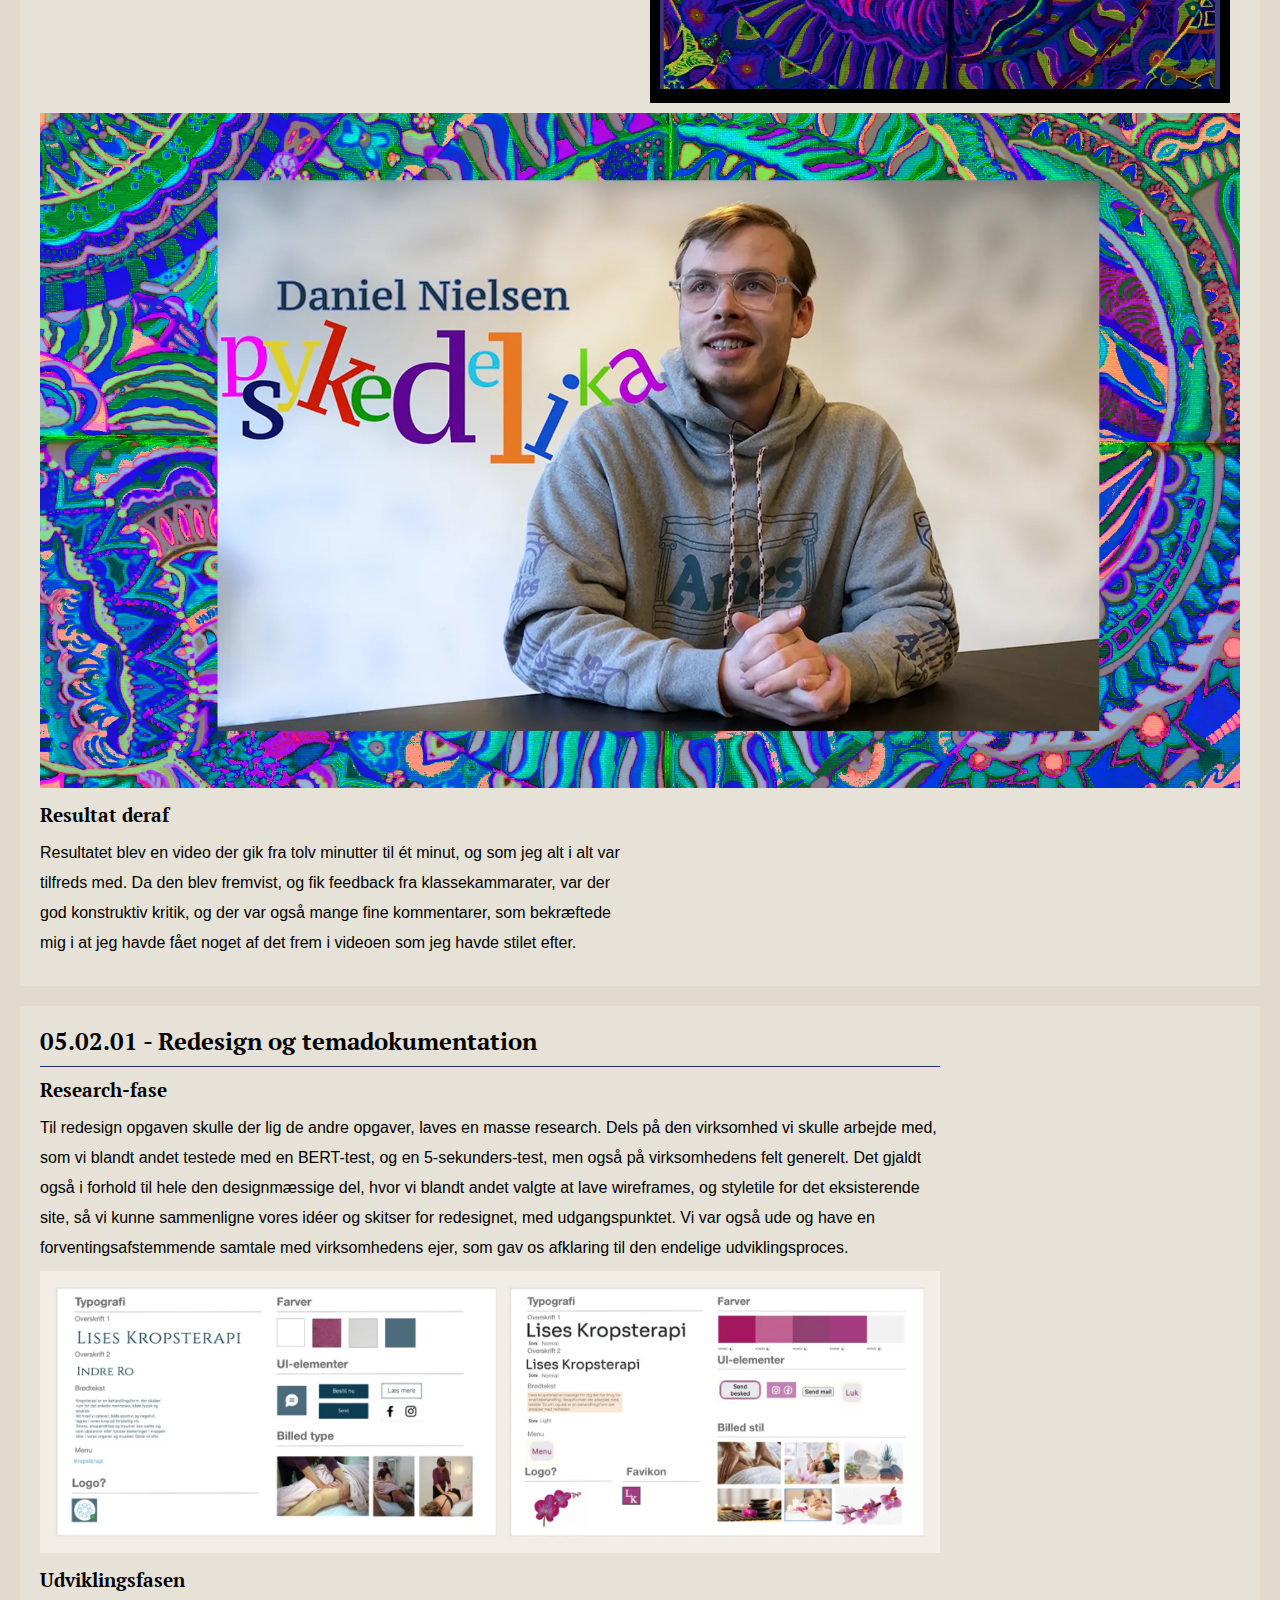
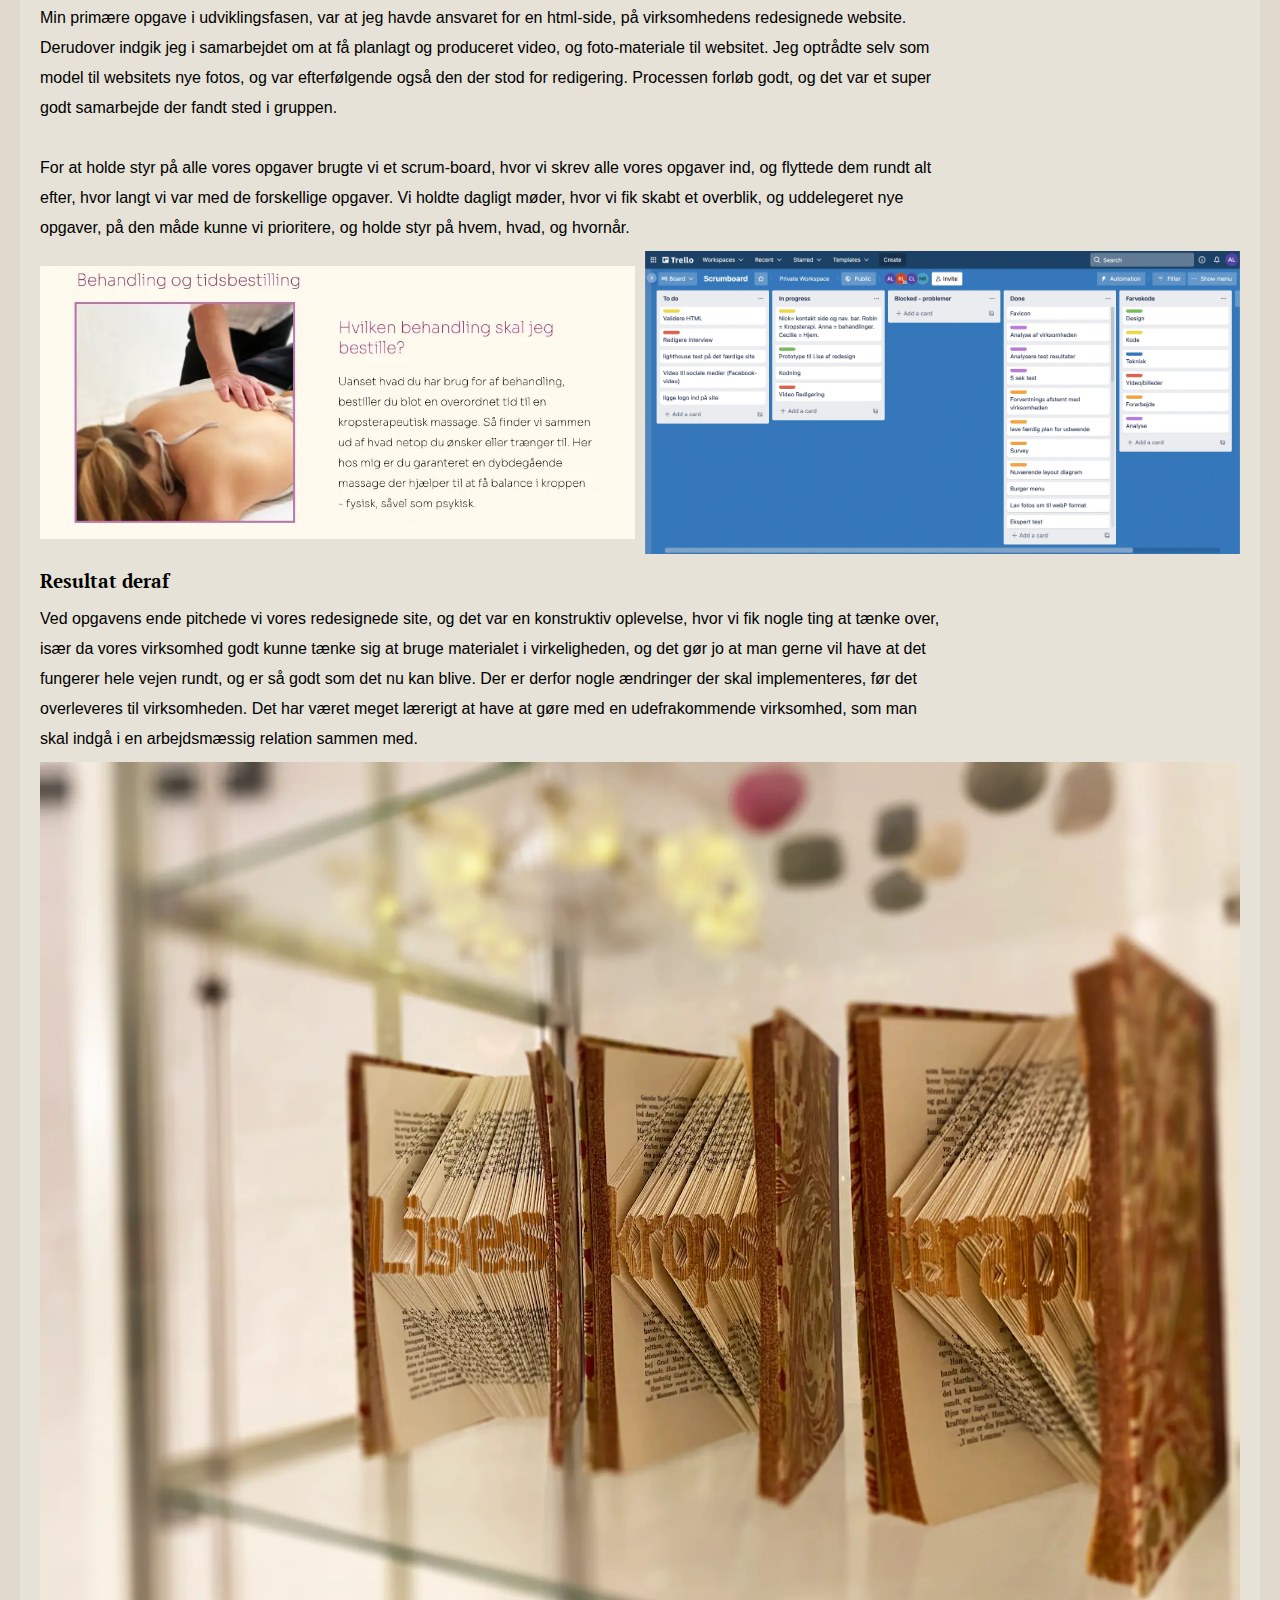
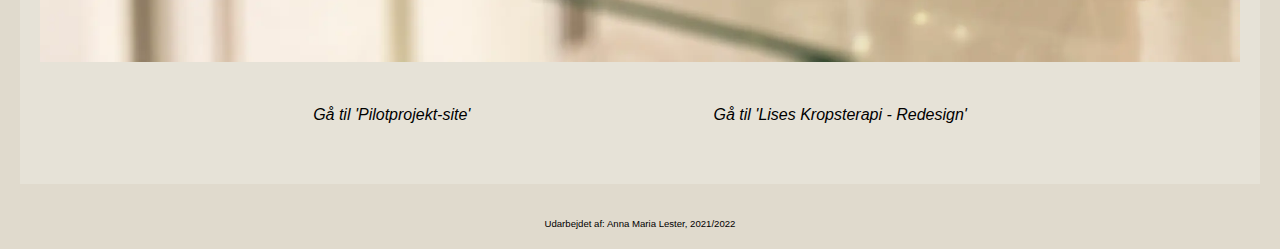
<file: portfolio/tema5.html>
<!DOCTYPE html>
<html lang="da">
  <head>
    <meta charset="UTF-8" />
    <meta http-equiv="X-UA-Compatible" content="IE=edge" />
    <meta name="viewport" content="width=device-width, initial-scale=1.0" />
    <title>Tema 5</title>
    <link rel="stylesheet" href="/css/tema5.css" />
    <link rel="preconnect" href="https://fonts.googleapis.com" />
    <link rel="preconnect" href="https://fonts.gstatic.com" crossorigin />
    <link rel="preconnect" href="https://fonts.googleapis.com" />
    <link rel="preconnect" href="https://fonts.gstatic.com" crossorigin />
    <link
      href="https://fonts.googleapis.com/css2?family=PT+Serif:ital,wght@0,400;0,700;1,400;1,700&display=swap"
      rel="stylesheet"
    />
    <link rel="icon" type="image/svg+xml" href="/svg/aml_f.svg" />
  </head>
  <body>
    <header class="banner">
      <div class="logo">
        <a href="/portfolio.html"><img src="/svg/aml_.svg" alt="logo" /></a>
      </div>

      <button class="toggle-btn">Menu</button>

      <nav>
        <ul>
          <li><a href="/index.html">Home-page</a></li>
          <li>
            <a href="#pilot"
              >05.01.01 - Pilotprojekt video og foto produktion</a
            >
          </li>
          <li>
            <a href="#redesign">05.02.01 - Redesign og temadokumentation</a>
          </li>
        </ul>
      </nav>
    </header>
    <main>
      <section id="tema5">
        <h1>Tema 5 - Grundlæggende Indhold</h1>
        <p>
          Min opgave i tema 5 bestod af flere ting, men indledningsvis, skulle
          jeg producere et video interview, i samarbejde med én anden, og
          efterfølgende skulle jeg, og resten af mine gruppemedlemmer, redesigne
          en virksomhed, hvortil vi dokumenterede vores proces. Jeg har blandet
          meget udviklet kompetencer indenfor Adobe Premiere Pro, og brugt min
          tidligere erfaring fra tema 4, med Adobe audition, for at kunne løse
          opgaverne igennem temaet.
        </p>
      </section>
      <section id="pilot">
        <div class="pilot1">
          <h2>05.01.01 - Pilotprojekt video og foto</h2>
          <h3>Research-fase</h3>
          <p>
            Inden foto & videoproduktionen kunne begynde, skulle jeg udarbejde
            en interviewguide, og forberede de optagelser der skulle i kassen,
            dette ved udarbejdelse af storyboards. Jeg skulle ligeledes have
            styr på, hvilket udstyr der skulle bruges, og finde ud af hvilke
            rekvisistter mm. Der eventuelt skulle indgå. Alt i alt blev der i
            den indledende fase lavet en masse forarbejde, der skulle bane vejen
            for den egentlige optagelse.
          </p>
        </div>
        <div class="img_wrap">
          <figure class="pilot_img1">
            <img src="/img/pilot.webp" alt="forabejde" />
          </figure>
        </div>

        <div class="pilot2">
          <h3>Udviklingsfasen</h3>
          <p>
            Udviklingen bestod af flere elementer, da optagelserne var skudt,
            begyndte postproduktionen, og for mit vedkommende bød det på en hel
            masse klipning. Jeg klippede min video i premiere pro, og da der var
            utrolig mange klip, prøvede jeg at dække de skrappe 'cutting-sounds'
            med transitions. Jeg arbejdede også med at redigere den lyd ud vha.
            audition, men det var en ufordring, da videoen kun skulle vare ét
            minut, dog var det en proces fuld af læring, og trial and errors.<br /><br />
            Jeg arbejdede også med colorgrading, og det handlede meget om at
            gøre billedet klart, og med et rent hvidt udtryk, på de områder der
            var naturlig hvide. Da jeg skulle lave titlen på videoens første
            frame, ville jeg gerne have hvert bogstav i sin egen farve. Det gav
            nogle udfordringer, men jeg fandt ud af at lave et lag for hvert
            bogstav, som gjorde det muligt at vælge en individuel farve, og
            placere dem frit, da det udtryk gik i fin tråd med videoens emne.
          </p>
          <figure class="pilot_img2">
            <img src="/img/psykedelika.webp" alt="forabejde" />
          </figure>
        </div>
        <figure class="pilot_img3">
          <img src="/img/poster.webp" alt="forabejde" />
        </figure>
        <div class="pilot3">
          <h3>Resultat deraf</h3>
          <p>
            Resultatet blev en video der gik fra tolv minutter til ét minut, og
            som jeg alt i alt var tilfreds med. Da den blev fremvist, og fik
            feedback fra klassekammarater, var der god konstruktiv kritik, og
            der var også mange fine kommentarer, som bekræftede mig i at jeg
            havde fået noget af det frem i videoen som jeg havde stilet efter.
          </p>
        </div>
      </section>

      <section id="redesign">
        <div class="redesign1">
          <h2>05.02.01 - Redesign og temadokumentation</h2>
          <h3>Research-fase</h3>
          <p>
            Til redesign opgaven skulle der lig de andre opgaver, laves en masse
            research. Dels på den virksomhed vi skulle arbejde med, som vi
            blandt andet testede med en BERT-test, og en 5-sekunders-test, men
            også på virksomhedens felt generelt. Det gjaldt også i forhold til
            hele den designmæssige del, hvor vi blandt andet valgte at lave
            wireframes, og styletile for det eksisterende site, så vi kunne
            sammenligne vores idéer og skitser for redesignet, med
            udgangspunktet. Vi var også ude og have en forventingsafstemmende
            samtale med virksomhedens ejer, som gav os afklaring til den
            endelige udviklingsproces.
          </p>
        </div>
        <figure class="red_img1">
          <img src="/img/styletile.webp" alt="styletile, før og efter" />
        </figure>
        <div class="redesign2">
          <h3>Udviklingsfasen</h3>
          <p>
            Min primære opgave i udviklingsfasen, var at jeg havde ansvaret for
            en html-side, på virksomhedens redesignede website. Derudover indgik
            jeg i samarbejdet om at få planlagt og produceret video, og
            foto-materiale til websitet. Jeg optrådte selv som model til
            websitets nye fotos, og var efterfølgende også den der stod for
            redigering. Processen forløb godt, og det var et super godt
            samarbejde der fandt sted i gruppen.<br /><br />
            For at holde styr på alle vores opgaver brugte vi et scrum-board,
            hvor vi skrev alle vores opgaver ind, og flyttede dem rundt alt
            efter, hvor langt vi var med de forskellige opgaver. Vi holdte
            dagligt møder, hvor vi fik skabt et overblik, og uddelegeret nye
            opgaver, på den måde kunne vi prioritere, og holde styr på hvem,
            hvad, og hvornår.
          </p>
        </div>
        <div class="red2">
          <figure class="red_img2">
            <img src="/img/behandling.webp" alt="styletile, før og efter" />
          </figure>

          <figure class="red_img3">
            <img src="/img/scrum.webp" alt="styletile, før og efter" />
          </figure>
        </div>

        <div class="redesign3">
          <h3>Resultat deraf</h3>
          <p>
            Ved opgavens ende pitchede vi vores redesignede site, og det var en
            konstruktiv oplevelse, hvor vi fik nogle ting at tænke over, især da
            vores virksomhed godt kunne tænke sig at bruge materialet i
            virkeligheden, og det gør jo at man gerne vil have at det fungerer
            hele vejen rundt, og er så godt som det nu kan blive. Der er derfor
            nogle ændringer der skal implementeres, før det overleveres til
            virksomheden. Det har været meget lærerigt at have at gøre med en
            udefrakommende virksomhed, som man skal indgå i en arbejdsmæssig
            relation sammen med.
          </p>
        </div>
        <div class="resu_img">
          <figure>
            <img src="/img/lk.webp" alt="styletile, før og efter" />
          </figure>
        </div>
        <div class="link">
          <a href="https://anna47c4.github.io/pilotprojekt/"
            ><em>Gå til 'Pilotprojekt-site'</em></a
          >
          <a href="https://liseskropsterapi.netlify.app/"
            ><em>Gå til 'Lises Kropsterapi - Redesign'</em></a
          >
        </div>
      </section>
    </main>
    <footer>
      <p>Udarbejdet af: Anna Maria Lester, 2021/2022</p>
    </footer>
    <script src="/js/script.js"></script>
  </body>
</html>
</file>
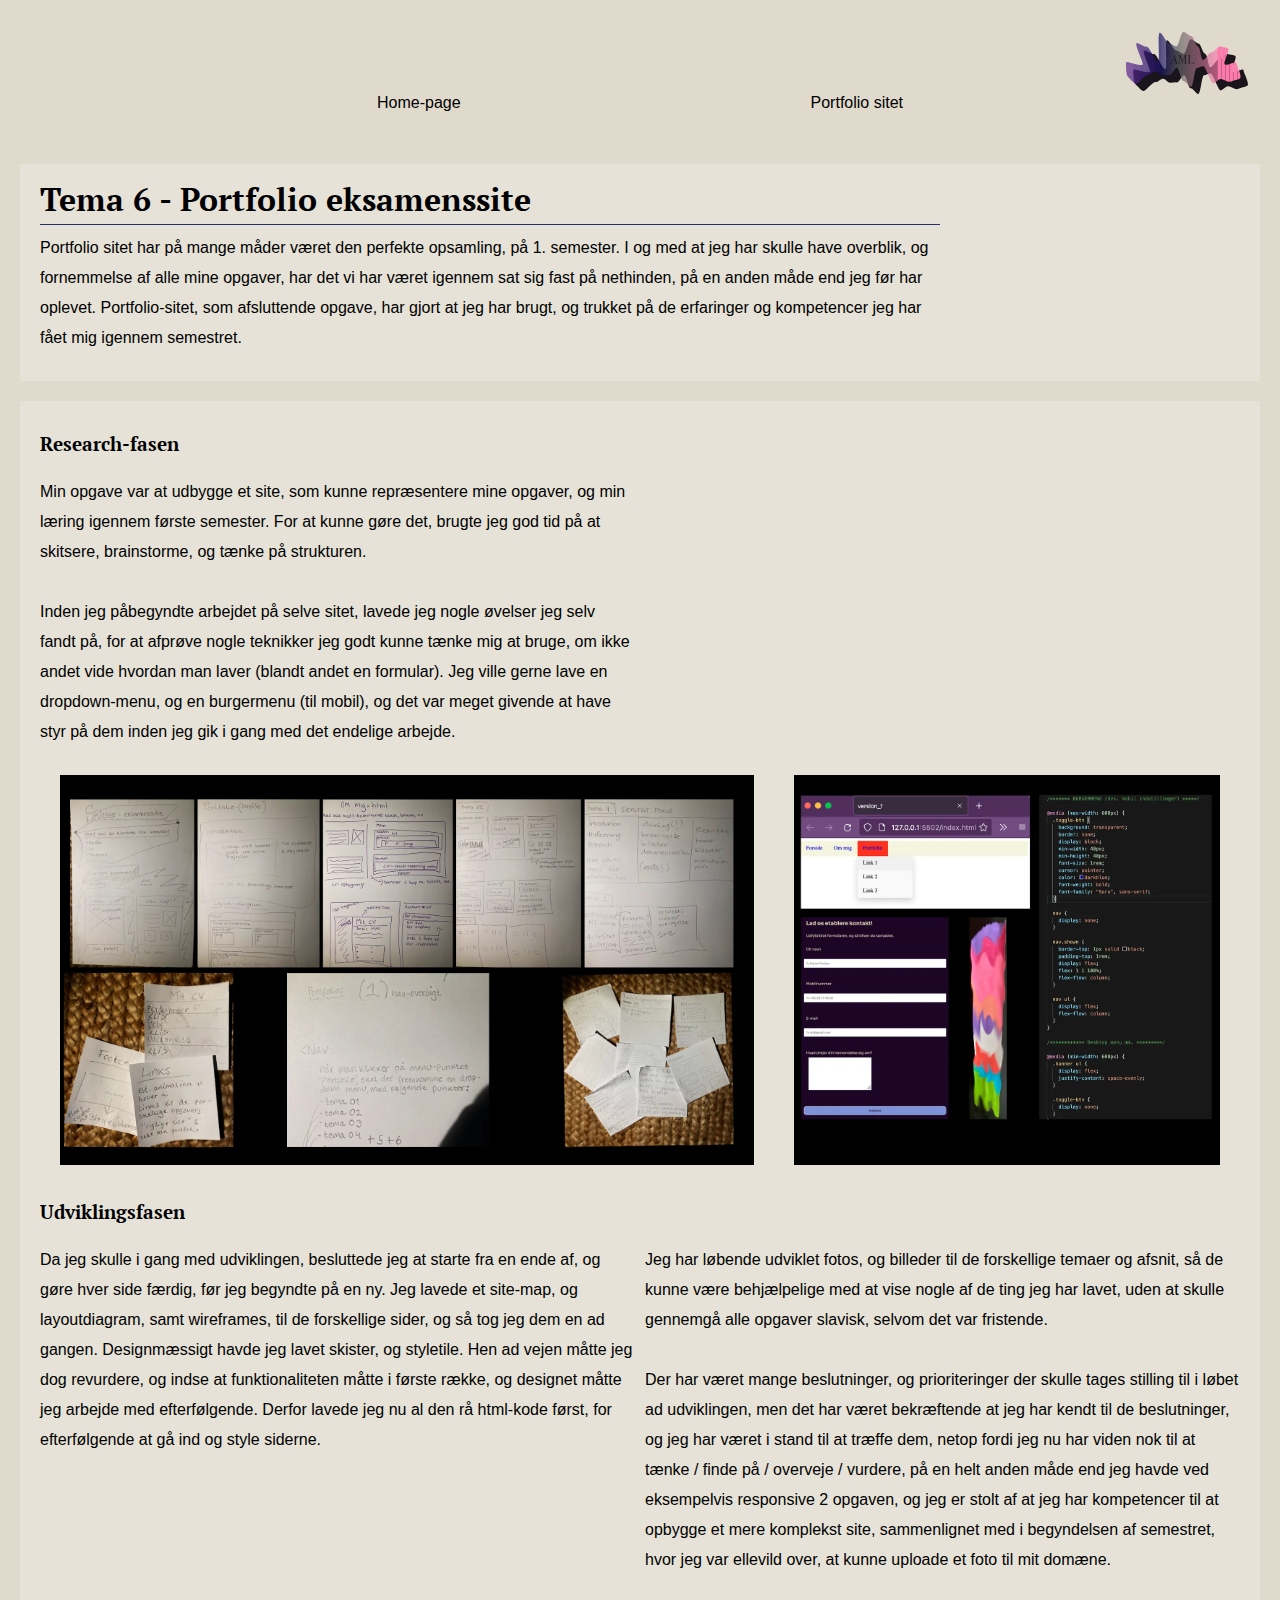
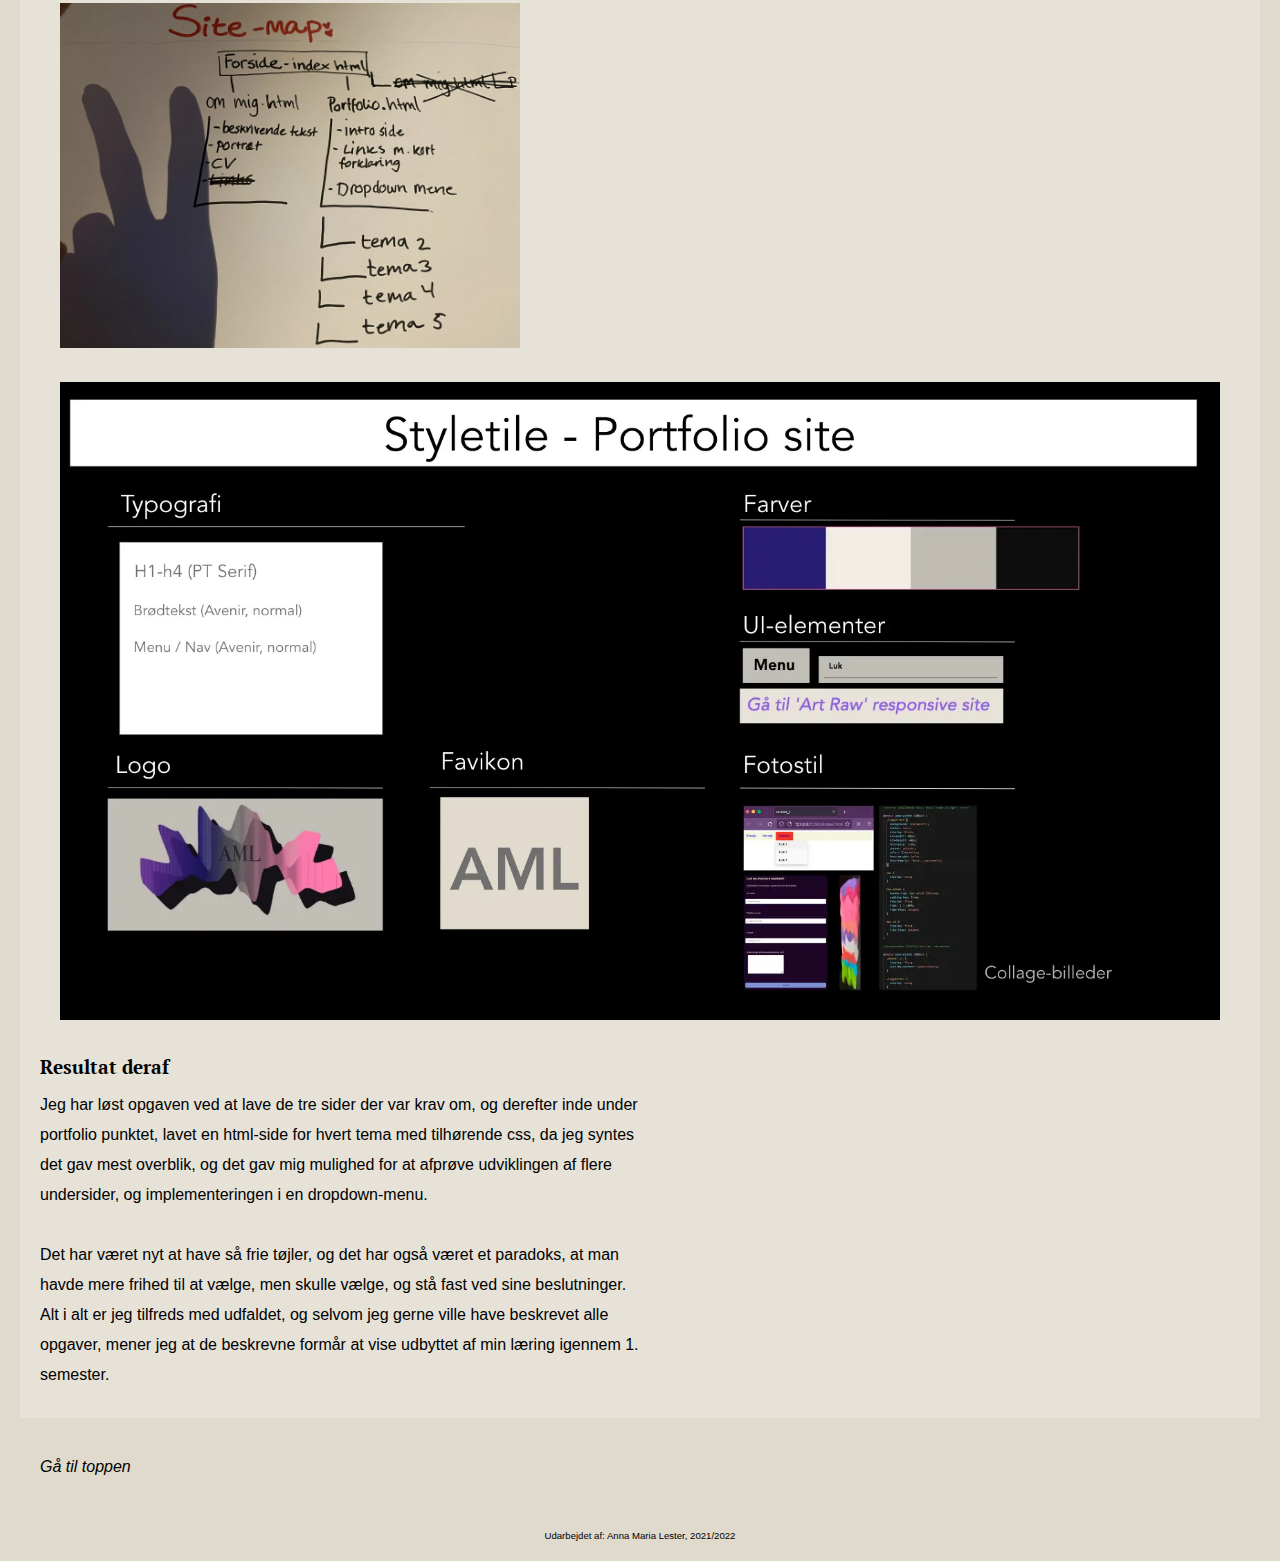
<file: portfolio/tema6.html>
<!DOCTYPE html>
<html lang="da">
  <head>
    <meta charset="UTF-8" />
    <meta http-equiv="X-UA-Compatible" content="IE=edge" />
    <meta name="viewport" content="width=device-width, initial-scale=1.0" />
    <title>Tema 6</title>
    <link rel="stylesheet" href="/css/tema6.css" />
    <link rel="preconnect" href="https://fonts.googleapis.com" />
    <link rel="preconnect" href="https://fonts.gstatic.com" crossorigin />
    <link rel="preconnect" href="https://fonts.googleapis.com" />
    <link rel="preconnect" href="https://fonts.gstatic.com" crossorigin />
    <link
      href="https://fonts.googleapis.com/css2?family=PT+Serif:ital,wght@0,400;0,700;1,400;1,700&display=swap"
      rel="stylesheet"
    />
    <link rel="icon" type="image/svg+xml" href="/svg/aml_f.svg" />
  </head>
  <body>
    <header class="banner">
      <div class="logo">
        <a href="/portfolio.html"><img src="/svg/aml_.svg" alt="logo" /></a>
      </div>

      <button class="toggle-btn">Menu</button>

      <nav>
        <ul>
          <li><a href="/index.html">Home-page</a></li>
          <li><a href="#content">Portfolio sitet</a></li>
        </ul>
      </nav>
    </header>
    <main>
      <section id="tema6">
        <h1>Tema 6 - Portfolio eksamenssite</h1>
        <p>
          Portfolio sitet har på mange måder været den perfekte opsamling, på 1.
          semester. I og med at jeg har skulle have overblik, og fornemmelse af
          alle mine opgaver, har det vi har været igennem sat sig fast på
          nethinden, på en anden måde end jeg før har oplevet. Portfolio-sitet,
          som afsluttende opgave, har gjort at jeg har brugt, og trukket på de
          erfaringer og kompetencer jeg har fået mig igennem semestret.
        </p>
      </section>

      <section id="portfolio">
        <div class="port1">
          <h3>Research-fasen</h3>
          <p>
            Min opgave var at udbygge et site, som kunne repræsentere mine
            opgaver, og min læring igennem første semester. For at kunne gøre
            det, brugte jeg god tid på at skitsere, brainstorme, og tænke på
            strukturen.<br /><br />
            Inden jeg påbegyndte arbejdet på selve sitet, lavede jeg nogle
            øvelser jeg selv fandt på, for at afprøve nogle teknikker jeg godt
            kunne tænke mig at bruge, om ikke andet vide hvordan man laver
            (blandt andet en formular). Jeg ville gerne lave en dropdown-menu,
            og en burgermenu (til mobil), og det var meget givende at have styr
            på dem inden jeg gik i gang med det endelige arbejde.
          </p>
        </div>
        <div class="port_img0">
          <figure class="port_img1">
            <img src="/img/tema6_skitzer.webp" alt="skitse collage" />
          </figure>
          <figure class="port_img2">
            <img src="/img/tema6_re.webp" alt="opgaver collage" />
          </figure>
        </div>

        <div class="port2">
          <h3>Udviklingsfasen</h3>
          <p class="p1">
            Da jeg skulle i gang med udviklingen, besluttede jeg at starte fra
            en ende af, og gøre hver side færdig, før jeg begyndte på en ny. Jeg
            lavede et site-map, og layoutdiagram, samt wireframes, til de
            forskellige sider, og så tog jeg dem en ad gangen. Designmæssigt
            havde jeg lavet skister, og styletile. Hen ad vejen måtte jeg dog
            revurdere, og indse at funktionaliteten måtte i første række, og
            designet måtte jeg arbejde med efterfølgende. Derfor lavede jeg nu
            al den rå html-kode først, for efterfølgende at gå ind og style
            siderne.
          </p>
          <p class="p2">
            Jeg har løbende udviklet fotos, og billeder til de forskellige
            temaer og afsnit, så de kunne være behjælpelige med at vise nogle af
            de ting jeg har lavet, uden at skulle gennemgå alle opgaver slavisk,
            selvom det var fristende.<br /><br />
            Der har været mange beslutninger, og prioriteringer der skulle tages
            stilling til i løbet ad udviklingen, men det har været bekræftende
            at jeg har kendt til de beslutninger, og jeg har været i stand til
            at træffe dem, netop fordi jeg nu har viden nok til at tænke / finde
            på / overveje / vurdere, på en helt anden måde end jeg havde ved
            eksempelvis responsive 2 opgaven, og jeg er stolt af at jeg har
            kompetencer til at opbygge et mere komplekst site, sammenlignet med
            i begyndelsen af semestret, hvor jeg var ellevild over, at kunne
            uploade et foto til mit domæne.
          </p>
        </div>
        <figure class="port_img3">
          <img src="/img/sitemap.webp" alt="sitemap" />
        </figure>
        <figure class="port_img4">
          <img src="/img/styletile_port.webp" alt="styletile" />
        </figure>
        <div class="port3">
          <h3>Resultat deraf</h3>
          <p>
            Jeg har løst opgaven ved at lave de tre sider der var krav om, og
            derefter inde under portfolio punktet, lavet en html-side for hvert
            tema med tilhørende css, da jeg syntes det gav mest overblik, og det
            gav mig mulighed for at afprøve udviklingen af flere undersider, og
            implementeringen i en dropdown-menu.<br /><br />
            Det har været nyt at have så frie tøjler, og det har også været et
            paradoks, at man havde mere frihed til at vælge, men skulle vælge,
            og stå fast ved sine beslutninger. Alt i alt er jeg tilfreds med
            udfaldet, og selvom jeg gerne ville have beskrevet alle opgaver,
            mener jeg at de beskrevne formår at vise udbyttet af min læring
            igennem 1. semester.
          </p>
        </div>
      </section>
      <div class="link">
        <a href="#tema6"><em>Gå til toppen</em></a>
      </div>
    </main>
    <footer>
      <p>Udarbejdet af: Anna Maria Lester, 2021/2022</p>
    </footer>
    <script src="/js/script.js"></script>
  </body>
</html>
</file>
<file: styles.css>
/************* generelle indstillinger ******/

/* stjerneregel der fjerner default margin, så det ikke konflikter**/
* {
  margin: 0;
  padding: 0;
  box-sizing: border-box;
}

body {
  min-height: 100vh; /*denne her linje har jeg sat ind fordi vi i tema 5 fik kritik for ikke at have noget fastsat der skabte responsivitet, hvis man f.eks. ville zoome**/
  width: 100%;
  background-color: rgb(224, 218, 205);
}

img {
  width: 100%;
}

.banner {
  padding: 2rem;
}

/************ nav & dropdown indstillinger DESKTOP *******/
@media (min-width: 600px) {
  ul {
    display: flex;
    justify-content: space-evenly;
    list-style-type: none;
    margin: 0;
    padding: 0;
    overflow: hidden;
    background-color: rgb(224, 218, 205);
    font-family: "Avenir", sans-serif;
  }

  /*li {
  float: left;
} Dette er slettet og byttet ud med 'flex' i ul, det er et
valg jeg har truffet, da jeg mindes at Dannie har frarådt
'float' metoden.*/
  li {
    margin: 3px;
    padding: 3px;
  }

  li a,
  .dropbtn {
    display: inline-block;
    color: black;
    text-align: center;
    padding: 14px 16px;
    text-decoration: none;
  }

  li a:hover,
  .dropdown:hover .dropbtn {
    background-color: rgba(102, 102, 89, 0.486);
  }

  li.dropdown {
    display: inline-block;
  }

  .dropdown-content {
    display: none;
    position: absolute;
    background-color: rgb(224, 218, 205);
    min-width: 160px;
    box-shadow: 0px 8px 16px 0px rgba(0, 0, 0, 0.363);
    z-index: 1;
  }

  .dropdown-content a {
    color: black;
    padding: 12px 16px;
    text-decoration: none;
    display: block;
    text-align: left;
  }

  .dropdown-content a:hover {
    background-color: rgb(189, 183, 183);
  }

  .dropdown:hover .dropdown-content {
    display: block;
  }

  .toggle-btn {
    display: none;
  }
}

/****************** MOBILE FIRST, index h1, p, mm. indstillinger *****/

/********* Burgermenu til mobile-udgave ******/
@media (max-width: 600px) {
  .toggle-btn {
    background: transparent;
    border: none;
    display: block;
    min-width: 40px;
    min-height: 40px;
    font-size: 1rem;
    cursor: pointer;
    color: black;
    font-weight: bold;
    font-family: "Avenir", sans-serif;
    margin: 5px;
    padding: 5px;
  }

  nav {
    display: none;
  }

  nav.shown {
    border-top: 1px solid black;
    padding-top: 1rem;
    display: flex;
    flex: 1 1 100%;
    flex-flow: column;
  }

  nav ul {
    display: flex;
    flex-flow: column;
    font-family: "Avenir", sans-serif;
  }

  ul {
    list-style-type: none;
    margin: 0;
    padding: 0;
    overflow: hidden;
    background-color: rgb(224, 218, 205);
    font-size: 0.8rem;
  }
  li a,
  .dropbtn {
    display: inline-block;
    color: black;
    text-align: center;
    padding: 14px 16px;
    text-decoration: none;
  }

  li a:hover,
  .dropdown:hover .dropbtn {
    background-color: rgba(102, 102, 89, 0.486);
  }

  li.dropdown {
    display: inline-block;
  }

  .dropdown-content {
    display: none;
    position: absolute;
    background-color: rgb(224, 218, 205);
    min-width: 140px;
    box-shadow: 0px 8px 16px 0px rgba(0, 0, 0, 0.2);
    z-index: 1;
  }

  .dropdown-content a {
    color: black;
    padding: 12px 16px;
    text-decoration: none;
    display: block;
    text-align: left;
    font-size: 0.7rem;
  }

  .dropdown-content a:hover {
    background-color: rgb(189, 183, 183);
  }

  .dropdown:hover .dropdown-content {
    display: block;
  }
}
/********** nav færdig, og generelt begynder ***/
#forside {
  width: 100%;
  height: 100vh;
  background-image: url(forside.webp);
  background-size: cover;
  background-position: 22% 45%;
  filter: sepia(100%);
}

.tekst {
  display: grid;
  grid-template-rows: repeat(12, 1fr);
  color: black;
  font-family: "Avenir", sans-serif;
  font-size: 1.2rem;
}

.h1 {
  grid-row: 7;
  background-color: rgba(78, 243, 28, 0.568);
  text-transform: uppercase;
  text-shadow: 5px 5px grey;
  font-family: "PT serif", serif;
}

footer p {
  display: flex;
  place-content: center;
  color: black;
  font-family: "Avenir", sans-serif;
  font-size: 0.6rem;
  margin: 5px;
  padding: 5px;
}
/***** DESKTOP tilpasning ****/
@media (min-width: 800px) {
  .tekst h1 {
    font-size: 3rem;
  }
}
</file>
<file: about.css>
/* stjerneregel der fjerner default margin, så det ikke konflikter**/
* {
  margin: 0;
  padding: 0;
  box-sizing: border-box;
}

body {
  min-height: 100vh; /*denne her linje har jeg sat ind fordi vi i tema 5 fik kritik for ikke at have noget fastsat der skabte responsivitet, hvis man f.eks. ville zoome*/
  width: 100%;
  background-color: rgb(224, 218, 205);
}

img {
  width: 100%;
}

.banner {
  padding: 2rem;
}

/******* navigations indstillinger, mobil & deskotop ***********/

@media (min-width: 600px) {
  ul {
    display: flex;
    justify-content: space-evenly;
    list-style-type: none;
    margin: 0;
    padding: 0;
    overflow: hidden;
    background-color: rgb(224, 218, 205);
    font-family: "Avenir", sans-serif;
  }

  /*li {
  float: left;
} Dette er slettet og byttet ud med 'flex' i ul, det er et
valg jeg har truffet, da jeg mindes at Dannie har frarådt
'float' metoden.*/
  li {
    margin: 3px;
    padding: 3px;
  }

  li a,
  .dropbtn {
    display: inline-block;
    color: black;
    text-align: center;
    padding: 14px 16px;
    text-decoration: none;
  }

  li a:hover,
  .dropdown:hover .dropbtn {
    background-color: rgba(102, 102, 89, 0.486);
  }

  li.dropdown {
    display: inline-block;
  }

  .dropdown-content {
    display: none;
    position: absolute;
    background-color: rgb(224, 218, 205);
    min-width: 160px;
    box-shadow: 0px 8px 16px 0px rgba(0, 0, 0, 0.363);
    z-index: 1;
  }

  .dropdown-content a {
    color: black;
    padding: 12px 16px;
    text-decoration: none;
    display: block;
    text-align: left;
  }

  .dropdown-content a:hover {
    background-color: rgb(189, 183, 183);
  }

  .dropdown:hover .dropdown-content {
    display: block;
  }

  .toggle-btn {
    display: none;
  }
}

/****************** MOBILE FIRST, index h1, p, mm. indstillinger *****/

/********* Burgermenu til mobile-udgave ******/
@media (max-width: 600px) {
  .toggle-btn {
    background: transparent;
    border: none;
    display: block;
    min-width: 40px;
    min-height: 40px;
    font-size: 1rem;
    cursor: pointer;
    color: black;
    font-weight: bold;
    font-family: "Avenir", sans-serif;
    margin: 5px;
    padding: 5px;
  }

  nav {
    display: none;
  }

  nav.shown {
    border-top: 1px solid black;
    padding-top: 1rem;
    display: flex;
    flex: 1 1 100%;
    flex-flow: column;
  }

  nav ul {
    display: flex;
    flex-flow: column;
    font-family: "Avenir", sans-serif;
  }

  ul {
    list-style-type: none;
    margin: 0;
    padding: 0;
    overflow: hidden;
    background-color: rgb(224, 218, 205);
    font-size: 0.8rem;
  }
  li a,
  .dropbtn {
    display: inline-block;
    color: black;
    text-align: center;
    padding: 14px 16px;
    text-decoration: none;
  }

  li a:hover,
  .dropdown:hover .dropbtn {
    background-color: rgba(102, 102, 89, 0.486);
  }

  li.dropdown {
    display: inline-block;
  }

  .dropdown-content {
    display: none;
    position: absolute;
    background-color: rgb(224, 218, 205);
    min-width: 140px;
    box-shadow: 0px 8px 16px 0px rgba(0, 0, 0, 0.2);
    z-index: 1;
  }

  .dropdown-content a {
    color: black;
    padding: 12px 16px;
    text-decoration: none;
    display: block;
    text-align: left;
    font-size: 0.7rem;
  }

  .dropdown-content a:hover {
    background-color: rgb(189, 183, 183);
  }

  .dropdown:hover .dropdown-content {
    display: block;
  }
}
/*********** article indstillinger (Mobile first) ********/
article {
  display: grid;
  /*border-bottom: 0.5px solid rgba(9, 24, 92, 0.884);*/
}
section h1 {
  font-family: "PT serif", serif;
  color: black;
  font-size: 1rem;
  margin: 20px;
  padding: 20px;
  border-bottom: 1px solid rgba(9, 24, 92, 0.884);
}
article p {
  font-family: "Avenir", sans-serif;
  color: black;
  font-size: 0.7rem;
  line-height: 30px;
  margin: 20px;
  padding: 20px;
  margin-top: 5px;
  border-left: 0.3px solid rgba(9, 24, 92, 0.884);
  background-color: rgba(255, 255, 255, 0.212);
}

.portraet {
  width: 80%;
  margin: 10px;
  padding: 10px;
  margin-top: 5px;
  place-self: center;
  filter: sepia(55%);
}

/************* CV indstillinger *******/
#cv {
  display: grid;
  margin-bottom: 30px;
}

.h2 {
  font-size: 1.1rem;
  color: rgba(9, 24, 92, 0.884);
  text-shadow: 1px 1px 1px rgb(224, 218, 205);
  display: flex;
  place-content: center;
  margin: 8px;
  padding: 8px;
}
.container h3,
h4,
h5 {
  font-family: "PT serif", serif;
  color: rgba(9, 24, 92, 0.884);

  border-bottom: 0.5px solid rgb(224, 218, 205);
  font-size: 0.9rem;
  line-height: 30px;
  margin-left: 8px;
  padding-left: 8px;
  margin-right: 8px;
  padding-right: 8px;
}

.container {
  width: 100%;
  height: 100%;
  background-image: url(/tekstur.webp);
  background-size: cover;
  background-position: 12% 56%;
  margin: 5px;
  padding: 5px;
}

.faerdigheder,
.uddannelse,
.jobs {
  display: inline-block;
  justify-content: space-evenly;
  background-color: rgba(128, 128, 128, 0.247);
  font-family: "Avenir", sans-serif;
  color: rgba(0, 0, 0, 0.959);
  font-size: 0.7rem;
  gap: 5px;
  margin-left: 8px;
  padding-left: 8px;
  margin-right: 8px;
  padding-right: 8px;
}

.jobs {
  margin-bottom: 8px;
}

.faerdigheder li,
.uddannelse li,
.jobs li {
  margin-top: 8px;
  padding-top: 8px;
}

footer p {
  display: flex;
  place-content: center;
  color: black;
  font-family: "Avenir", sans-serif;
  font-size: 0.6rem;
  margin: 5px;
  padding: 5px;
}

/*********** article indstillinger (DESKTOP) ********/
@media (min-width: 600px) {
  article p {
    font-size: 0.9rem;
  }

  .faerdigheder,
  .uddannelse,
  .jobs {
    display: flex;
    justify-content: space-evenly;
  }
}

@media (min-width: 800px) {
  article {
    grid-column: 2;
    display: grid;
    grid-template-columns: repeat(auto-fit, minmax(150px, 1fr));
    gap: 10px;
    margin: 10px;
    padding: 10px;
  }
}
</file>
<file: port.css>
/* stjerneregel der fjerner default margin, så det ikke konflikter**/
* {
  margin: 0;
  padding: 0;
  box-sizing: border-box;
}

body {
  min-height: 100vh; /*denne her linje har jeg sat ind fordi vi i tema 5 fik kritik for ikke at have noget fastsat der skabte responsivitet, hvis man f.eks. ville zoome**/
  width: 100%;
  background-color: rgb(224, 218, 205);
}

img {
  width: 100%;
}

.banner {
  padding: 2rem;
}
/******* navigations indstillinger, mobil & deskotop ***********/

@media (min-width: 600px) {
  ul {
    display: flex;
    justify-content: space-evenly;
    list-style-type: none;
    margin: 0;
    padding: 0;
    overflow: hidden;
    background-color: rgb(224, 218, 205);
    font-family: "Avenir", sans-serif;
  }

  li {
    margin: 3px;
    padding: 3px;
  }

  li a,
  .dropbtn {
    display: inline-block;
    color: black;
    text-align: center;
    padding: 14px 16px;
    text-decoration: none;
  }

  li a:hover,
  .dropdown:hover .dropbtn {
    background-color: rgba(102, 102, 89, 0.486);
  }

  li.dropdown {
    display: inline-block;
  }

  .dropdown-content {
    display: none;
    position: absolute;
    background-color: rgb(224, 218, 205);
    min-width: 160px;
    box-shadow: 0px 8px 16px 0px rgba(0, 0, 0, 0.363);
    z-index: 1;
  }

  .dropdown-content a {
    color: black;
    padding: 12px 16px;
    text-decoration: none;
    display: block;
    text-align: left;
  }

  .dropdown-content a:hover {
    background-color: rgb(189, 183, 183);
  }

  .dropdown:hover .dropdown-content {
    display: block;
  }

  .toggle-btn {
    display: none;
  }
}

/****************** MOBILE FIRST, index h1, p, mm. indstillinger *****/

/********* Burgermenu til mobile-udgave ******/
@media (max-width: 600px) {
  .toggle-btn {
    background: transparent;
    border: none;
    display: block;
    min-width: 40px;
    min-height: 40px;
    font-size: 1rem;
    cursor: pointer;
    color: black;
    font-weight: bold;
    font-family: "Avenir", sans-serif;
    margin: 5px;
    padding: 5px;
  }

  nav {
    display: none;
  }

  nav.shown {
    border-top: 1px solid black;
    padding-top: 1rem;
    display: flex;
    flex: 1 1 100%;
    flex-flow: column;
  }

  nav ul {
    display: flex;
    flex-flow: column;
    font-family: "Avenir", sans-serif;
  }

  ul {
    list-style-type: none;
    margin: 0;
    padding: 0;
    overflow: hidden;
    background-color: rgb(224, 218, 205);
    font-size: 0.8rem;
  }
  li a,
  .dropbtn {
    display: inline-block;
    color: black;
    text-align: center;
    padding: 14px 16px;
    text-decoration: none;
  }

  li a:hover,
  .dropdown:hover .dropbtn {
    background-color: rgba(102, 102, 89, 0.486);
  }

  li.dropdown {
    display: inline-block;
  }

  .dropdown-content {
    display: none;
    position: absolute;
    background-color: rgb(224, 218, 205);
    min-width: 140px;
    box-shadow: 0px 8px 16px 0px rgba(0, 0, 0, 0.2);
    z-index: 1;
  }

  .dropdown-content a {
    color: black;
    padding: 12px 16px;
    text-decoration: none;
    display: block;
    text-align: left;
    font-size: 0.7rem;
  }

  .dropdown-content a:hover {
    background-color: rgb(189, 183, 183);
  }

  .dropdown:hover .dropdown-content {
    display: block;
  }
}

/************* 'INTRODUKTION' section MOBILE first ************/

#introduktion {
  display: grid;
  border-top: 0.3px solid rgba(9, 24, 92, 0.884);
}

.text {
  display: grid;
  color: black;
  font-family: "Avenir", sans-serif;
  line-height: 30px;
}

.h1 {
  place-self: center;
  font-size: 1.1rem;
  color: black;
  margin-bottom: 5px;
  margin-top: 10px;
  font-family: "PT serfi", serif;
}

.p {
  font-size: 0.9rem;
  margin: 20px;
  padding: 20px;
  padding-top: 10px;
  background-color: rgba(255, 255, 255, 0.212);
  border-left: 0.3px solid rgba(9, 24, 92, 0.884);
}
.collage {
  margin: 5px;
  padding: 5px;
  background-color: rgba(9, 24, 92, 0.884);
}

/************* 'YDERLIGERE' section MOBILE first ************/

#yderligere {
  display: grid;
}

.port {
  display: grid;
  color: black;
  font-family: "Avenir", sans-serif;
  line-height: 30px;
}

.port h2 {
  place-self: center;
  font-size: 1.1rem;
  color: black;
  margin-top: 15px;
}

.port p {
  margin: 20px;
  padding: 20px;
  padding-top: 10px;
  font-size: 0.9rem;
  background-color: rgba(255, 255, 255, 0.212);
  border-left: 0.3px solid rgba(9, 24, 92, 0.884);
}

.links {
  display: flex;
  justify-content: space-evenly;
  margin: 10px;
  padding: 10px;
  padding-bottom: 100px;
  font-family: "Avenir", sans-serif;
  font-size: 1rem;
}

.links a {
  text-decoration: none;
  color: black;
  border: 2px solid rgba(0, 0, 255, 0.541);
  border-radius: 50% 110% 50% 110%;
}

/*** animation til links ***/
.links a:hover {
  animation-name: hop;
  animation-duration: 1s;
  animation-fill-mode: both;
}

@keyframes hop {
  0% {
    transform: scale(100%);
  }

  50% {
    transform: scale(150%);
  }

  100% {
    transform: scale(100%);
  }
}
/* Ovenstående scale-værdi, blev antaget som en error, men jeg har valgt at beholde den,
da den giver den animations-effekt, jeg ønskede */
/************* 'INTRODUKTION', 'YDERLIGERE' section DESKTOP tilpasning ************/

@media (min-width: 600px) {
  /*#introduktion {
    display: grid;
    grid-template-columns: 1fr 3fr;
    margin-top: 20px;
    padding-top: 20px;
    border-top: none;
  }*/

  #introduktion {
    grid-column: 2;
    display: grid;
    grid-template-columns: repeat(auto-fit, minmax(400px, 1fr));
    gap: 10px;
    margin: 10px;
    padding: 10px;
    border-top: none;
  }
  .h1,
  h2 {
    display: none;
  }
  span {
    font-size: 3.5rem;
  }

  .p {
    border-top: none;
    margin: 20px;
    padding: 20px;
    border-left: 0.3px solid rgba(9, 24, 92, 0.884);
    line-height: 35px;
  }

  .collage {
    margin: 25px;
    padding: 25px;
  }

  .port p {
    font-size: 1rem;
    margin: 20px;
    padding: 20px;
    line-height: 35px;
    border-top: none;
  }
}

footer p {
  display: flex;
  place-content: center;
  color: black;
  font-family: "Avenir", sans-serif;
  font-size: 0.6rem;
  margin: 5px;
  padding: 5px;
}
</file>
<file: tema2.css>
/* stjerneregel der fjerner default margin, så det ikke konflikter**/
* {
  margin: 0;
  padding: 0;
  box-sizing: border-box;
}

body {
  min-height: 100vh; /*denne her linje har jeg sat ind fordi vi i tema 5 fik kritik for ikke at have noget fastsat der skabte responsivitet, hvis man f.eks. ville zoome**/
  width: 100%;
  background-color: rgb(224, 218, 205);
}

img {
  width: 100%;
}

/**** banner / logo indstillinger + nav ***/
.banner {
  background-color: rgb(224, 218, 205);
  padding: 2rem;
}

.banner ul {
  list-style: none;
  padding: 0;
  gap: 5px;
}

a {
  text-decoration: none;
  font-family: "Avenir", sans-serif;
  color: black;
}

ul a:hover {
  color: rgb(145, 95, 226);
}

.logo a {
  display: flex;
  place-content: end;
}

.logo img {
  width: 10%;
}

/******* BURGERMENU mobile first *****/

@media (max-width: 600px) {
  .toggle-btn {
    background: transparent;
    border: none;
    display: block;
    min-width: 40px;
    min-height: 40px;
    font-size: 1.1rem;
    cursor: pointer;
    color: black;
    font-weight: bold;
    font-family: "Avenir", sans-serif;
    margin: 5px;
    padding: 5px;
  }

  nav {
    display: none;
  }

  nav.shown {
    border-top: 1px solid black;
    padding-top: 1rem;
    display: flex;
    flex: 1 1 100%;
    flex-flow: column;
  }

  nav ul {
    display: flex;
    flex-flow: column;
    font-family: "Avenir", sans-serif;
  }

  .logo img {
    width: 30%;
  }
}

/************ Desktop menu mm. *********/

@media (min-width: 600px) {
  .banner ul {
    display: flex;
    justify-content: space-evenly;
  }

  .toggle-btn {
    display: none;
  }
}
/********** generelle indstillinger ****/
h1,
h2,
h3,
h4 {
  font-family: "PT serif", serif;
  line-height: 30px;
}
.p,
p,
figcaption {
  font-family: "Avenir", sans-serif;
  line-height: 30px;
}

/******* GENERELT, mobile first *********/

#tema2,
#content,
#splash {
  margin: 20px;
  padding: 20px;
  background-color: rgba(255, 255, 255, 0.212);
}

#tema2 h1 {
  padding-bottom: 10px;
  border-bottom: 1px solid rgba(9, 24, 92, 0.884);
}

#tema2 p {
  padding-top: 8px;
}

/******* SECTION CONTENT, mobile first *********/

#splash h2,
.content1 h2 {
  padding-bottom: 10px;
  border-bottom: 1px solid rgba(9, 24, 92, 0.884);
}

.content1 h3,
.content2 h3,
h4,
.content3 h3,
.splash2 h3,
.splash3 h3 {
  padding-top: 8px;
  padding-bottom: 8px;
}

.content2 p,
.splash1 p,
.splash3 p {
  padding-bottom: 8px;
}

.resultat {
  width: 60%;
  background-color: rgba(128, 128, 128, 0.315);
  margin: 20px;
  padding: 20px;
}

figure figcaption {
  font-size: 0.5rem;
}

.splash1 h3 {
  padding-top: 8px;
}

.skitser {
  display: grid;
  grid-template-columns: 2fr 2fr;
  gap: 5px;
  align-items: center;
}
/******** splash2 - udviklingsfasen **********/

.proces {
  display: grid;
  background-color: rgba(255, 255, 255, 0.212);
}
.img_proces,
.leopard {
  place-self: center;
  margin: 8px;
  padding: 8px;
}

.img_proces {
  width: 50%;
}

/******** SECTION 'responsive' **********/

#responsive {
  display: grid;
  margin: 20px;
  padding: 20px;
  line-height: 30px;
  background-color: rgba(255, 255, 255, 0.212);
}

#responsive h2 {
  padding-bottom: 10px;
  border-bottom: 1px solid rgba(9, 24, 92, 0.884);
}

#responsive h3 {
  padding-top: 8px;
}

#responsive figure {
  margin: 8px;
  padding: 8px;
}

.responsive3 p {
  padding-bottom: 30px;
}

.responsive3 p {
  border-bottom: 1px solid rgba(9, 24, 92, 0.884);
}

.link {
  display: flex;
  justify-content: space-evenly;
  margin: 20px;
  padding: 20px;
}

.link a {
  margin-top: 20px;
  padding-top: 20px;
  padding-bottom: 20px;
}

.link a:hover {
  color: rgb(145, 95, 226);
}

/* RESPONSIVE tilpasninger */

@media (min-width: 1000px) {
  #tema2 {
    grid-template-columns: 3fr;
    border-left: 1px solid rgba(9, 24, 92, 0.884);
  }

  #content {
    display: grid;
  }

  #splash {
    display: grid;
  }

  /*****************************************/

  #content p {
    padding-left: 8px;
  }
  .content_img {
    margin: 8px;
    padding: 8px;
  }

  /*****************************************/
  .splash1 h3,
  p {
    display: grid;
    grid-template-columns: 1fr 1fr;
  }

  .splash1 h3,
  p {
    grid-column: 1;
  }

  .skitser img {
    width: 70%;
  }
  .skitser {
    display: grid;
    grid-template-columns: 1fr 1fr 1fr 1fr;
  }

  .splash2 h3 {
    padding-top: 20px;
  }

  /***** splash, udviklingsfasen ****/

  .proces {
    display: grid;
    grid-template-columns: 1fr 1fr;
    gap: 5px;
  }
  .img_proces {
    width: 30%;
    grid-column: 2;
    place-self: center;
    margin: 10px;
    padding: 10px;
  }

  .leopard {
    place-self: center;
    margin: 10px;
    padding: 10px;
    padding-left: 30px;
  }
  /******** splash3 - resultat *******/

  .splash3 {
    display: grid;
    grid-template-columns: 1fr 1fr;
  }
  .splash_foto img {
    width: 80%;
    grid-column: 2;
  }
}

@media (min-width: 1000px) {
  /******** 'responsive' section *******/
  #responsive {
    display: grid;
  }

  .responsive1 {
    display: grid;
    grid-template-columns: 1fr 1fr;
  }
  .p {
    display: grid;
  }

  .p1 {
    grid-column: 1;
  }

  .p2 {
    grid-column: 2;
  }
  .responsive2 {
    display: grid;
    background-color: rgba(255, 255, 255, 0.212);
  }
  .responsive2 figure {
    width: 70%;
    background-color: rgb(145, 95, 226);
    place-self: center;
  }

  .responsive3 h3 {
    margin-top: 50px;
    padding-top: 50px;
  }
}

.content3 {
  display: grid;
}

.resultat {
  place-self: center;
}

footer p {
  display: flex;
  place-content: center;
  color: black;
  font-family: "Avenir", sans-serif;
  font-size: 0.6rem;
  margin: 5px;
  padding: 5px;
}
</file>
<file: tema3.css>
/* stjerneregel der fjerner default margin, så det ikke konflikter**/
* {
  margin: 0;
  padding: 0;
  box-sizing: border-box;
}

body {
  min-height: 100vh; /*denne her linje har jeg sat ind fordi vi i tema 5 fik kritik for ikke at have noget fastsat der skabte responsivitet, hvis man f.eks. ville zoome**/
  width: 100%;
  background-color: rgb(224, 218, 205);
}

img {
  width: 100%;
}

/**** banner / logo indstillinger + nav ***/
.banner {
  background-color: rgb(224, 218, 205);
  padding: 2rem;
}

.banner ul {
  list-style: none;
  padding: 0;
  gap: 5px;
}

a {
  text-decoration: none;
  font-family: "Avenir", sans-serif;
  color: black;
}

ul a:hover {
  color: rgb(145, 95, 226);
}

.logo a {
  display: flex;
  place-content: end;
}

.logo img {
  width: 10%;
}

/******* BURGERMENU mobile first *****/

@media (max-width: 600px) {
  .toggle-btn {
    background: transparent;
    border: none;
    display: block;
    min-width: 40px;
    min-height: 40px;
    font-size: 1.1rem;
    cursor: pointer;
    color: black;
    font-weight: bold;
    font-family: "Avenir", sans-serif;
    margin: 5px;
    padding: 5px;
  }

  nav {
    display: none;
  }

  nav.shown {
    border-top: 1px solid black;
    padding-top: 1rem;
    display: flex;
    flex: 1 1 100%;
    flex-flow: column;
  }

  nav ul {
    display: flex;
    flex-flow: column;
    font-family: "Avenir", sans-serif;
  }

  .logo img {
    width: 30%;
  }
}

/************ Desktop menu mm. *********/

@media (min-width: 600px) {
  .banner ul {
    display: flex;
    justify-content: space-evenly;
  }

  .toggle-btn {
    display: none;
  }
}

footer p {
  display: flex;
  place-content: center;
  color: black;
  font-family: "Avenir", sans-serif;
  font-size: 0.6rem;
  margin: 5px;
  padding: 5px;
}
/***** TEMA 3 ******/

#tema3,
#prototype,
#pitch {
  margin: 20px;
  padding: 20px;
  background-color: rgba(255, 255, 255, 0.212);
}

h1,
h2,
h3 {
  font-family: "PT serif", serif;
  line-height: 30px;
}

h1,
h2 {
  padding-bottom: 10px;
  border-bottom: 1px solid rgba(9, 24, 92, 0.884);
}

h3 {
  padding-top: 8px;
  padding-bottom: 8px;
}

p {
  font-family: "Avenir", sans-serif;
  line-height: 30px;
  padding-bottom: 8px;
}

#tema3 p {
  padding-top: 8px;
}

.link {
  font-family: "Avenir", sans-serif;
  margin-top: 20px;
  padding-top: 20px;
}

.link a:hover {
  color: rgb(145, 95, 226);
  margin: 20px;
  padding: 20px;
}

/*********** Desktop indstillinger ******/

@media (min-width: 600px) {
  #tema3 {
    display: grid;
    grid-template-columns: 2fr 1fr;
  }

  #tema3 h1,
  p {
    grid-column: 1;
    place-content: center;
  }
}

@media (min-width: 1000px) {
  #prototype {
    display: grid;
  }

  .proto1 {
    display: grid;
    grid-template-columns: 1fr 1fr;
    gap: 8px;
  }
  .proto1 p {
    grid-column: 1;
  }
  .research_img {
    grid-column: 2;
    justify-content: center;
  }

  .proto2,
  .pitch1,
  .pitch2 {
    display: grid;
    grid-template-columns: 2fr 1fr;
  }

  .proto_img {
    grid-column: 1;
  }

  .proto3 {
    display: grid;
    grid-template-columns: 2fr 1fr;
  }

  .prominens_img {
    width: 60%;
  }

  .pitch3 {
    display: grid;
    grid-template-columns: 2fr 1fr;
  }

  .pitch_webp {
    display: grid;
  }

  .pitch_img {
    width: 60%;
    place-self: center;
  }
}
</file>
<file: tema4.css>
/* stjerneregel der fjerner default margin, så det ikke konflikter**/
* {
  margin: 0;
  padding: 0;
  box-sizing: border-box;
}

body {
  min-height: 100vh; /*denne her linje har jeg sat ind fordi vi i tema 5 fik kritik for ikke at have noget fastsat der skabte responsivitet, hvis man f.eks. ville zoome**/
  width: 100%;
  background-color: rgb(224, 218, 205);
}

img {
  width: 100%;
}

/**** banner / logo indstillinger + nav ***/
.banner {
  background-color: rgb(224, 218, 205);
  padding: 2rem;
}

.banner ul {
  list-style: none;
  padding: 0;
  gap: 5px;
}

a {
  text-decoration: none;
  font-family: "Avenir", sans-serif;
  color: black;
}

ul a:hover {
  color: rgb(145, 95, 226);
}

.logo a {
  display: flex;
  place-content: end;
}

.logo img {
  width: 10%;
}

/******* BURGERMENU mobile first *****/

@media (max-width: 600px) {
  .toggle-btn {
    background: transparent;
    border: none;
    display: block;
    min-width: 40px;
    min-height: 40px;
    font-size: 1.1rem;
    cursor: pointer;
    color: black;
    font-weight: bold;
    font-family: "Avenir", sans-serif;
    margin: 5px;
    padding: 5px;
  }

  nav {
    display: none;
  }

  nav.shown {
    border-top: 1px solid black;
    padding-top: 1rem;
    display: flex;
    flex: 1 1 100%;
    flex-flow: column;
  }

  nav ul {
    display: flex;
    flex-flow: column;
    font-family: "Avenir", sans-serif;
  }

  .logo img {
    width: 30%;
  }
}

/************ Desktop menu mm. *********/

@media (min-width: 600px) {
  .banner ul {
    display: flex;
    justify-content: space-evenly;
  }

  .toggle-btn {
    display: none;
  }
}

footer p {
  display: flex;
  place-content: center;
  color: black;
  font-family: "Avenir", sans-serif;
  font-size: 0.6rem;
  margin: 5px;
  padding: 5px;
}

/********* TEMA 4 *******/
#tema4,
#spil {
  margin: 20px;
  padding: 20px;
  background-color: rgba(255, 255, 255, 0.212);
}

h1,
h2,
h3 {
  font-family: "PT serif", serif;
  line-height: 30px;
}

h1,
h2 {
  padding-bottom: 10px;
  border-bottom: 1px solid rgba(9, 24, 92, 0.884);
}

h3 {
  padding-top: 8px;
  padding-bottom: 8px;
}

p {
  font-family: "Avenir", sans-serif;
  line-height: 30px;
  padding-bottom: 8px;
}

#tema4 p {
  padding-top: 8px;
}

.link {
  font-family: "Avenir", sans-serif;
  margin-top: 20px;
  padding-top: 20px;
}

.link a:hover {
  color: rgb(145, 95, 226);
  margin: 20px;
  padding: 20px;
}

@media (min-width: 800px) {
  #tema4 {
    display: grid;
    grid-template-columns: 3fr 1fr;
  }

  #tema4 p {
    grid-column: 1;
    padding-top: 8px;
  }

  .spil1,
  .spil2,
  .spil3 {
    display: grid;
    grid-template-columns: 2fr 1fr;
  }

  .spil1 p,
  .spil2 p,
  .spil3 p {
    grid-column: 1;
  }
  .re_img,
  .re_img2 {
    display: grid;
    grid-template-columns: 1fr 1fr;
    justify-content: space-evenly;
    gap: 10px;
    align-items: center;
  }
}
</file>
<file: tema5.css>
/* stjerneregel der fjerner default margin, så det ikke konflikter**/
* {
  margin: 0;
  padding: 0;
  box-sizing: border-box;
}

body {
  min-height: 100vh; /*denne her linje har jeg sat ind fordi vi i tema 5 fik kritik for ikke at have noget fastsat der skabte responsivitet, hvis man f.eks. ville zoome**/
  width: 100%;
  background-color: rgb(224, 218, 205);
}

img {
  width: 100%;
}

/**** banner / logo indstillinger + nav ***/
.banner {
  background-color: rgb(224, 218, 205);
  padding: 2rem;
}

.banner ul {
  list-style: none;
  padding: 0;
  gap: 5px;
}

a {
  text-decoration: none;
  font-family: "Avenir", sans-serif;
  color: black;
}

ul a:hover {
  color: rgb(145, 95, 226);
}

.logo a {
  display: flex;
  place-content: end;
}

.logo img {
  width: 10%;
}

/******* BURGERMENU mobile first *****/

@media (max-width: 600px) {
  .toggle-btn {
    background: transparent;
    border: none;
    display: block;
    min-width: 40px;
    min-height: 40px;
    font-size: 1.1rem;
    cursor: pointer;
    color: black;
    font-weight: bold;
    font-family: "Avenir", sans-serif;
    margin: 5px;
    padding: 5px;
  }

  nav {
    display: none;
  }

  nav.shown {
    border-top: 1px solid black;
    padding-top: 1rem;
    display: flex;
    flex: 1 1 100%;
    flex-flow: column;
  }

  nav ul {
    display: flex;
    flex-flow: column;
    font-family: "Avenir", sans-serif;
  }

  .logo img {
    width: 30%;
  }
}

/************ Desktop menu mm. *********/

@media (min-width: 600px) {
  .banner ul {
    display: flex;
    justify-content: space-evenly;
  }

  .toggle-btn {
    display: none;
  }
}

footer p {
  display: flex;
  place-content: center;
  color: black;
  font-family: "Avenir", sans-serif;
  font-size: 0.6rem;
  margin: 5px;
  padding: 5px;
}

/****** TEMA 5 *********/
#tema5,
#pilot,
#redesign {
  margin: 20px;
  padding: 20px;
  background-color: rgba(255, 255, 255, 0.212);
}

h1,
h2,
h3 {
  font-family: "PT serif", serif;
  line-height: 30px;
}

h1,
h2 {
  padding-bottom: 10px;
  border-bottom: 1px solid rgba(9, 24, 92, 0.884);
}

h3 {
  padding-top: 8px;
  padding-bottom: 8px;
}

p {
  font-family: "Avenir", sans-serif;
  line-height: 30px;
  padding-bottom: 8px;
}

#tema5 p {
  padding-top: 8px;
}

.link {
  display: flex;
  justify-content: space-evenly;
  gap: 10px;
  font-family: "Avenir", sans-serif;
  margin: 20px;
  padding: 20px;
  margin-top: 20px;
  padding-top: 20px;
}

.link a:hover {
  color: rgb(145, 95, 226);
}

/*** deisktop ****/

@media (min-width: 600px) {
  #tema5 {
    display: grid;
    grid-template-columns: 3fr 1fr;
  }

  #tema5 p {
    grid-column: 1;
    padding-top: 8px;
  }

  .pilot1 {
    display: grid;
    grid-template-columns: 2fr 1fr;
  }

  .pilot1 h2,
  h3,
  p {
    grid-column: 1;
  }

  .img_wrap {
    display: grid;
    place-items: center;
    margin: 10px;
    padding: 10px;
  }

  .pilot2 {
    grid-column: 2;
    display: grid;
    grid-template-columns: repeat(auto-fit, minmax(500px, 1fr));
  }

  .pilot_img2 {
    place-self: center;
    margin: 10px;
    padding: 10px;
    background-color: black;
  }

  .pilot3 {
    display: grid;
    grid-template-columns: 1fr 1fr;
  }

  .redesign1 {
    display: grid;
    grid-template-columns: 3fr 1fr;
  }

  .red_img1 {
    width: 75%;
  }

  .redesign2 {
    display: grid;
    grid-template-columns: 3fr 1fr;
  }

  .red2 {
    display: grid;
    grid-template-columns: 1fr 1fr;
    gap: 10px;
  }

  .red_img2 {
    place-self: center;
  }

  .redesign3 {
    display: grid;
    grid-template-columns: 3fr 1fr;
  }

  .resu_img {
    display: grid;
    place-self: center;
  }
}
</file>
<file: tema6.css>
/* stjerneregel der fjerner default margin, så det ikke konflikter**/
* {
  margin: 0;
  padding: 0;
  box-sizing: border-box;
}

body {
  min-height: 100vh; /*denne her linje har jeg sat ind fordi vi i tema 5 fik kritik for ikke at have noget fastsat der skabte responsivitet, hvis man f.eks. ville zoome**/
  width: 100%;
  background-color: rgb(224, 218, 205);
}

img {
  width: 100%;
}

/**** banner / logo indstillinger + nav ***/
.banner {
  background-color: rgb(224, 218, 205);
  padding: 2rem;
}

.banner ul {
  list-style: none;
  padding: 0;
  gap: 5px;
}

a {
  text-decoration: none;
  font-family: "Avenir", sans-serif;
  color: black;
}

ul a:hover {
  color: rgb(145, 95, 226);
}

.logo a {
  display: flex;
  place-content: end;
}

.logo img {
  width: 10%;
}

/******* BURGERMENU mobile first *****/

@media (max-width: 600px) {
  .toggle-btn {
    background: transparent;
    border: none;
    display: block;
    min-width: 40px;
    min-height: 40px;
    font-size: 1.1rem;
    cursor: pointer;
    color: black;
    font-weight: bold;
    font-family: "Avenir", sans-serif;
    margin: 5px;
    padding: 5px;
  }

  nav {
    display: none;
  }

  nav.shown {
    border-top: 1px solid black;
    padding-top: 1rem;
    display: flex;
    flex: 1 1 100%;
    flex-flow: column;
  }

  nav ul {
    display: flex;
    flex-flow: column;
    font-family: "Avenir", sans-serif;
  }

  .logo img {
    width: 30%;
  }
}

/************ Desktop menu mm. *********/

@media (min-width: 600px) {
  .banner ul {
    display: flex;
    justify-content: space-evenly;
  }

  .toggle-btn {
    display: none;
  }
}

footer p {
  display: flex;
  place-content: center;
  color: black;
  font-family: "Avenir", sans-serif;
  font-size: 0.6rem;
  margin: 5px;
  padding: 5px;
}
/******* TEMA 6 *******/

#tema6,
#portfolio {
  margin: 20px;
  padding: 20px;
  background-color: rgba(255, 255, 255, 0.212);
}

h1,
h3 {
  font-family: "PT serif", serif;
  line-height: 30px;
}
h1 {
  padding-bottom: 10px;
  border-bottom: 1px solid rgba(9, 24, 92, 0.884);
}

h3 {
  padding-top: 8px;
  padding-bottom: 8px;
}

p {
  font-family: "Avenir", sans-serif;
  line-height: 30px;
  padding-bottom: 8px;
}

#tema6 p {
  padding-top: 8px;
}

figure {
  margin: 10px;
  padding: 10px;
}

.link {
  font-family: "Avenir", sans-serif;
  margin: 20px;
  padding: 20px;
  margin-top: 20px;
  padding-top: 20px;
}

.link a:hover {
  color: rgb(145, 95, 226);
}

@media (min-width: 800px) {
  #tema6 {
    display: grid;
    grid-template-columns: 3fr 1fr;
  }

  #tema6 p {
    grid-column: 1;
    padding-top: 8px;
  }

  .port1,
  .port2 {
    display: grid;
    grid-template-columns: 1fr 1fr;
    gap: 10px;
  }

  .port1 h3,
  p {
    grid-column: 1;
  }

  .port_img0 {
    display: flex;
  }

  .p1 {
    grid-column: 1;
  }

  .p2 {
    grid-column: 2;
  }

  .port_img3 {
    width: 40%;
  }

  .port3 {
    display: grid;
    grid-template-columns: 1fr 1fr;
  }
}
</file>
<file: css/tema2.css>
/* stjerneregel der fjerner default margin, så det ikke konflikter**/
* {
  margin: 0;
  padding: 0;
  box-sizing: border-box;
}

body {
  min-height: 100vh; /*denne her linje har jeg sat ind fordi vi i tema 5 fik kritik for ikke at have noget fastsat der skabte responsivitet, hvis man f.eks. ville zoome**/
  width: 100%;
  background-color: rgb(224, 218, 205);
}

img {
  width: 100%;
}

/**** banner / logo indstillinger + nav ***/
.banner {
  background-color: rgb(224, 218, 205);
  padding: 2rem;
}

.banner ul {
  list-style: none;
  padding: 0;
  gap: 5px;
}

a {
  text-decoration: none;
  font-family: "Avenir", sans-serif;
  color: black;
}

ul a:hover {
  color: rgb(145, 95, 226);
}

.logo a {
  display: flex;
  place-content: end;
}

.logo img {
  width: 10%;
}

/******* BURGERMENU mobile first *****/

@media (max-width: 600px) {
  .toggle-btn {
    background: transparent;
    border: none;
    display: block;
    min-width: 40px;
    min-height: 40px;
    font-size: 1.1rem;
    cursor: pointer;
    color: black;
    font-weight: bold;
    font-family: "Avenir", sans-serif;
    margin: 5px;
    padding: 5px;
  }

  nav {
    display: none;
  }

  nav.shown {
    border-top: 1px solid black;
    padding-top: 1rem;
    display: flex;
    flex: 1 1 100%;
    flex-flow: column;
  }

  nav ul {
    display: flex;
    flex-flow: column;
    font-family: "Avenir", sans-serif;
  }

  .logo img {
    width: 30%;
  }
}

/************ Desktop menu mm. *********/

@media (min-width: 600px) {
  .banner ul {
    display: flex;
    justify-content: space-evenly;
  }

  .toggle-btn {
    display: none;
  }
}
/********** generelle indstillinger ****/
h1,
h2,
h3,
h4 {
  font-family: "PT serif", serif;
  line-height: 30px;
}
.p,
p,
figcaption {
  font-family: "Avenir", sans-serif;
  line-height: 30px;
}

/******* GENERELT, mobile first *********/

#tema2,
#content,
#splash {
  margin: 20px;
  padding: 20px;
  background-color: rgba(255, 255, 255, 0.212);
}

#tema2 h1 {
  padding-bottom: 10px;
  border-bottom: 1px solid rgba(9, 24, 92, 0.884);
}

#tema2 p {
  padding-top: 8px;
}

/******* SECTION CONTENT, mobile first *********/

#splash h2,
.content1 h2 {
  padding-bottom: 10px;
  border-bottom: 1px solid rgba(9, 24, 92, 0.884);
}

.content1 h3,
.content2 h3,
h4,
.content3 h3,
.splash2 h3,
.splash3 h3 {
  padding-top: 8px;
  padding-bottom: 8px;
}

.content2 p,
.splash1 p,
.splash3 p {
  padding-bottom: 8px;
}

.resultat {
  width: 60%;
  background-color: rgba(128, 128, 128, 0.315);
  margin: 20px;
  padding: 20px;
}

figure figcaption {
  font-size: 0.5rem;
}

.splash1 h3 {
  padding-top: 8px;
}

.skitser {
  display: grid;
  grid-template-columns: 2fr 2fr;
  gap: 5px;
  align-items: center;
}
/******** splash2 - udviklingsfasen **********/

.proces {
  display: grid;
  background-color: rgba(255, 255, 255, 0.212);
}
.img_proces,
.leopard {
  place-self: center;
  margin: 8px;
  padding: 8px;
}

.img_proces {
  width: 50%;
}

/******** SECTION 'responsive' **********/

#responsive {
  display: grid;
  margin: 20px;
  padding: 20px;
  line-height: 30px;
  background-color: rgba(255, 255, 255, 0.212);
}

#responsive h2 {
  padding-bottom: 10px;
  border-bottom: 1px solid rgba(9, 24, 92, 0.884);
}

#responsive h3 {
  padding-top: 8px;
}

#responsive figure {
  margin: 8px;
  padding: 8px;
}

.responsive3 p {
  padding-bottom: 30px;
}

.responsive3 p {
  border-bottom: 1px solid rgba(9, 24, 92, 0.884);
}

.link {
  display: flex;
  justify-content: space-evenly;
  margin: 20px;
  padding: 20px;
}

.link a {
  margin-top: 20px;
  padding-top: 20px;
  padding-bottom: 20px;
}

.link a:hover {
  color: rgb(145, 95, 226);
}

/* RESPONSIVE tilpasninger */

@media (min-width: 1000px) {
  #tema2 {
    grid-template-columns: 3fr;
    border-left: 1px solid rgba(9, 24, 92, 0.884);
  }

  #content {
    display: grid;
  }

  #splash {
    display: grid;
  }

  /*****************************************/

  #content p {
    padding-left: 8px;
  }
  .content_img {
    margin: 8px;
    padding: 8px;
  }

  /*****************************************/
  .splash1 h3,
  p {
    display: grid;
    grid-template-columns: 1fr 1fr;
  }

  .splash1 h3,
  p {
    grid-column: 1;
  }

  .skitser img {
    width: 70%;
  }
  .skitser {
    display: grid;
    grid-template-columns: 1fr 1fr 1fr 1fr;
  }

  .splash2 h3 {
    padding-top: 20px;
  }

  /***** splash, udviklingsfasen ****/

  .proces {
    display: grid;
    grid-template-columns: 1fr 1fr;
    gap: 5px;
  }
  .img_proces {
    width: 30%;
    grid-column: 2;
    place-self: center;
    margin: 10px;
    padding: 10px;
  }

  .leopard {
    place-self: center;
    margin: 10px;
    padding: 10px;
    padding-left: 30px;
  }
  /******** splash3 - resultat *******/

  .splash3 {
    display: grid;
    grid-template-columns: 1fr 1fr;
  }
  .splash_foto img {
    width: 80%;
    grid-column: 2;
  }
}

@media (min-width: 1000px) {
  /******** 'responsive' section *******/
  #responsive {
    display: grid;
  }

  .responsive1 {
    display: grid;
    grid-template-columns: 1fr 1fr;
  }
  .p {
    display: grid;
  }

  .p1 {
    grid-column: 1;
  }

  .p2 {
    grid-column: 2;
  }
  .responsive2 {
    display: grid;
    background-color: rgba(255, 255, 255, 0.212);
  }
  .responsive2 figure {
    width: 70%;
    background-color: rgb(145, 95, 226);
    place-self: center;
  }

  .responsive3 h3 {
    margin-top: 50px;
    padding-top: 50px;
  }
}

.content3 {
  display: grid;
}

.resultat {
  place-self: center;
}

footer p {
  display: flex;
  place-content: center;
  color: black;
  font-family: "Avenir", sans-serif;
  font-size: 0.6rem;
  margin: 5px;
  padding: 5px;
}
</file>
<file: css/tema3.css>
/* stjerneregel der fjerner default margin, så det ikke konflikter**/
* {
  margin: 0;
  padding: 0;
  box-sizing: border-box;
}

body {
  min-height: 100vh; /*denne her linje har jeg sat ind fordi vi i tema 5 fik kritik for ikke at have noget fastsat der skabte responsivitet, hvis man f.eks. ville zoome**/
  width: 100%;
  background-color: rgb(224, 218, 205);
}

img {
  width: 100%;
}

/**** banner / logo indstillinger + nav ***/
.banner {
  background-color: rgb(224, 218, 205);
  padding: 2rem;
}

.banner ul {
  list-style: none;
  padding: 0;
  gap: 5px;
}

a {
  text-decoration: none;
  font-family: "Avenir", sans-serif;
  color: black;
}

ul a:hover {
  color: rgb(145, 95, 226);
}

.logo a {
  display: flex;
  place-content: end;
}

.logo img {
  width: 10%;
}

/******* BURGERMENU mobile first *****/

@media (max-width: 600px) {
  .toggle-btn {
    background: transparent;
    border: none;
    display: block;
    min-width: 40px;
    min-height: 40px;
    font-size: 1.1rem;
    cursor: pointer;
    color: black;
    font-weight: bold;
    font-family: "Avenir", sans-serif;
    margin: 5px;
    padding: 5px;
  }

  nav {
    display: none;
  }

  nav.shown {
    border-top: 1px solid black;
    padding-top: 1rem;
    display: flex;
    flex: 1 1 100%;
    flex-flow: column;
  }

  nav ul {
    display: flex;
    flex-flow: column;
    font-family: "Avenir", sans-serif;
  }

  .logo img {
    width: 30%;
  }
}

/************ Desktop menu mm. *********/

@media (min-width: 600px) {
  .banner ul {
    display: flex;
    justify-content: space-evenly;
  }

  .toggle-btn {
    display: none;
  }
}

footer p {
  display: flex;
  place-content: center;
  color: black;
  font-family: "Avenir", sans-serif;
  font-size: 0.6rem;
  margin: 5px;
  padding: 5px;
}
/***** TEMA 3 ******/

#tema3,
#prototype,
#pitch {
  margin: 20px;
  padding: 20px;
  background-color: rgba(255, 255, 255, 0.212);
}

h1,
h2,
h3 {
  font-family: "PT serif", serif;
  line-height: 30px;
}

h1,
h2 {
  padding-bottom: 10px;
  border-bottom: 1px solid rgba(9, 24, 92, 0.884);
}

h3 {
  padding-top: 8px;
  padding-bottom: 8px;
}

p {
  font-family: "Avenir", sans-serif;
  line-height: 30px;
  padding-bottom: 8px;
}

#tema3 p {
  padding-top: 8px;
}

.link {
  font-family: "Avenir", sans-serif;
  margin-top: 20px;
  padding-top: 20px;
}

.link a:hover {
  color: rgb(145, 95, 226);
  margin: 20px;
  padding: 20px;
}

/*********** Desktop indstillinger ******/

@media (min-width: 600px) {
  #tema3 {
    display: grid;
    grid-template-columns: 2fr 1fr;
  }

  #tema3 h1,
  p {
    grid-column: 1;
    place-content: center;
  }
}

@media (min-width: 1000px) {
  #prototype {
    display: grid;
  }

  .proto1 {
    display: grid;
    grid-template-columns: 1fr 1fr;
    gap: 8px;
  }
  .proto1 p {
    grid-column: 1;
  }
  .research_img {
    grid-column: 2;
    justify-content: center;
  }

  .proto2,
  .pitch1,
  .pitch2 {
    display: grid;
    grid-template-columns: 2fr 1fr;
  }

  .proto_img {
    grid-column: 1;
  }

  .proto3 {
    display: grid;
    grid-template-columns: 2fr 1fr;
  }

  .prominens_img {
    width: 60%;
  }

  .pitch3 {
    display: grid;
    grid-template-columns: 2fr 1fr;
  }

  .pitch_webp {
    display: grid;
  }

  .pitch_img {
    width: 60%;
    place-self: center;
  }
}
</file>
<file: css/tema4.css>
/* stjerneregel der fjerner default margin, så det ikke konflikter**/
* {
  margin: 0;
  padding: 0;
  box-sizing: border-box;
}

body {
  min-height: 100vh; /*denne her linje har jeg sat ind fordi vi i tema 5 fik kritik for ikke at have noget fastsat der skabte responsivitet, hvis man f.eks. ville zoome**/
  width: 100%;
  background-color: rgb(224, 218, 205);
}

img {
  width: 100%;
}

/**** banner / logo indstillinger + nav ***/
.banner {
  background-color: rgb(224, 218, 205);
  padding: 2rem;
}

.banner ul {
  list-style: none;
  padding: 0;
  gap: 5px;
}

a {
  text-decoration: none;
  font-family: "Avenir", sans-serif;
  color: black;
}

ul a:hover {
  color: rgb(145, 95, 226);
}

.logo a {
  display: flex;
  place-content: end;
}

.logo img {
  width: 10%;
}

/******* BURGERMENU mobile first *****/

@media (max-width: 600px) {
  .toggle-btn {
    background: transparent;
    border: none;
    display: block;
    min-width: 40px;
    min-height: 40px;
    font-size: 1.1rem;
    cursor: pointer;
    color: black;
    font-weight: bold;
    font-family: "Avenir", sans-serif;
    margin: 5px;
    padding: 5px;
  }

  nav {
    display: none;
  }

  nav.shown {
    border-top: 1px solid black;
    padding-top: 1rem;
    display: flex;
    flex: 1 1 100%;
    flex-flow: column;
  }

  nav ul {
    display: flex;
    flex-flow: column;
    font-family: "Avenir", sans-serif;
  }

  .logo img {
    width: 30%;
  }
}

/************ Desktop menu mm. *********/

@media (min-width: 600px) {
  .banner ul {
    display: flex;
    justify-content: space-evenly;
  }

  .toggle-btn {
    display: none;
  }
}

footer p {
  display: flex;
  place-content: center;
  color: black;
  font-family: "Avenir", sans-serif;
  font-size: 0.6rem;
  margin: 5px;
  padding: 5px;
}

/********* TEMA 4 *******/
#tema4,
#spil {
  margin: 20px;
  padding: 20px;
  background-color: rgba(255, 255, 255, 0.212);
}

h1,
h2,
h3 {
  font-family: "PT serif", serif;
  line-height: 30px;
}

h1,
h2 {
  padding-bottom: 10px;
  border-bottom: 1px solid rgba(9, 24, 92, 0.884);
}

h3 {
  padding-top: 8px;
  padding-bottom: 8px;
}

p {
  font-family: "Avenir", sans-serif;
  line-height: 30px;
  padding-bottom: 8px;
}

#tema4 p {
  padding-top: 8px;
}

.link {
  font-family: "Avenir", sans-serif;
  margin-top: 20px;
  padding-top: 20px;
}

.link a:hover {
  color: rgb(145, 95, 226);
  margin: 20px;
  padding: 20px;
}

@media (min-width: 800px) {
  #tema4 {
    display: grid;
    grid-template-columns: 3fr 1fr;
  }

  #tema4 p {
    grid-column: 1;
    padding-top: 8px;
  }

  .spil1,
  .spil2,
  .spil3 {
    display: grid;
    grid-template-columns: 2fr 1fr;
  }

  .spil1 p,
  .spil2 p,
  .spil3 p {
    grid-column: 1;
  }
  .re_img,
  .re_img2 {
    display: grid;
    grid-template-columns: 1fr 1fr;
    justify-content: space-evenly;
    gap: 10px;
    align-items: center;
  }
}
</file>
<file: css/tema5.css>
/* stjerneregel der fjerner default margin, så det ikke konflikter**/
* {
  margin: 0;
  padding: 0;
  box-sizing: border-box;
}

body {
  min-height: 100vh; /*denne her linje har jeg sat ind fordi vi i tema 5 fik kritik for ikke at have noget fastsat der skabte responsivitet, hvis man f.eks. ville zoome**/
  width: 100%;
  background-color: rgb(224, 218, 205);
}

img {
  width: 100%;
}

/**** banner / logo indstillinger + nav ***/
.banner {
  background-color: rgb(224, 218, 205);
  padding: 2rem;
}

.banner ul {
  list-style: none;
  padding: 0;
  gap: 5px;
}

a {
  text-decoration: none;
  font-family: "Avenir", sans-serif;
  color: black;
}

ul a:hover {
  color: rgb(145, 95, 226);
}

.logo a {
  display: flex;
  place-content: end;
}

.logo img {
  width: 10%;
}

/******* BURGERMENU mobile first *****/

@media (max-width: 600px) {
  .toggle-btn {
    background: transparent;
    border: none;
    display: block;
    min-width: 40px;
    min-height: 40px;
    font-size: 1.1rem;
    cursor: pointer;
    color: black;
    font-weight: bold;
    font-family: "Avenir", sans-serif;
    margin: 5px;
    padding: 5px;
  }

  nav {
    display: none;
  }

  nav.shown {
    border-top: 1px solid black;
    padding-top: 1rem;
    display: flex;
    flex: 1 1 100%;
    flex-flow: column;
  }

  nav ul {
    display: flex;
    flex-flow: column;
    font-family: "Avenir", sans-serif;
  }

  .logo img {
    width: 30%;
  }
}

/************ Desktop menu mm. *********/

@media (min-width: 600px) {
  .banner ul {
    display: flex;
    justify-content: space-evenly;
  }

  .toggle-btn {
    display: none;
  }
}

footer p {
  display: flex;
  place-content: center;
  color: black;
  font-family: "Avenir", sans-serif;
  font-size: 0.6rem;
  margin: 5px;
  padding: 5px;
}

/****** TEMA 5 *********/
#tema5,
#pilot,
#redesign {
  margin: 20px;
  padding: 20px;
  background-color: rgba(255, 255, 255, 0.212);
}

h1,
h2,
h3 {
  font-family: "PT serif", serif;
  line-height: 30px;
}

h1,
h2 {
  padding-bottom: 10px;
  border-bottom: 1px solid rgba(9, 24, 92, 0.884);
}

h3 {
  padding-top: 8px;
  padding-bottom: 8px;
}

p {
  font-family: "Avenir", sans-serif;
  line-height: 30px;
  padding-bottom: 8px;
}

#tema5 p {
  padding-top: 8px;
}

.link {
  display: flex;
  justify-content: space-evenly;
  gap: 10px;
  font-family: "Avenir", sans-serif;
  margin: 20px;
  padding: 20px;
  margin-top: 20px;
  padding-top: 20px;
}

.link a:hover {
  color: rgb(145, 95, 226);
}

/*** deisktop ****/

@media (min-width: 600px) {
  #tema5 {
    display: grid;
    grid-template-columns: 3fr 1fr;
  }

  #tema5 p {
    grid-column: 1;
    padding-top: 8px;
  }

  .pilot1 {
    display: grid;
    grid-template-columns: 2fr 1fr;
  }

  .pilot1 h2,
  h3,
  p {
    grid-column: 1;
  }

  .img_wrap {
    display: grid;
    place-items: center;
    margin: 10px;
    padding: 10px;
  }

  .pilot2 {
    grid-column: 2;
    display: grid;
    grid-template-columns: repeat(auto-fit, minmax(500px, 1fr));
  }

  .pilot_img2 {
    place-self: center;
    margin: 10px;
    padding: 10px;
    background-color: black;
  }

  .pilot3 {
    display: grid;
    grid-template-columns: 1fr 1fr;
  }

  .redesign1 {
    display: grid;
    grid-template-columns: 3fr 1fr;
  }

  .red_img1 {
    width: 75%;
  }

  .redesign2 {
    display: grid;
    grid-template-columns: 3fr 1fr;
  }

  .red2 {
    display: grid;
    grid-template-columns: 1fr 1fr;
    gap: 10px;
  }

  .red_img2 {
    place-self: center;
  }

  .redesign3 {
    display: grid;
    grid-template-columns: 3fr 1fr;
  }

  .resu_img {
    display: grid;
    place-self: center;
  }
}
</file>
<file: css/tema6.css>
/* stjerneregel der fjerner default margin, så det ikke konflikter**/
* {
  margin: 0;
  padding: 0;
  box-sizing: border-box;
}

body {
  min-height: 100vh; /*denne her linje har jeg sat ind fordi vi i tema 5 fik kritik for ikke at have noget fastsat der skabte responsivitet, hvis man f.eks. ville zoome**/
  width: 100%;
  background-color: rgb(224, 218, 205);
}

img {
  width: 100%;
}

/**** banner / logo indstillinger + nav ***/
.banner {
  background-color: rgb(224, 218, 205);
  padding: 2rem;
}

.banner ul {
  list-style: none;
  padding: 0;
  gap: 5px;
}

a {
  text-decoration: none;
  font-family: "Avenir", sans-serif;
  color: black;
}

ul a:hover {
  color: rgb(145, 95, 226);
}

.logo a {
  display: flex;
  place-content: end;
}

.logo img {
  width: 10%;
}

/******* BURGERMENU mobile first *****/

@media (max-width: 600px) {
  .toggle-btn {
    background: transparent;
    border: none;
    display: block;
    min-width: 40px;
    min-height: 40px;
    font-size: 1.1rem;
    cursor: pointer;
    color: black;
    font-weight: bold;
    font-family: "Avenir", sans-serif;
    margin: 5px;
    padding: 5px;
  }

  nav {
    display: none;
  }

  nav.shown {
    border-top: 1px solid black;
    padding-top: 1rem;
    display: flex;
    flex: 1 1 100%;
    flex-flow: column;
  }

  nav ul {
    display: flex;
    flex-flow: column;
    font-family: "Avenir", sans-serif;
  }

  .logo img {
    width: 30%;
  }
}

/************ Desktop menu mm. *********/

@media (min-width: 600px) {
  .banner ul {
    display: flex;
    justify-content: space-evenly;
  }

  .toggle-btn {
    display: none;
  }
}

footer p {
  display: flex;
  place-content: center;
  color: black;
  font-family: "Avenir", sans-serif;
  font-size: 0.6rem;
  margin: 5px;
  padding: 5px;
}
/******* TEMA 6 *******/

#tema6,
#portfolio {
  margin: 20px;
  padding: 20px;
  background-color: rgba(255, 255, 255, 0.212);
}

h1,
h3 {
  font-family: "PT serif", serif;
  line-height: 30px;
}
h1 {
  padding-bottom: 10px;
  border-bottom: 1px solid rgba(9, 24, 92, 0.884);
}

h3 {
  padding-top: 8px;
  padding-bottom: 8px;
}

p {
  font-family: "Avenir", sans-serif;
  line-height: 30px;
  padding-bottom: 8px;
}

#tema6 p {
  padding-top: 8px;
}

figure {
  margin: 10px;
  padding: 10px;
}

.link {
  font-family: "Avenir", sans-serif;
  margin: 20px;
  padding: 20px;
  margin-top: 20px;
  padding-top: 20px;
}

.link a:hover {
  color: rgb(145, 95, 226);
}

@media (min-width: 800px) {
  #tema6 {
    display: grid;
    grid-template-columns: 3fr 1fr;
  }

  #tema6 p {
    grid-column: 1;
    padding-top: 8px;
  }

  .port1,
  .port2 {
    display: grid;
    grid-template-columns: 1fr 1fr;
    gap: 10px;
  }

  .port1 h3,
  p {
    grid-column: 1;
  }

  .port_img0 {
    display: flex;
  }

  .p1 {
    grid-column: 1;
  }

  .p2 {
    grid-column: 2;
  }

  .port_img3 {
    width: 40%;
  }

  .port3 {
    display: grid;
    grid-template-columns: 1fr 1fr;
  }
}
</file>
